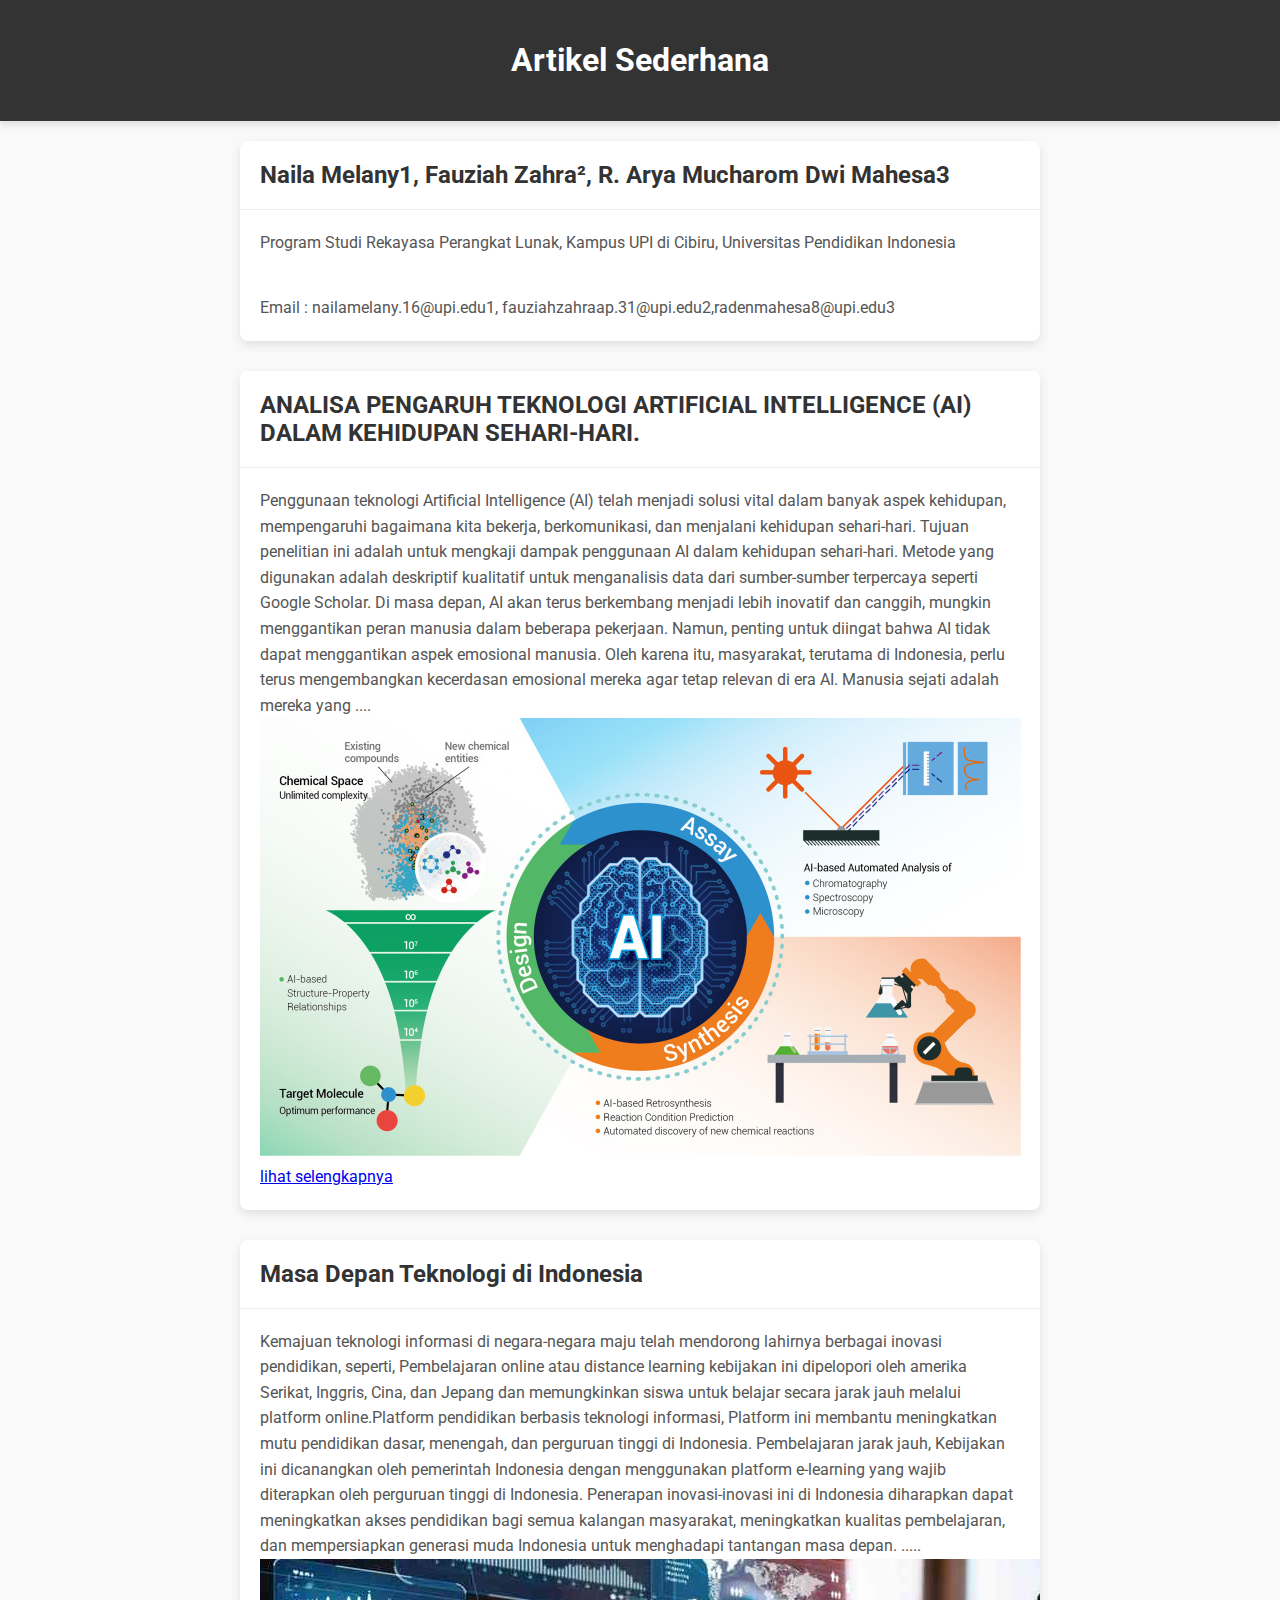
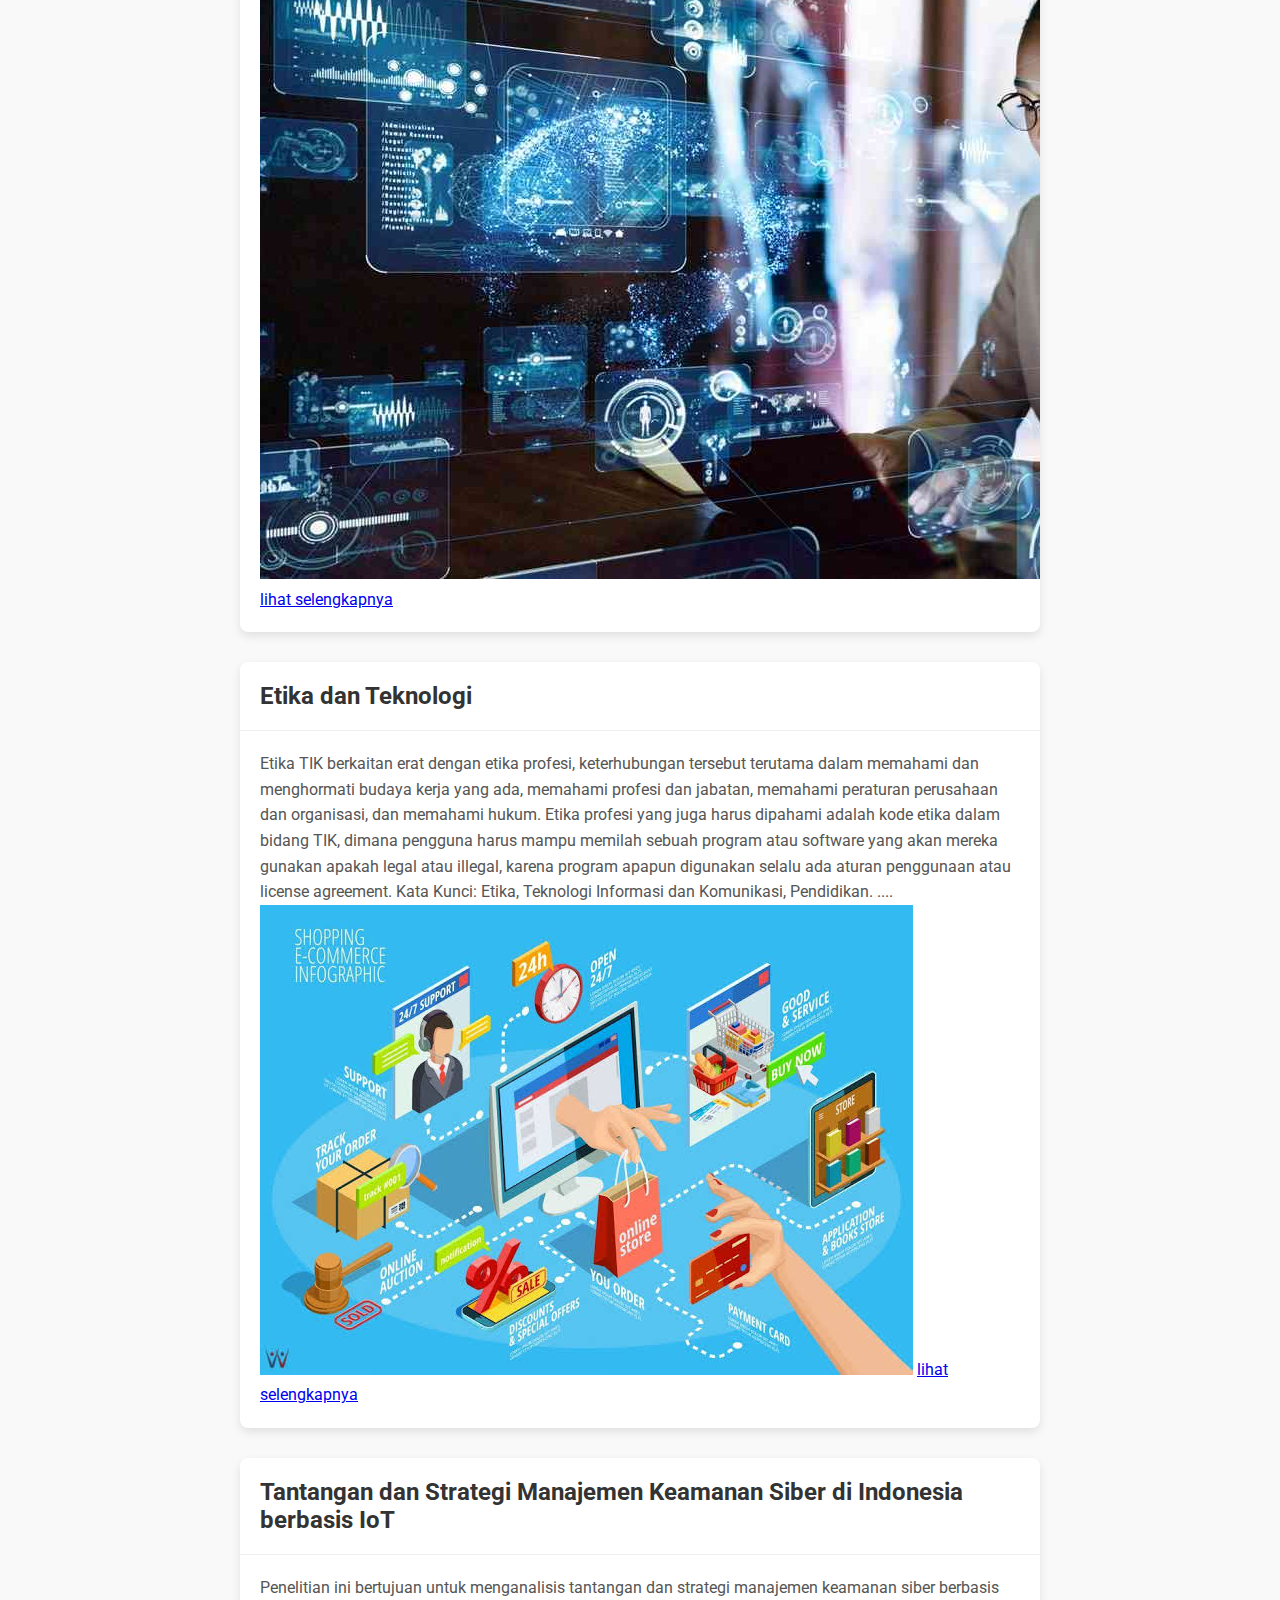
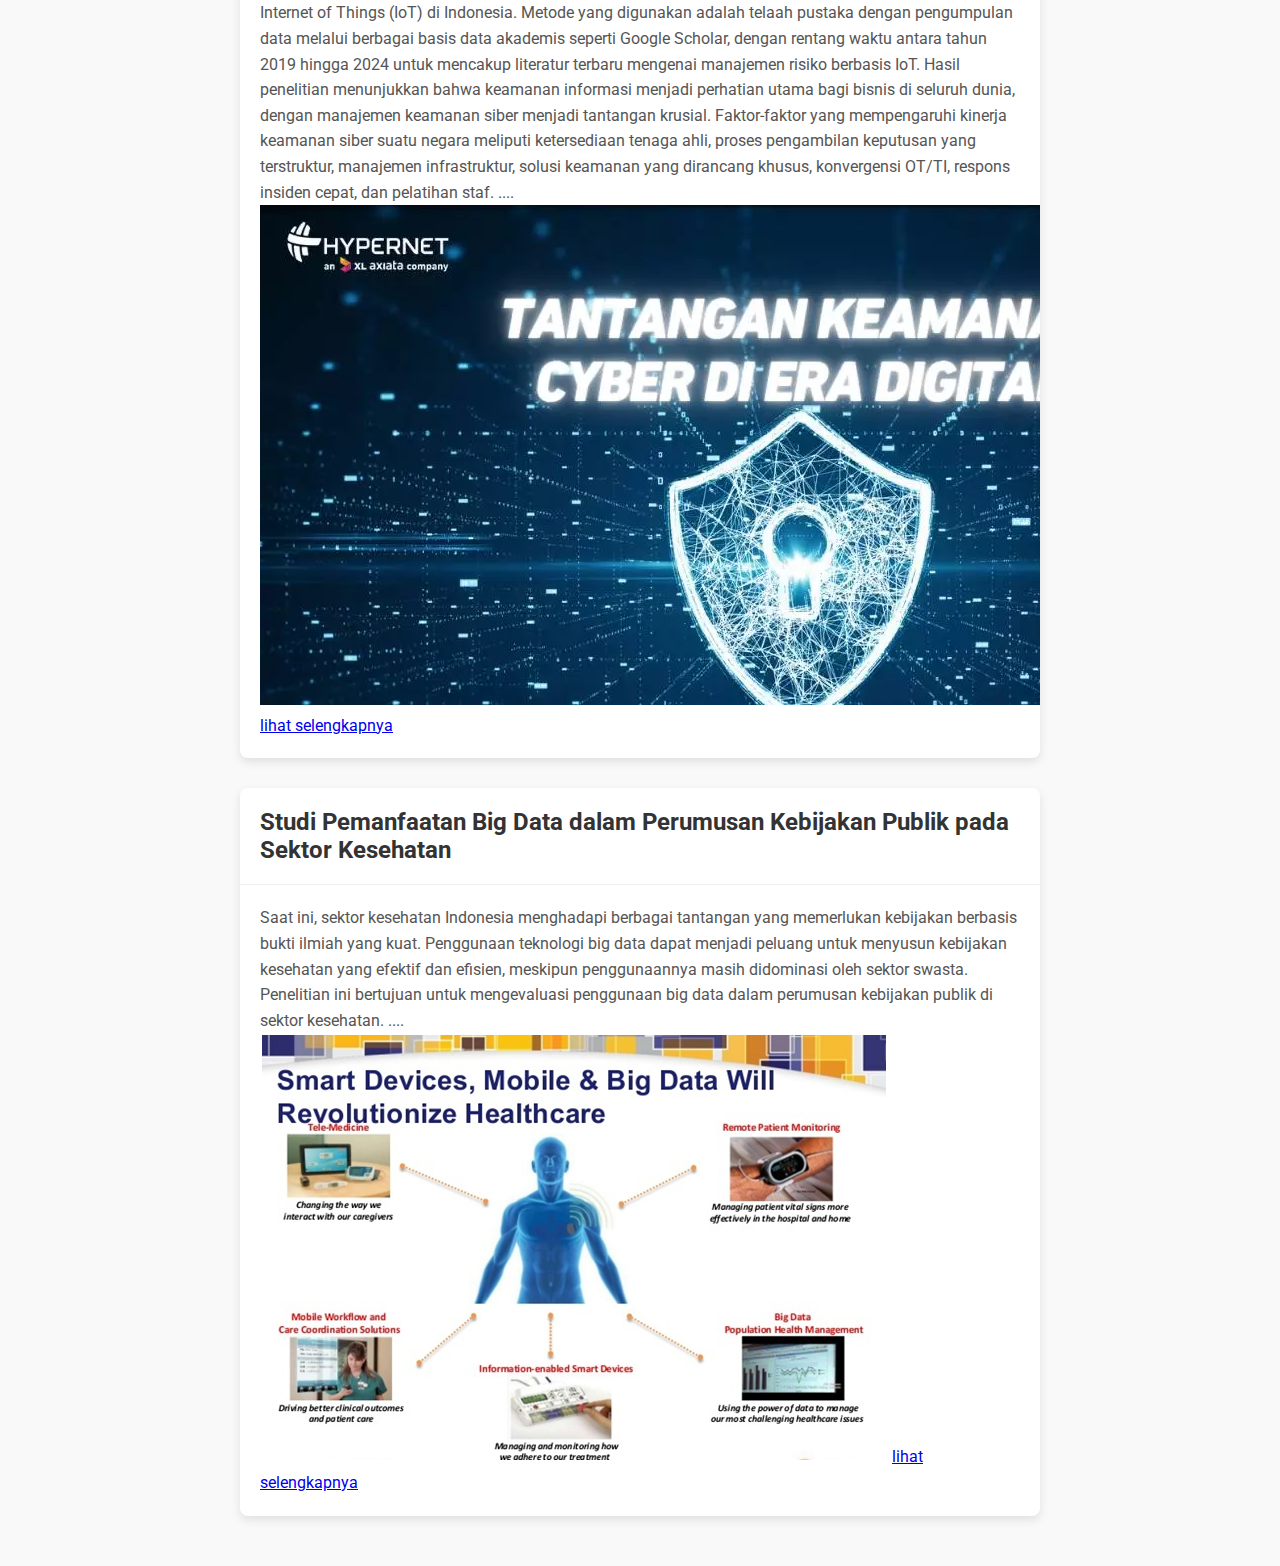
<file: Quiz/index.html>
<!DOCTYPE html>
<html lang="id">
<head>
    <meta charset="UTF-8">
    <meta http-equiv="X-UA-Compatible" content="IE=edge">
    <meta name="viewport" content="width=device-width, initial-scale=1.0">
    <title>Website Artikel Sederhana</title>
    <link href="https://fonts.googleapis.com/css2?family=Roboto:wght@400;700&display=swap" rel="stylesheet">
    <link rel="stylesheet" href="css/styles.css">
</head>
<body>
    <header>
        <h1>Artikel Sederhana</h1>
    </header>
    <div class="container">
        <article class="article">
            <h1>Naila Melany1, Fauziah Zahra², R. Arya Mucharom Dwi Mahesa3</h1>
            <p>Program Studi Rekayasa Perangkat Lunak, Kampus UPI di Cibiru, Universitas Pendidikan Indonesia</p>
            <p>Email : nailamelany.16@upi.edu1, fauziahzahraap.31@upi.edu2,radenmahesa8@upi.edu3</p>
        </article>
        <article class="article">
            <h1>ANALISA PENGARUH TEKNOLOGI ARTIFICIAL INTELLIGENCE (AI) DALAM KEHIDUPAN SEHARI-HARI.</h1>
            <p>Penggunaan teknologi Artificial Intelligence (AI) telah menjadi solusi vital dalam banyak aspek kehidupan, mempengaruhi bagaimana kita bekerja, berkomunikasi, dan menjalani kehidupan sehari-hari. Tujuan penelitian ini adalah untuk mengkaji dampak penggunaan AI dalam kehidupan sehari-hari. Metode yang digunakan adalah deskriptif kualitatif untuk menganalisis data dari sumber-sumber terpercaya seperti Google Scholar. Di masa depan, AI akan terus berkembang menjadi lebih inovatif dan canggih, mungkin menggantikan peran manusia dalam beberapa pekerjaan. Namun, penting untuk diingat bahwa AI tidak dapat menggantikan aspek emosional manusia. Oleh karena itu, masyarakat, terutama di Indonesia, perlu terus mengembangkan kecerdasan emosional mereka agar tetap relevan di era AI. Manusia sejati adalah mereka yang ....  
            <img src="img/gambar1.jpg" alt="">  
            <a href="artikel1.html">lihat selengkapnya</a> </p>
        </article>
        <article class="article">
            <h1>Masa Depan Teknologi di Indonesia</h1>
            <p>Kemajuan teknologi informasi di negara-negara maju telah mendorong lahirnya berbagai inovasi pendidikan, seperti, Pembelajaran online atau distance learning kebijakan ini dipelopori oleh amerika Serikat, Inggris, Cina, dan Jepang dan memungkinkan siswa untuk belajar secara jarak jauh melalui platform online.Platform pendidikan berbasis teknologi informasi, Platform ini membantu meningkatkan mutu pendidikan dasar, menengah, dan perguruan tinggi di Indonesia. Pembelajaran jarak jauh, Kebijakan ini dicanangkan oleh pemerintah Indonesia dengan menggunakan platform e-learning yang wajib diterapkan oleh perguruan tinggi di Indonesia. Penerapan inovasi-inovasi ini di Indonesia diharapkan dapat meningkatkan akses pendidikan bagi semua kalangan masyarakat, meningkatkan kualitas pembelajaran, dan mempersiapkan generasi muda Indonesia untuk menghadapi tantangan masa depan. ..... 
            <img src="img/gambar2.jpg" alt="">
            <a href="artikel2.html">lihat selengkapnya</a></p>
        </article>
        <article class="article">
            <h1>Etika dan Teknologi</h1>
            <p>Etika TIK berkaitan erat dengan etika profesi, keterhubungan tersebut terutama dalam memahami dan menghormati budaya kerja yang ada, memahami profesi dan jabatan, memahami peraturan perusahaan dan organisasi, dan memahami hukum. Etika profesi yang juga harus dipahami adalah kode etika dalam bidang TIK, dimana pengguna harus mampu memilah sebuah program atau software yang akan mereka gunakan apakah legal atau illegal, karena program apapun digunakan selalu ada aturan penggunaan atau license agreement. Kata Kunci: Etika, Teknologi Informasi dan Komunikasi, Pendidikan. .... 
            <img src="img/gambar3" alt="">
            <a href="artikel3.html">lihat selengkapnya</a></p>
        </article>
        <article class="article">
            <h1>Tantangan dan Strategi Manajemen Keamanan Siber di Indonesia berbasis IoT</h1>
            <p>Penelitian ini bertujuan untuk menganalisis tantangan dan strategi manajemen keamanan siber berbasis Internet of Things (IoT) di Indonesia. Metode yang digunakan adalah telaah pustaka dengan pengumpulan data melalui berbagai basis data akademis seperti Google Scholar, dengan rentang waktu antara tahun 2019 hingga 2024 untuk mencakup literatur terbaru mengenai manajemen risiko berbasis IoT. Hasil penelitian menunjukkan bahwa keamanan informasi menjadi perhatian utama bagi bisnis di seluruh dunia, dengan manajemen keamanan siber menjadi tantangan krusial. Faktor-faktor yang mempengaruhi kinerja keamanan siber suatu negara meliputi ketersediaan tenaga ahli, proses pengambilan keputusan yang terstruktur, manajemen infrastruktur, solusi keamanan yang dirancang khusus, konvergensi OT/TI, respons insiden cepat, dan pelatihan staf. .... 
            <img src="img/gambar4" alt="">
            <a href="artikel4.html">lihat selengkapnya</a></p>
        </article>
        <article class="article">
            <h1>Studi Pemanfaatan Big Data dalam Perumusan Kebijakan Publik pada Sektor Kesehatan</h1>
            <p>Saat ini, sektor kesehatan Indonesia menghadapi berbagai tantangan yang memerlukan kebijakan berbasis bukti ilmiah yang kuat. Penggunaan teknologi big data dapat menjadi peluang untuk menyusun kebijakan kesehatan yang efektif dan efisien, meskipun penggunaannya masih didominasi oleh sektor swasta. Penelitian ini bertujuan untuk mengevaluasi penggunaan big data dalam perumusan kebijakan publik di sektor kesehatan. .... 
            <img src="img/gambar5" alt="">
            <a href="artikel5.html">lihat selengkapnya</a></p>
        </article>
    </div>
</body>
</html>
</file>
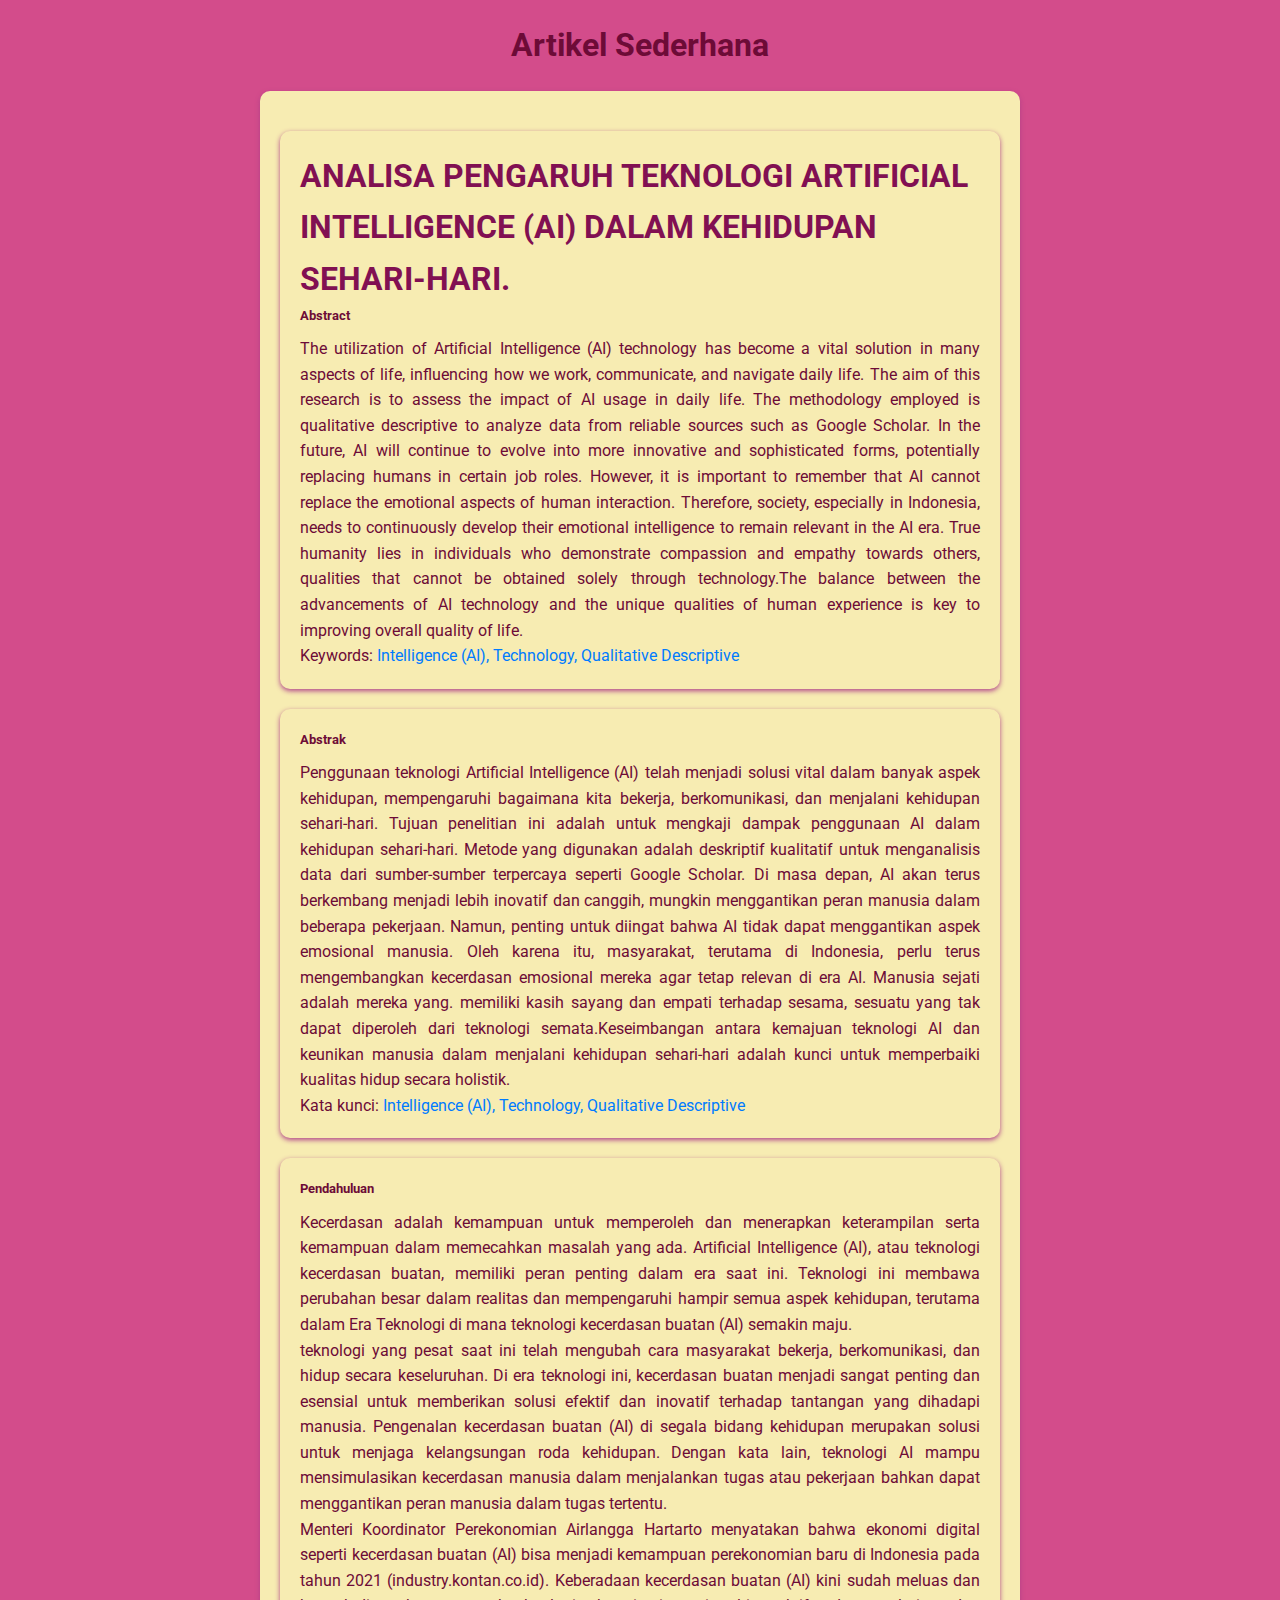
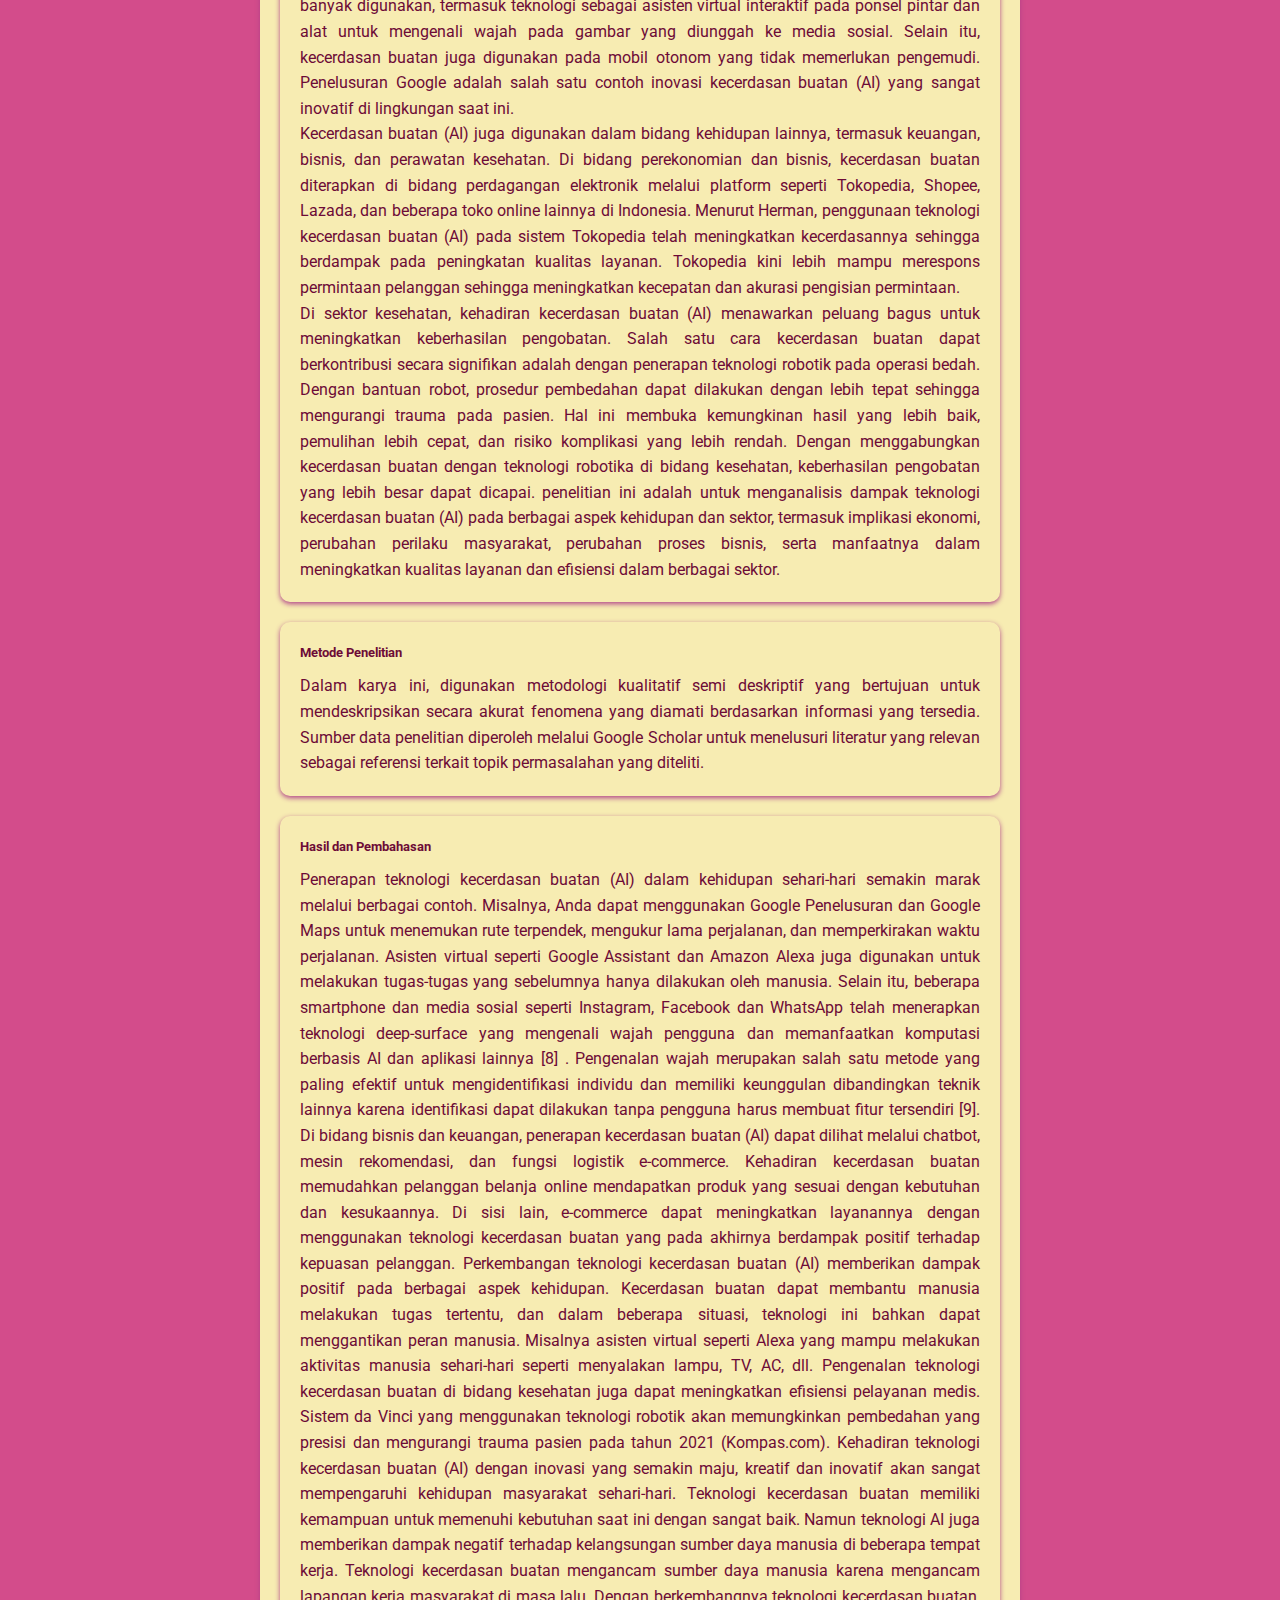
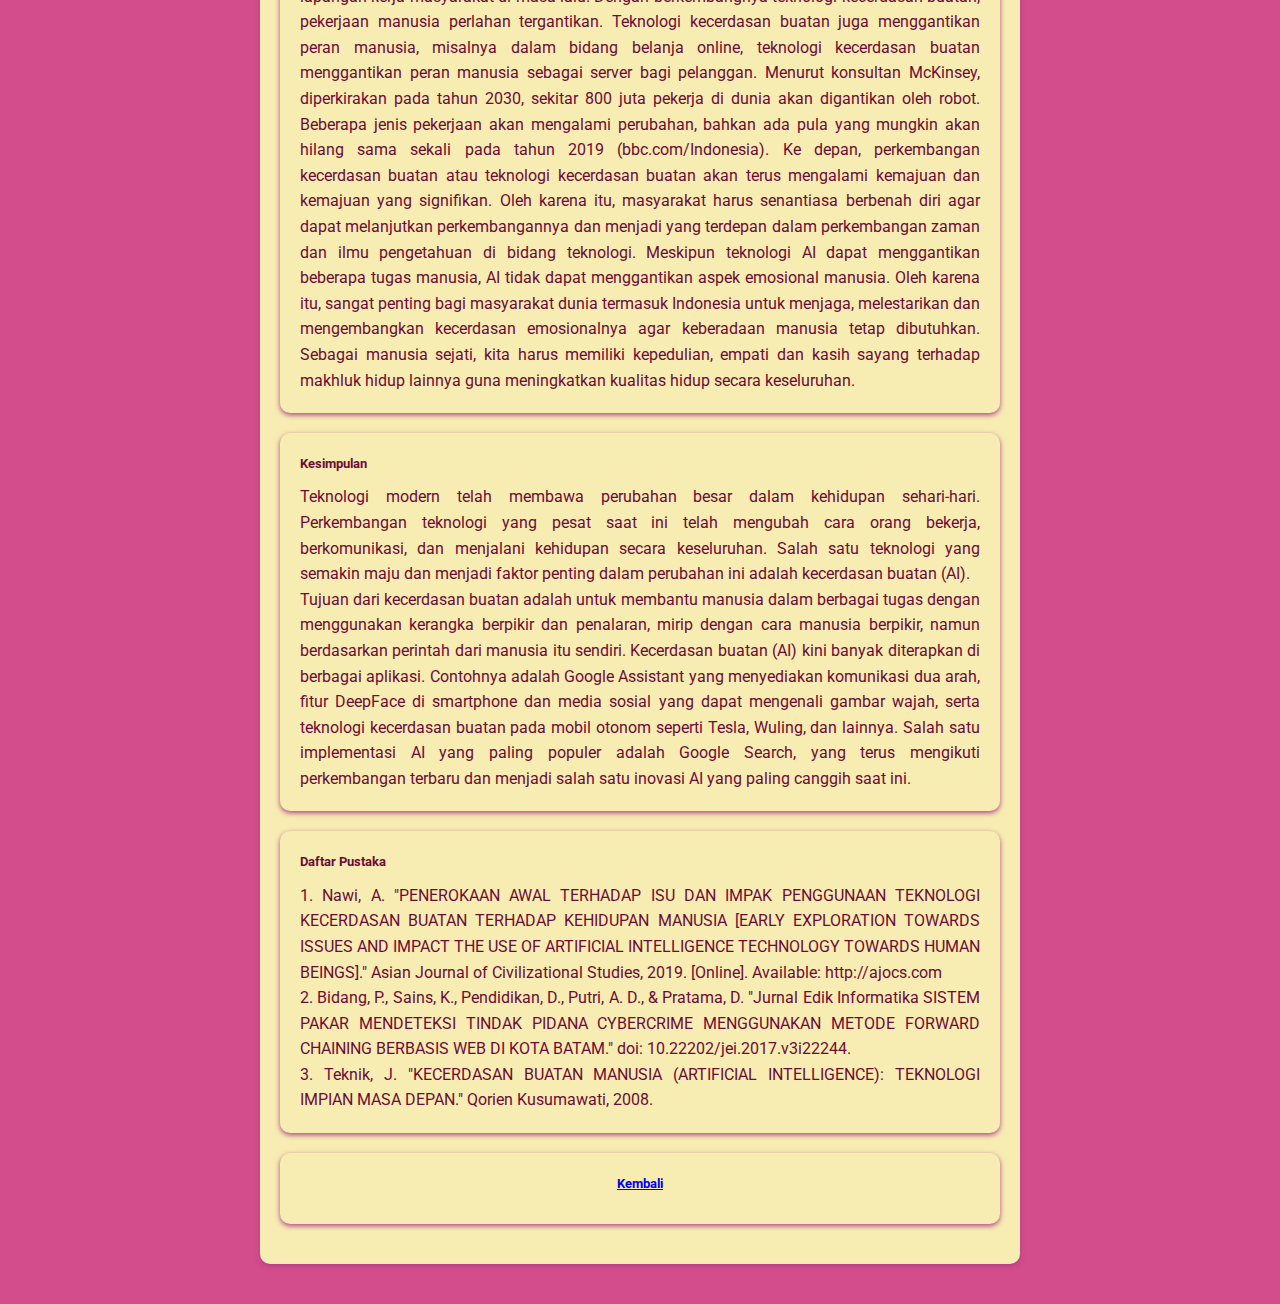
<file: Quiz/Artikel1.html>
<!DOCTYPE html>
<html lang="id">
<head>
    <meta charset="UTF-8">
    <meta http-equiv="X-UA-Compatible" content="IE=edge">
    <meta name="viewport" content="width=device-width, initial-scale=1.0">
    <title>Website Artikel Sederhana</title>
    <link href="https://fonts.googleapis.com/css2?family=Roboto:wght@400;700&display=swap" rel="stylesheet">
    <style>
        /* Reset style untuk semua elemen */
        * {
            box-sizing: border-box;
            margin: 0;
            padding: 0;
        }

        /* Atur gaya font dan warna teks untuk seluruh halaman */
        body {
            font-family: 'Roboto', sans-serif;
            line-height: 1.6;
            padding: 20px;
            max-width: 800px;
            margin: 0 auto;
            background-color: #d34c8b;
            color: #6d0b37;
        }

        /* Gaya untuk elemen header */
        header {
            text-align: center;
            margin-bottom: 20px;
        }

        /* Gaya untuk semua artikel */
        article {
            background-color: #f7ecb2;
            padding: 20px;
            margin-bottom: 20px;
            border-radius: 10px;
            box-shadow: 0 2px 5px rgba(175, 65, 137, 0.971);
        }

        /* Gaya untuk judul artikel */
        .article h1 {
            color: #811052;
        }

        /* Gaya untuk teks paragraf */
        p {
            text-align: justify;
        }

        /* Gaya untuk tautan dalam paragraf */
        p a {
            color: #007bff;
            text-decoration: none;
        }

        /* Gaya untuk elemen h5 */
        h5 {
            text-align: center;
            margin-bottom: 10px;
        }
    </style>
</head>
<body>
    <header>
        <h1>Artikel Sederhana</h1>
    </header>
    <div class="container">
        <article class="article">
        <header>
        </header>
        <article>
            <h1>ANALISA PENGARUH TEKNOLOGI ARTIFICIAL INTELLIGENCE (AI) DALAM KEHIDUPAN SEHARI-HARI.</h1>
            <h5 align="center"><p>Abstract</p></h5>
            <p>The utilization of Artificial Intelligence (AI) technology has become a vital solution in many aspects of life, influencing how we work, communicate, and navigate daily life. The aim of this research is to assess the impact of AI usage in daily life. The methodology employed is qualitative descriptive to analyze data from reliable sources such as Google Scholar. In the future, AI will continue to evolve into more innovative and sophisticated forms, potentially replacing humans in certain job roles. However, it is important to remember that AI cannot replace the emotional aspects of human interaction. Therefore, society, especially in Indonesia, needs to continuously develop their emotional intelligence to remain relevant in the AI era. True humanity lies in individuals who demonstrate compassion and empathy towards others, qualities that cannot be obtained solely through technology.The balance between the advancements of AI technology and the unique qualities of human experience is key to improving overall quality of life.</p>
            <p>Keywords: <a href="https://ojsiibn1.indobarunasional.ac.id/index.php/jursima/article/view/563/325">Intelligence (AI),</a> <a href="https://id.wikipedia.org/wiki/Teknologi">Technology,</a> <a href="http://repository.iainpare.ac.id/id/eprint/2732/5/16.3400.001%20BAB%203.pdf">Qualitative Descriptive</a></p>
        </article>
        <article>
            <h5 align="center"><p>Abstrak</p></h5>
            <p>Penggunaan teknologi Artificial Intelligence (AI) telah menjadi solusi vital dalam banyak aspek kehidupan, mempengaruhi bagaimana kita bekerja, berkomunikasi, dan menjalani kehidupan sehari-hari. Tujuan penelitian ini adalah untuk mengkaji dampak penggunaan AI dalam kehidupan sehari-hari. Metode yang digunakan adalah deskriptif kualitatif untuk menganalisis data dari sumber-sumber terpercaya seperti Google Scholar. Di masa depan, AI akan terus berkembang menjadi lebih inovatif dan canggih, mungkin menggantikan peran manusia dalam beberapa pekerjaan. Namun, penting untuk diingat bahwa AI tidak dapat menggantikan aspek emosional manusia. Oleh karena itu, masyarakat, terutama di Indonesia, perlu terus mengembangkan kecerdasan emosional mereka agar tetap relevan di era AI. Manusia sejati adalah mereka yang. memiliki kasih sayang dan empati terhadap sesama, sesuatu yang tak dapat diperoleh dari teknologi semata.Keseimbangan antara kemajuan teknologi AI dan keunikan manusia dalam menjalani kehidupan sehari-hari adalah kunci untuk memperbaiki kualitas hidup secara holistik.</p>
            <p>Kata kunci: <a href="https://ojsiibn1.indobarunasional.ac.id/index.php/jursima/article/view/563/325">Intelligence (AI),</a> <a href="https://id.wikipedia.org/wiki/Teknologi">Technology,</a> <a href="http://repository.iainpare.ac.id/id/eprint/2732/5/16.3400.001%20BAB%203.pdf">Qualitative Descriptive</a></p>
        </article>
        <article>
            <h5 align="center"><p>Pendahuluan</p></h5>
            <p>Kecerdasan adalah kemampuan untuk memperoleh dan menerapkan keterampilan serta kemampuan dalam memecahkan masalah yang ada. Artificial Intelligence (AI), atau teknologi kecerdasan buatan, memiliki peran penting dalam era saat ini. Teknologi ini membawa perubahan besar dalam realitas dan mempengaruhi hampir semua aspek kehidupan, terutama dalam Era Teknologi di mana teknologi kecerdasan buatan (AI) semakin maju.
            </p><p>teknologi yang pesat saat ini telah mengubah cara masyarakat bekerja, berkomunikasi, dan hidup secara keseluruhan. Di era teknologi ini, kecerdasan buatan menjadi sangat penting dan esensial untuk memberikan solusi efektif dan inovatif terhadap tantangan yang dihadapi manusia. Pengenalan kecerdasan buatan (AI) di segala bidang kehidupan merupakan solusi untuk menjaga kelangsungan roda kehidupan. Dengan kata lain, teknologi AI mampu mensimulasikan kecerdasan manusia dalam menjalankan tugas atau pekerjaan bahkan dapat menggantikan peran manusia dalam tugas tertentu.
            </p><p>Menteri Koordinator Perekonomian Airlangga Hartarto menyatakan bahwa ekonomi digital seperti kecerdasan buatan (AI) bisa menjadi kemampuan perekonomian baru di Indonesia pada tahun 2021 (industry.kontan.co.id).
            Keberadaan kecerdasan buatan (AI) kini sudah meluas dan banyak digunakan, termasuk teknologi sebagai asisten virtual interaktif pada ponsel pintar dan alat untuk mengenali wajah pada gambar yang diunggah ke media sosial. Selain itu, kecerdasan buatan juga digunakan pada mobil otonom yang tidak memerlukan pengemudi. Penelusuran Google adalah salah satu contoh inovasi kecerdasan buatan (AI) yang sangat inovatif di lingkungan saat ini.</p><p>
            Kecerdasan buatan (AI) juga digunakan dalam bidang kehidupan lainnya, termasuk keuangan, bisnis, dan perawatan kesehatan. Di bidang perekonomian dan bisnis, kecerdasan buatan diterapkan di bidang perdagangan elektronik melalui platform seperti Tokopedia, Shopee, Lazada, dan beberapa toko online lainnya di Indonesia. Menurut Herman, penggunaan teknologi kecerdasan buatan (AI) pada sistem Tokopedia telah meningkatkan kecerdasannya sehingga berdampak pada peningkatan kualitas layanan. Tokopedia kini lebih mampu merespons permintaan pelanggan sehingga meningkatkan kecepatan dan akurasi pengisian permintaan.</p>
            <p>Di sektor kesehatan, kehadiran kecerdasan buatan (AI) menawarkan peluang bagus untuk meningkatkan keberhasilan pengobatan. Salah satu cara kecerdasan buatan dapat berkontribusi secara signifikan adalah dengan penerapan teknologi robotik pada operasi bedah. Dengan bantuan robot, prosedur pembedahan dapat dilakukan dengan lebih tepat sehingga mengurangi trauma pada pasien. Hal ini membuka kemungkinan hasil yang lebih baik, pemulihan lebih cepat, dan risiko komplikasi yang lebih rendah. Dengan menggabungkan kecerdasan buatan dengan teknologi robotika di bidang kesehatan, keberhasilan pengobatan yang lebih besar dapat dicapai. penelitian ini adalah untuk menganalisis dampak teknologi kecerdasan buatan (AI) pada berbagai aspek kehidupan dan sektor, termasuk implikasi ekonomi, perubahan perilaku masyarakat, perubahan proses bisnis, serta manfaatnya dalam meningkatkan kualitas layanan dan efisiensi dalam berbagai sektor.</p> 
        </article>
        <article>
            <h5 align="center"><p>Metode Penelitian</p></h5>
            <p>Dalam karya ini, digunakan metodologi kualitatif semi deskriptif yang bertujuan untuk mendeskripsikan secara akurat fenomena yang diamati berdasarkan informasi yang tersedia. Sumber data penelitian diperoleh melalui Google Scholar untuk menelusuri literatur yang relevan sebagai referensi terkait topik permasalahan yang diteliti.</p>
        </article>
        <article>   
            <h5 align="center"><p>Hasil dan Pembahasan</p></h5> 
            <p>Penerapan teknologi kecerdasan buatan (AI) dalam kehidupan sehari-hari semakin marak melalui berbagai contoh. Misalnya, Anda dapat menggunakan Google Penelusuran dan Google Maps untuk menemukan rute terpendek, mengukur lama perjalanan, dan memperkirakan waktu perjalanan. Asisten virtual seperti Google Assistant dan Amazon Alexa juga digunakan untuk melakukan tugas-tugas yang sebelumnya hanya dilakukan oleh manusia. Selain itu, beberapa smartphone dan media sosial seperti Instagram, Facebook dan WhatsApp telah menerapkan teknologi deep-surface yang mengenali wajah pengguna dan memanfaatkan komputasi berbasis AI dan aplikasi lainnya [8] . Pengenalan wajah merupakan salah satu metode yang paling efektif untuk mengidentifikasi individu dan memiliki keunggulan dibandingkan teknik lainnya karena identifikasi dapat dilakukan tanpa pengguna harus membuat fitur tersendiri [9]. Di bidang bisnis dan keuangan, penerapan kecerdasan buatan (AI) dapat dilihat melalui chatbot, mesin rekomendasi, dan fungsi logistik e-commerce. Kehadiran kecerdasan buatan memudahkan pelanggan belanja online mendapatkan produk yang sesuai dengan kebutuhan dan kesukaannya. Di sisi lain, e-commerce dapat meningkatkan layanannya dengan menggunakan teknologi kecerdasan buatan yang pada akhirnya berdampak positif terhadap kepuasan pelanggan. Perkembangan teknologi kecerdasan buatan (AI) memberikan dampak positif pada berbagai aspek kehidupan. Kecerdasan buatan dapat membantu manusia melakukan tugas tertentu, dan dalam beberapa situasi, teknologi ini bahkan dapat menggantikan peran manusia. Misalnya asisten virtual seperti Alexa yang mampu melakukan aktivitas manusia sehari-hari seperti menyalakan lampu, TV, AC, dll. Pengenalan teknologi kecerdasan buatan di bidang kesehatan juga dapat meningkatkan efisiensi pelayanan medis. Sistem da Vinci yang menggunakan teknologi robotik akan memungkinkan pembedahan yang presisi dan mengurangi trauma pasien pada tahun 2021 (Kompas.com). Kehadiran teknologi kecerdasan buatan (AI) dengan inovasi yang semakin maju, kreatif dan inovatif akan sangat mempengaruhi kehidupan masyarakat sehari-hari. Teknologi kecerdasan buatan memiliki kemampuan untuk memenuhi kebutuhan saat ini dengan sangat baik. Namun teknologi AI juga memberikan dampak negatif terhadap kelangsungan sumber daya manusia di beberapa tempat kerja. Teknologi kecerdasan buatan mengancam sumber daya manusia karena mengancam lapangan kerja masyarakat di masa lalu. Dengan berkembangnya teknologi kecerdasan buatan, pekerjaan manusia perlahan tergantikan. Teknologi kecerdasan buatan juga menggantikan peran manusia, misalnya dalam bidang belanja online, teknologi kecerdasan buatan menggantikan peran manusia sebagai server bagi pelanggan. Menurut konsultan McKinsey, diperkirakan pada tahun 2030, sekitar 800 juta pekerja di dunia akan digantikan oleh robot. Beberapa jenis pekerjaan akan mengalami perubahan, bahkan ada pula yang mungkin akan hilang sama sekali pada tahun 2019 (bbc.com/Indonesia). Ke depan, perkembangan kecerdasan buatan atau teknologi kecerdasan buatan akan terus mengalami kemajuan dan kemajuan yang signifikan. Oleh karena itu, masyarakat harus senantiasa berbenah diri agar dapat melanjutkan perkembangannya dan menjadi yang terdepan dalam perkembangan zaman dan ilmu pengetahuan di bidang teknologi. Meskipun teknologi AI dapat menggantikan beberapa tugas manusia, AI tidak dapat menggantikan aspek emosional manusia. Oleh karena itu, sangat penting bagi masyarakat dunia termasuk Indonesia untuk menjaga, melestarikan dan mengembangkan kecerdasan emosionalnya agar keberadaan manusia tetap dibutuhkan. Sebagai manusia sejati, kita harus memiliki kepedulian, empati dan kasih sayang terhadap makhluk hidup lainnya guna meningkatkan kualitas hidup secara keseluruhan. </p>
        </article>
        <article>
            <h5 align="center"><p>Kesimpulan</p></h5> 
            <p>Teknologi modern telah membawa perubahan besar dalam kehidupan sehari-hari. Perkembangan teknologi yang pesat saat ini telah mengubah cara orang bekerja, berkomunikasi, dan menjalani kehidupan secara keseluruhan. Salah satu teknologi yang semakin maju dan menjadi faktor penting dalam perubahan ini adalah kecerdasan buatan (AI).</p><p>
            Tujuan dari kecerdasan buatan adalah untuk membantu manusia dalam berbagai tugas dengan menggunakan kerangka berpikir dan penalaran, mirip dengan cara manusia berpikir, namun berdasarkan perintah dari manusia itu sendiri.
            Kecerdasan buatan (AI) kini banyak diterapkan di berbagai aplikasi. Contohnya adalah Google Assistant yang menyediakan komunikasi dua arah, fitur DeepFace di smartphone dan media sosial yang dapat mengenali gambar wajah, serta teknologi kecerdasan buatan pada mobil otonom seperti Tesla, Wuling, dan lainnya. Salah satu implementasi AI yang paling populer adalah Google Search, yang terus mengikuti perkembangan terbaru dan menjadi salah satu inovasi AI yang paling canggih saat ini.</p>
        </article>
        <article>
            <h5 align="center"><p>Daftar Pustaka</p></h5>
            <p>1.	Nawi, A. "PENEROKAAN AWAL TERHADAP ISU DAN IMPAK PENGGUNAAN TEKNOLOGI KECERDASAN BUATAN TERHADAP KEHIDUPAN MANUSIA [EARLY EXPLORATION TOWARDS ISSUES AND IMPACT THE USE OF ARTIFICIAL INTELLIGENCE TECHNOLOGY TOWARDS HUMAN BEINGS]." Asian Journal of Civilizational Studies, 2019. [Online]. Available: http://ajocs.com</p>
            <p>2.	Bidang, P., Sains, K., Pendidikan, D., Putri, A. D., & Pratama, D. "Jurnal Edik Informatika SISTEM PAKAR MENDETEKSI TINDAK PIDANA CYBERCRIME MENGGUNAKAN METODE FORWARD CHAINING BERBASIS WEB DI KOTA BATAM." doi: 10.22202/jei.2017.v3i22244.</p>
            <p>3.	Teknik, J. "KECERDASAN BUATAN MANUSIA (ARTIFICIAL INTELLIGENCE): TEKNOLOGI IMPIAN MASA DEPAN." Qorien Kusumawati, 2008.</p>
        </article>
        <article>
            <h5 align="center"><a href="index.html">Kembali</a></h5>
        </article>
    </div>
</body>
</html>
</file>
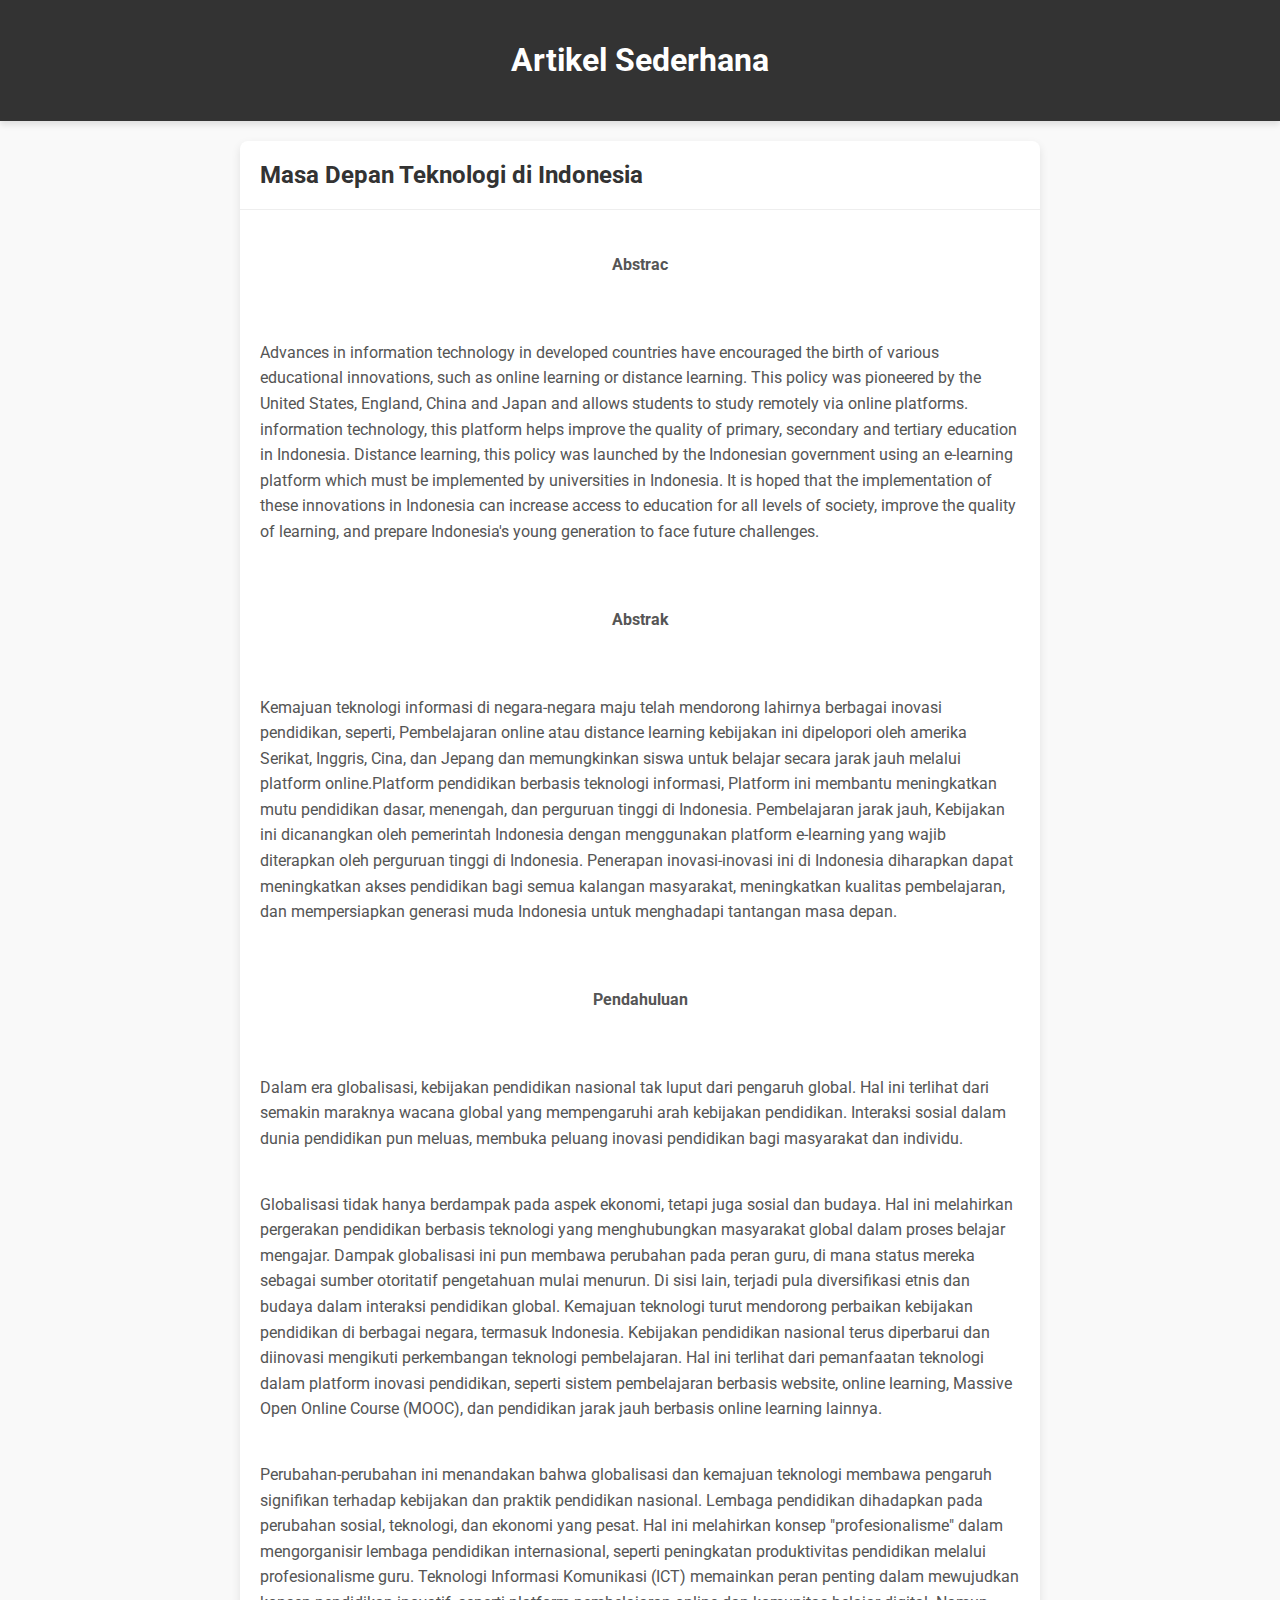
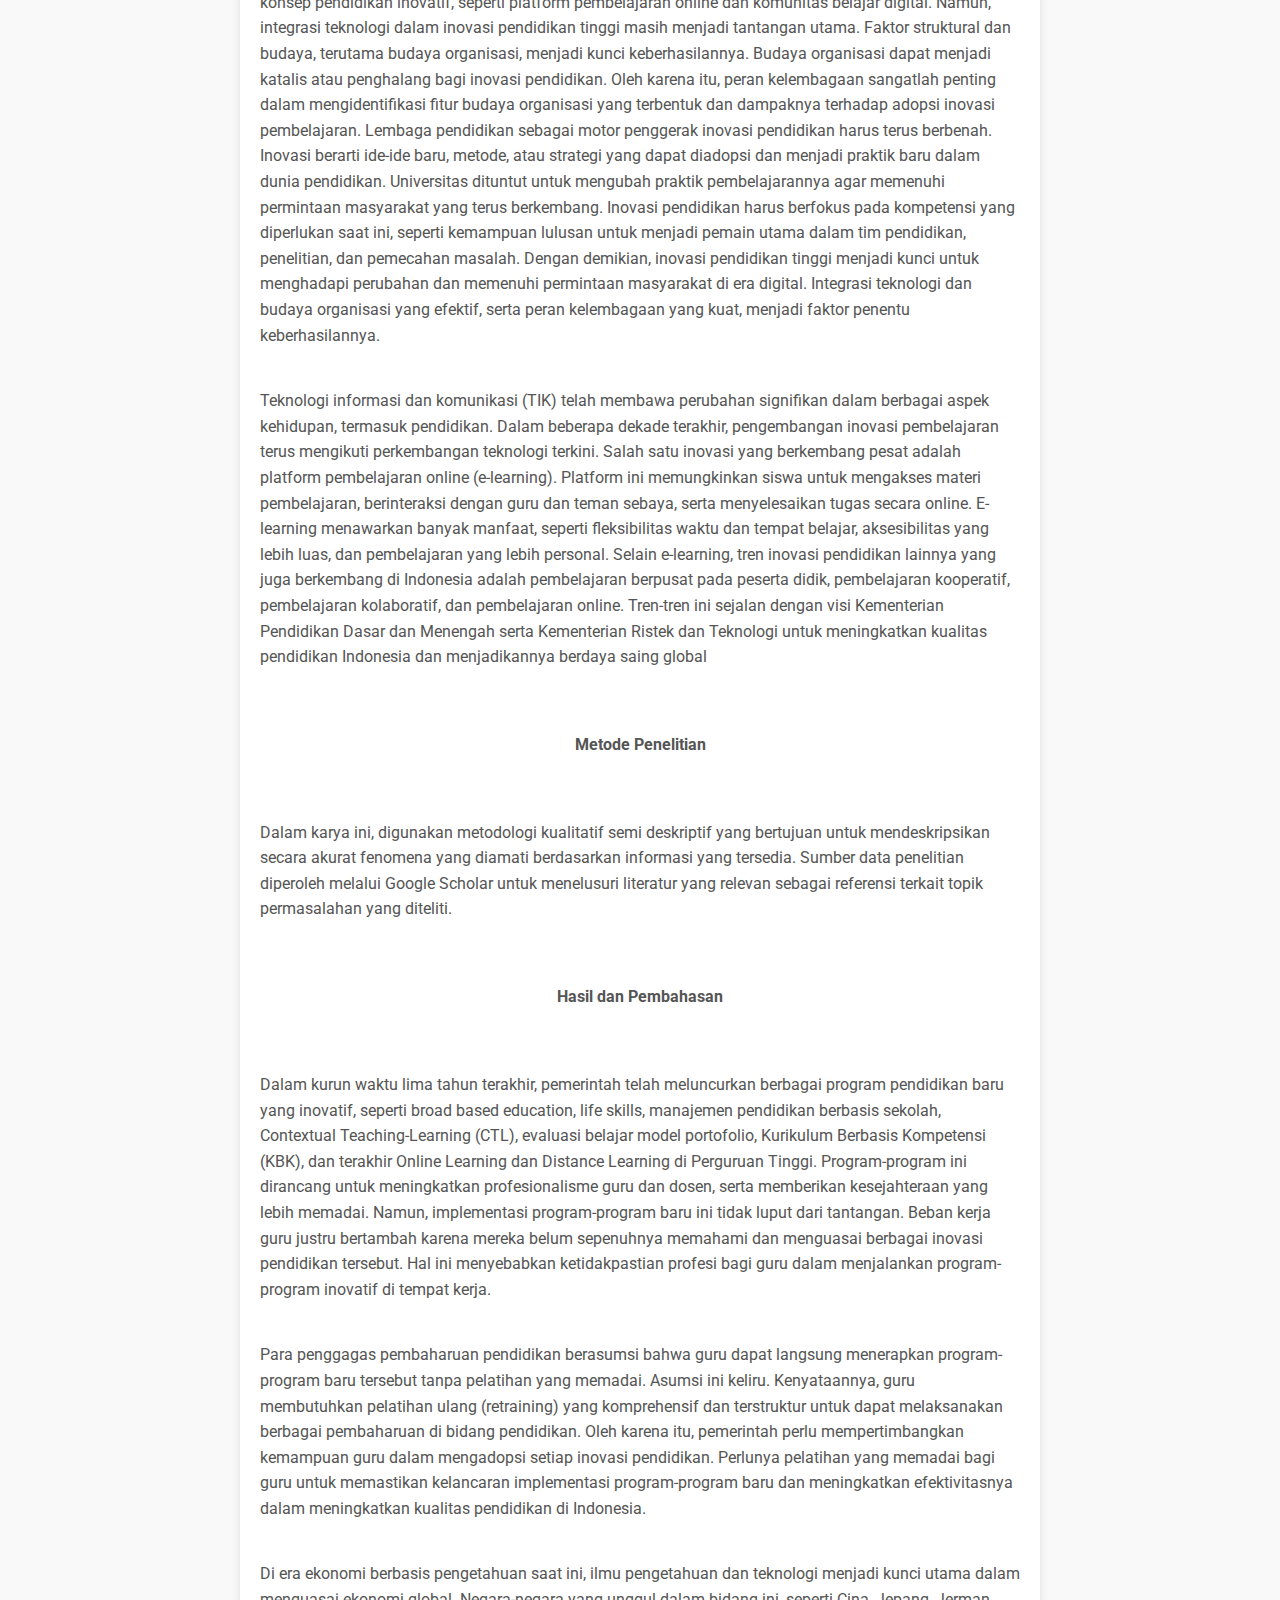
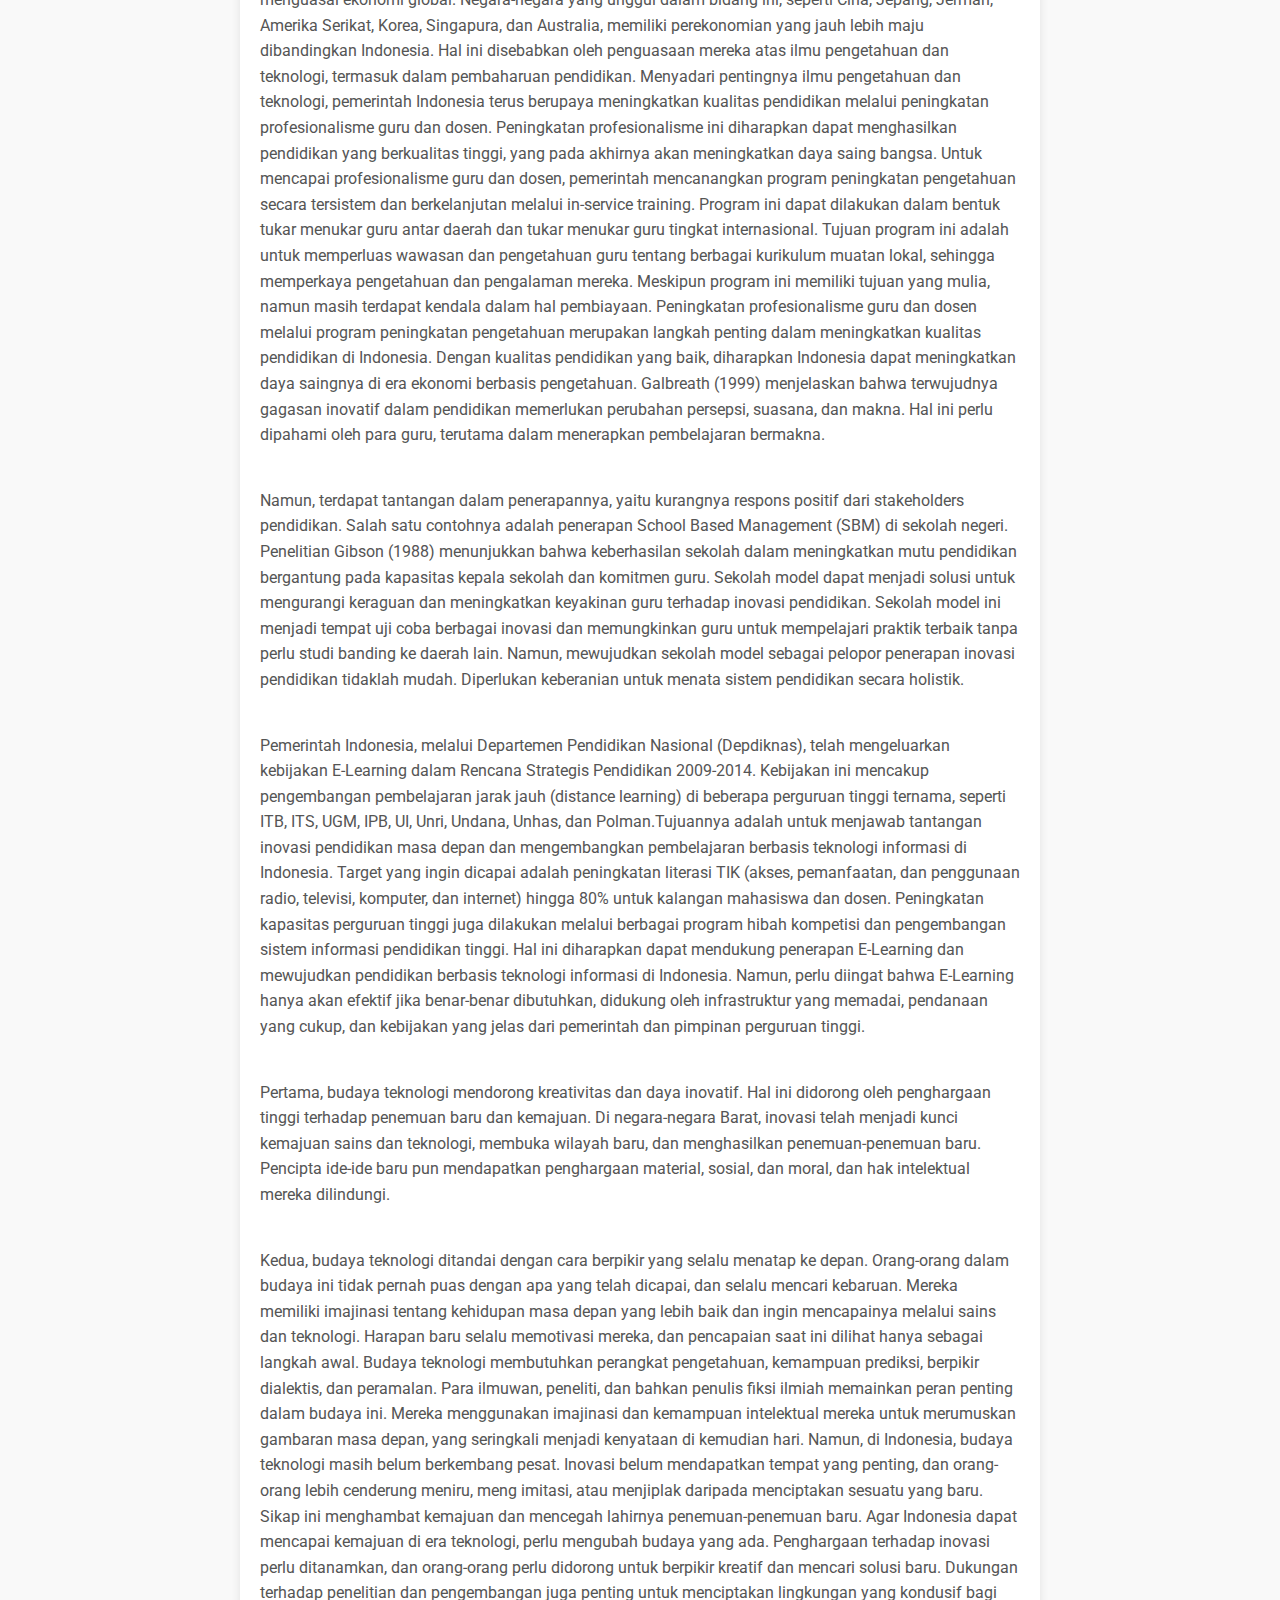
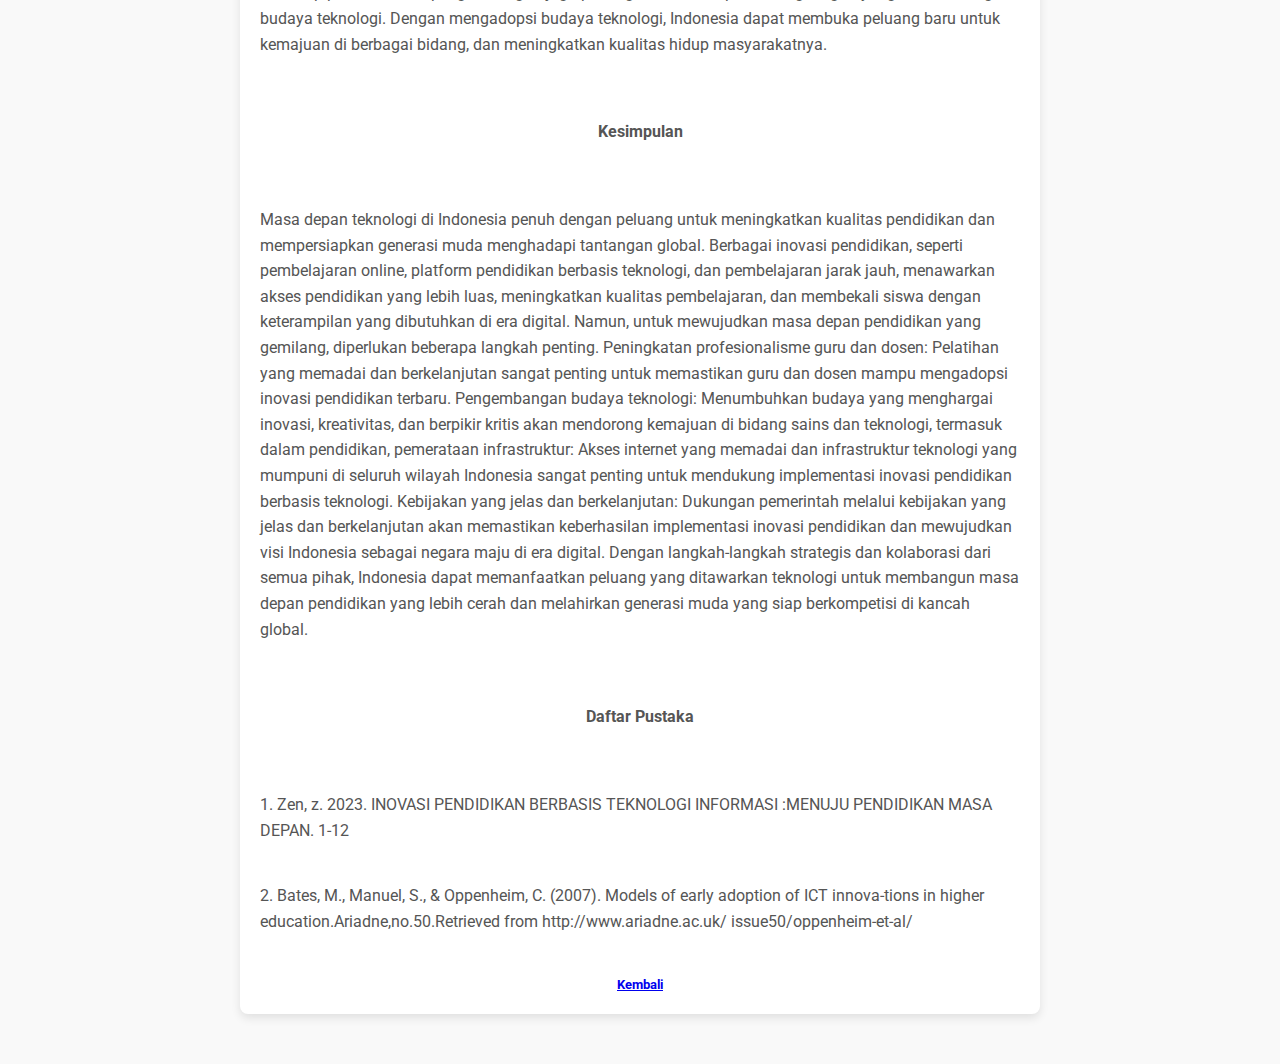
<file: Quiz/artikel2.html>
<!DOCTYPE html>
<html lang="id">
<head>
    <meta charset="UTF-8">
    <meta http-equiv="X-UA-Compatible" content="IE=edge">
    <meta name="viewport" content="width=device-width, initial-scale=1.0">
    <title>Website Artikel Sederhana</title>
    <link href="https://fonts.googleapis.com/css2?family=Roboto:wght@400;700&display=swap" rel="stylesheet">
    <link rel="stylesheet" href="css/styles.css">
</head>
<body>
    <header>
        <h1>Artikel Sederhana</h1>
    </header>
    <div class="container">
        <article class="article">
            <h1>Masa Depan Teknologi di Indonesia</h1>
            <h5 align="center"><p>Abstrac</p></h5>
            <p>Advances in information technology in developed countries have encouraged the birth of various educational innovations, such as online learning or distance learning. This policy was pioneered by the United States, England, China and Japan and allows students to study remotely via online platforms. information technology, this platform helps improve the quality of primary, secondary and tertiary education in Indonesia. Distance learning, this policy was launched by the Indonesian government using an e-learning platform which must be implemented by universities in Indonesia. It is hoped that the implementation of these innovations in Indonesia can increase access to education for all levels of society, improve the quality of learning, and prepare Indonesia's young generation to face future challenges.</p>

            <h5 align="center"><p>Abstrak</p></h5>
            <p>Kemajuan teknologi informasi di negara-negara maju telah mendorong lahirnya berbagai inovasi pendidikan, seperti, Pembelajaran online atau distance learning kebijakan ini dipelopori oleh amerika Serikat, Inggris, Cina, dan Jepang dan memungkinkan siswa untuk belajar secara jarak jauh melalui platform online.Platform pendidikan berbasis teknologi informasi, Platform ini membantu meningkatkan mutu pendidikan dasar, menengah, dan perguruan tinggi di Indonesia. Pembelajaran jarak jauh, Kebijakan ini dicanangkan oleh pemerintah Indonesia dengan menggunakan platform e-learning yang wajib diterapkan oleh perguruan tinggi di Indonesia. Penerapan inovasi-inovasi ini di Indonesia diharapkan dapat meningkatkan akses pendidikan bagi semua kalangan masyarakat, meningkatkan kualitas pembelajaran, dan mempersiapkan generasi muda Indonesia untuk menghadapi tantangan masa depan.</p>

            <h5 align="center"><p>Pendahuluan</p></h5>
            <p>Dalam era globalisasi, kebijakan pendidikan nasional tak luput dari pengaruh global. Hal ini terlihat dari semakin maraknya wacana global yang mempengaruhi arah kebijakan pendidikan. Interaksi sosial dalam dunia pendidikan pun meluas, membuka peluang inovasi pendidikan bagi masyarakat dan individu.</p>
            
            <p>Globalisasi tidak hanya berdampak pada aspek ekonomi, tetapi juga sosial dan budaya. Hal ini melahirkan pergerakan pendidikan berbasis teknologi yang menghubungkan masyarakat global dalam proses belajar mengajar. Dampak globalisasi ini pun membawa perubahan pada peran guru, di mana status mereka sebagai sumber otoritatif pengetahuan mulai menurun. Di sisi lain, terjadi pula diversifikasi etnis dan budaya dalam interaksi pendidikan global. Kemajuan teknologi turut mendorong perbaikan kebijakan pendidikan di berbagai negara, termasuk Indonesia. Kebijakan pendidikan nasional terus diperbarui dan diinovasi mengikuti perkembangan teknologi pembelajaran. Hal ini terlihat dari pemanfaatan teknologi dalam platform inovasi pendidikan, seperti sistem pembelajaran berbasis website, online learning, Massive Open Online Course (MOOC), dan pendidikan jarak jauh berbasis online learning lainnya.</p>

            <p>Perubahan-perubahan ini menandakan bahwa globalisasi dan kemajuan teknologi membawa pengaruh signifikan terhadap kebijakan dan praktik pendidikan nasional. Lembaga pendidikan dihadapkan pada perubahan sosial, teknologi, dan ekonomi yang pesat. Hal ini melahirkan konsep "profesionalisme" dalam mengorganisir lembaga pendidikan internasional, seperti peningkatan produktivitas pendidikan melalui profesionalisme guru. Teknologi Informasi Komunikasi (ICT) memainkan peran penting dalam mewujudkan konsep pendidikan inovatif, seperti platform pembelajaran online dan komunitas belajar digital. Namun, integrasi teknologi dalam inovasi pendidikan tinggi masih menjadi tantangan utama. Faktor struktural dan budaya, terutama budaya organisasi, menjadi kunci keberhasilannya. Budaya organisasi dapat menjadi katalis atau penghalang bagi inovasi pendidikan. Oleh karena itu, peran kelembagaan sangatlah penting dalam mengidentifikasi fitur budaya organisasi yang terbentuk dan dampaknya terhadap adopsi inovasi pembelajaran. Lembaga pendidikan sebagai motor penggerak inovasi pendidikan harus terus berbenah. Inovasi berarti ide-ide baru, metode, atau strategi yang dapat diadopsi dan menjadi praktik baru dalam dunia pendidikan. Universitas dituntut untuk mengubah praktik pembelajarannya agar memenuhi permintaan masyarakat yang terus berkembang. Inovasi pendidikan harus berfokus pada kompetensi yang diperlukan saat ini, seperti kemampuan lulusan untuk menjadi pemain utama dalam tim pendidikan, penelitian, dan pemecahan masalah. Dengan demikian, inovasi pendidikan tinggi menjadi kunci untuk menghadapi perubahan dan memenuhi permintaan masyarakat di era digital. Integrasi teknologi dan budaya organisasi yang efektif, serta peran kelembagaan yang kuat, menjadi faktor penentu keberhasilannya.</p>

            <p>Teknologi informasi dan komunikasi (TIK) telah membawa perubahan signifikan dalam berbagai aspek kehidupan, termasuk pendidikan. Dalam beberapa dekade terakhir, pengembangan inovasi pembelajaran terus mengikuti perkembangan teknologi terkini. Salah satu inovasi yang berkembang pesat adalah platform pembelajaran online (e-learning). Platform ini memungkinkan siswa untuk mengakses materi pembelajaran, berinteraksi dengan guru dan teman sebaya, serta menyelesaikan tugas secara online. E-learning menawarkan banyak manfaat, seperti fleksibilitas waktu dan tempat belajar, aksesibilitas yang lebih luas, dan pembelajaran yang lebih personal. Selain e-learning, tren inovasi pendidikan lainnya yang juga berkembang di Indonesia adalah pembelajaran berpusat pada peserta didik, pembelajaran kooperatif, pembelajaran kolaboratif, dan pembelajaran online. Tren-tren ini sejalan dengan visi Kementerian Pendidikan Dasar dan Menengah serta Kementerian Ristek dan Teknologi untuk meningkatkan kualitas pendidikan Indonesia dan menjadikannya berdaya saing global</p>

            <h5 align="center"><p>Metode Penelitian</p></h5>
            <p>Dalam karya ini, digunakan metodologi kualitatif semi deskriptif yang bertujuan untuk mendeskripsikan secara akurat fenomena yang diamati berdasarkan informasi yang tersedia. Sumber data penelitian diperoleh melalui Google Scholar untuk menelusuri literatur yang relevan sebagai referensi terkait topik permasalahan yang diteliti.</p>

            <h5 align="center"><p>Hasil dan Pembahasan</p></h5> 
            <p>Dalam kurun waktu lima tahun terakhir, pemerintah telah meluncurkan berbagai program pendidikan baru yang inovatif, seperti broad based education, life skills, manajemen pendidikan berbasis sekolah, Contextual Teaching-Learning (CTL), evaluasi belajar model portofolio, Kurikulum Berbasis Kompetensi (KBK), dan terakhir Online Learning dan Distance Learning di Perguruan Tinggi. Program-program ini dirancang untuk meningkatkan profesionalisme guru dan dosen, serta memberikan kesejahteraan yang lebih memadai. Namun, implementasi program-program baru ini tidak luput dari tantangan. Beban kerja guru justru bertambah karena mereka belum sepenuhnya memahami dan menguasai berbagai inovasi pendidikan tersebut. Hal ini menyebabkan ketidakpastian profesi bagi guru dalam menjalankan program-program inovatif di tempat kerja.</p>

            <p>Para penggagas pembaharuan pendidikan berasumsi bahwa guru dapat langsung menerapkan program-program baru tersebut tanpa pelatihan yang memadai. Asumsi ini keliru. Kenyataannya, guru membutuhkan pelatihan ulang (retraining) yang komprehensif dan terstruktur untuk dapat melaksanakan berbagai pembaharuan di bidang pendidikan. Oleh karena itu, pemerintah perlu mempertimbangkan kemampuan guru dalam mengadopsi setiap inovasi pendidikan. Perlunya pelatihan yang memadai bagi guru untuk memastikan kelancaran implementasi program-program baru dan meningkatkan efektivitasnya dalam meningkatkan kualitas pendidikan di Indonesia.</p>

            <p>Di era ekonomi berbasis pengetahuan saat ini, ilmu pengetahuan dan teknologi menjadi kunci utama dalam menguasai ekonomi global. Negara-negara yang unggul dalam bidang ini, seperti Cina, Jepang, Jerman, Amerika Serikat, Korea, Singapura, dan Australia, memiliki perekonomian yang jauh lebih maju dibandingkan Indonesia. Hal ini disebabkan oleh penguasaan mereka atas ilmu pengetahuan dan teknologi, termasuk dalam pembaharuan pendidikan. Menyadari pentingnya ilmu pengetahuan dan teknologi, pemerintah Indonesia terus berupaya meningkatkan kualitas pendidikan melalui peningkatan profesionalisme guru dan dosen. Peningkatan profesionalisme ini diharapkan dapat menghasilkan pendidikan yang berkualitas tinggi, yang pada akhirnya akan meningkatkan daya saing bangsa. Untuk mencapai profesionalisme guru dan dosen, pemerintah mencanangkan program peningkatan pengetahuan secara tersistem dan berkelanjutan melalui in-service training. Program ini dapat dilakukan dalam bentuk tukar menukar guru antar daerah dan tukar menukar guru tingkat internasional. Tujuan program ini adalah untuk memperluas wawasan dan pengetahuan guru tentang berbagai kurikulum muatan lokal, sehingga memperkaya pengetahuan dan pengalaman mereka. Meskipun program ini memiliki tujuan yang mulia, namun masih terdapat kendala dalam hal pembiayaan. Peningkatan profesionalisme guru dan dosen melalui program peningkatan pengetahuan merupakan langkah penting dalam meningkatkan kualitas pendidikan di Indonesia. Dengan kualitas pendidikan yang baik, diharapkan Indonesia dapat meningkatkan daya saingnya di era ekonomi berbasis pengetahuan. Galbreath (1999) menjelaskan bahwa terwujudnya gagasan inovatif dalam pendidikan memerlukan perubahan persepsi, suasana, dan makna. Hal ini perlu dipahami oleh para guru, terutama dalam menerapkan pembelajaran bermakna.</p>

            <p>Namun, terdapat tantangan dalam penerapannya, yaitu kurangnya respons positif dari stakeholders pendidikan. Salah satu contohnya adalah penerapan School Based Management (SBM) di sekolah negeri. Penelitian Gibson (1988) menunjukkan bahwa keberhasilan sekolah dalam meningkatkan mutu pendidikan bergantung pada kapasitas kepala sekolah dan komitmen guru. Sekolah model dapat menjadi solusi untuk mengurangi keraguan dan meningkatkan keyakinan guru terhadap inovasi pendidikan. Sekolah model ini menjadi tempat uji coba berbagai inovasi dan memungkinkan guru untuk mempelajari praktik terbaik tanpa perlu studi banding ke daerah lain. Namun, mewujudkan sekolah model sebagai pelopor penerapan inovasi pendidikan tidaklah mudah. Diperlukan keberanian untuk menata sistem pendidikan secara holistik.</p>

            <p>Pemerintah Indonesia, melalui Departemen Pendidikan Nasional (Depdiknas), telah mengeluarkan kebijakan E-Learning dalam Rencana Strategis Pendidikan 2009-2014. Kebijakan ini mencakup pengembangan pembelajaran jarak jauh (distance learning) di beberapa perguruan tinggi ternama, seperti ITB, ITS, UGM, IPB, UI, Unri, Undana, Unhas, dan Polman.Tujuannya adalah untuk menjawab tantangan inovasi pendidikan masa depan dan mengembangkan pembelajaran berbasis teknologi informasi di Indonesia. Target yang ingin dicapai adalah peningkatan literasi TIK (akses, pemanfaatan, dan penggunaan radio, televisi, komputer, dan internet) hingga 80% untuk kalangan mahasiswa dan dosen. Peningkatan kapasitas perguruan tinggi juga dilakukan melalui berbagai program hibah kompetisi dan pengembangan sistem informasi pendidikan tinggi. Hal ini diharapkan dapat mendukung penerapan E-Learning dan mewujudkan pendidikan berbasis teknologi informasi di Indonesia. Namun, perlu diingat bahwa E-Learning hanya akan efektif jika benar-benar dibutuhkan, didukung oleh infrastruktur yang memadai, pendanaan yang cukup, dan kebijakan yang jelas dari pemerintah dan pimpinan perguruan tinggi.</p>

            <p>Pertama, budaya teknologi mendorong kreativitas dan daya inovatif. Hal ini didorong oleh penghargaan tinggi terhadap penemuan baru dan kemajuan. Di negara-negara Barat, inovasi telah menjadi kunci kemajuan sains dan teknologi, membuka wilayah baru, dan menghasilkan penemuan-penemuan baru. Pencipta ide-ide baru pun mendapatkan penghargaan material, sosial, dan moral, dan hak intelektual mereka dilindungi.</p>

            <p>Kedua, budaya teknologi ditandai dengan cara berpikir yang selalu menatap ke depan. Orang-orang dalam budaya ini tidak pernah puas dengan apa yang telah dicapai, dan selalu mencari kebaruan. Mereka memiliki imajinasi tentang kehidupan masa depan yang lebih baik dan ingin mencapainya melalui sains dan teknologi. Harapan baru selalu memotivasi mereka, dan pencapaian saat ini dilihat hanya sebagai langkah awal. Budaya teknologi membutuhkan perangkat pengetahuan, kemampuan prediksi, berpikir dialektis, dan peramalan. Para ilmuwan, peneliti, dan bahkan penulis fiksi ilmiah memainkan peran penting dalam budaya ini. Mereka menggunakan imajinasi dan kemampuan intelektual mereka untuk merumuskan gambaran masa depan, yang seringkali menjadi kenyataan di kemudian hari. Namun, di Indonesia, budaya teknologi masih belum berkembang pesat. Inovasi belum mendapatkan tempat yang penting, dan orang-orang lebih cenderung meniru, meng imitasi, atau menjiplak daripada menciptakan sesuatu yang baru. Sikap ini menghambat kemajuan dan mencegah lahirnya penemuan-penemuan baru. Agar Indonesia dapat mencapai kemajuan di era teknologi, perlu mengubah budaya yang ada. Penghargaan terhadap inovasi perlu ditanamkan, dan orang-orang perlu didorong untuk berpikir kreatif dan mencari solusi baru. Dukungan terhadap penelitian dan pengembangan juga penting untuk menciptakan lingkungan yang kondusif bagi budaya teknologi. Dengan mengadopsi budaya teknologi, Indonesia dapat membuka peluang baru untuk kemajuan di berbagai bidang, dan meningkatkan kualitas hidup masyarakatnya.</p>

            <h5 align="center"><p>Kesimpulan</p></h5> 
            <p>Masa depan teknologi di Indonesia penuh dengan peluang untuk meningkatkan kualitas pendidikan dan mempersiapkan generasi muda menghadapi tantangan global. Berbagai inovasi pendidikan, seperti pembelajaran online, platform pendidikan berbasis teknologi, dan pembelajaran jarak jauh, menawarkan akses pendidikan yang lebih luas, meningkatkan kualitas pembelajaran, dan membekali siswa dengan keterampilan yang dibutuhkan di era digital. Namun, untuk mewujudkan masa depan pendidikan yang gemilang, diperlukan beberapa langkah penting. Peningkatan profesionalisme guru dan dosen: Pelatihan yang memadai dan berkelanjutan sangat penting untuk memastikan guru dan dosen mampu mengadopsi inovasi pendidikan terbaru. Pengembangan budaya teknologi: Menumbuhkan budaya yang menghargai inovasi, kreativitas, dan berpikir kritis akan mendorong kemajuan di bidang sains dan teknologi, termasuk dalam pendidikan, pemerataan infrastruktur: Akses internet yang memadai dan infrastruktur teknologi yang mumpuni di seluruh wilayah Indonesia sangat penting untuk mendukung implementasi inovasi pendidikan berbasis teknologi. Kebijakan yang jelas dan berkelanjutan: Dukungan pemerintah melalui kebijakan yang jelas dan berkelanjutan akan memastikan keberhasilan implementasi inovasi pendidikan dan mewujudkan visi Indonesia sebagai negara maju di era digital. Dengan langkah-langkah strategis dan kolaborasi dari semua pihak, Indonesia dapat memanfaatkan peluang yang ditawarkan teknologi untuk membangun masa depan pendidikan yang lebih cerah dan melahirkan generasi muda yang siap berkompetisi di kancah global.</p>

            <h5 align="center"><p>Daftar Pustaka</p></h5>
            <p>1.	Zen, z. 2023. INOVASI PENDIDIKAN BERBASIS TEKNOLOGI INFORMASI :MENUJU PENDIDIKAN MASA DEPAN. 1-12</p>
            <p>2.	Bates, M., Manuel, S., & Oppenheim, C. (2007). Models of early adoption of ICT innova-tions in higher education.Ariadne,no.50.Retrieved from http://www.ariadne.ac.uk/ issue50/oppenheim-et-al/</p>
            <h5 align="center"><a href="index.html">Kembali</a></h5>
        </article>
    </div>
</body>
</html>
</file>
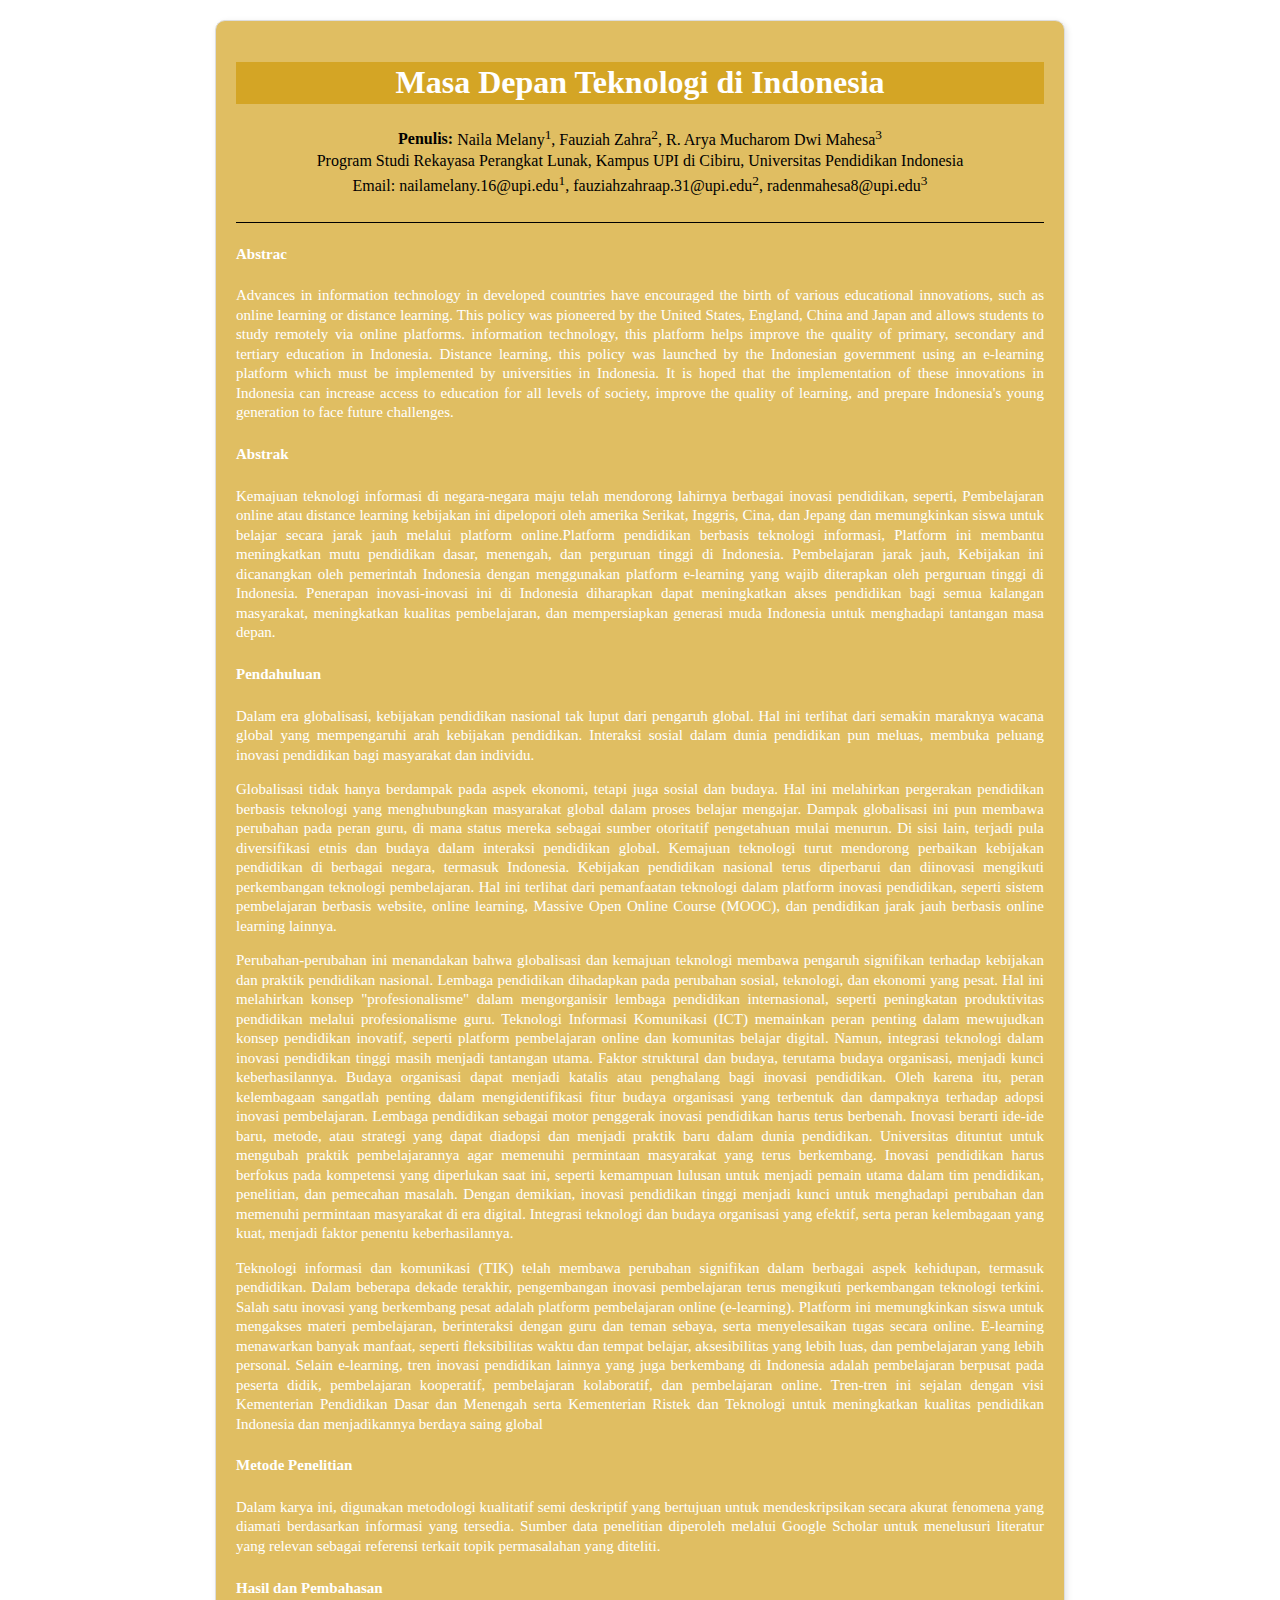
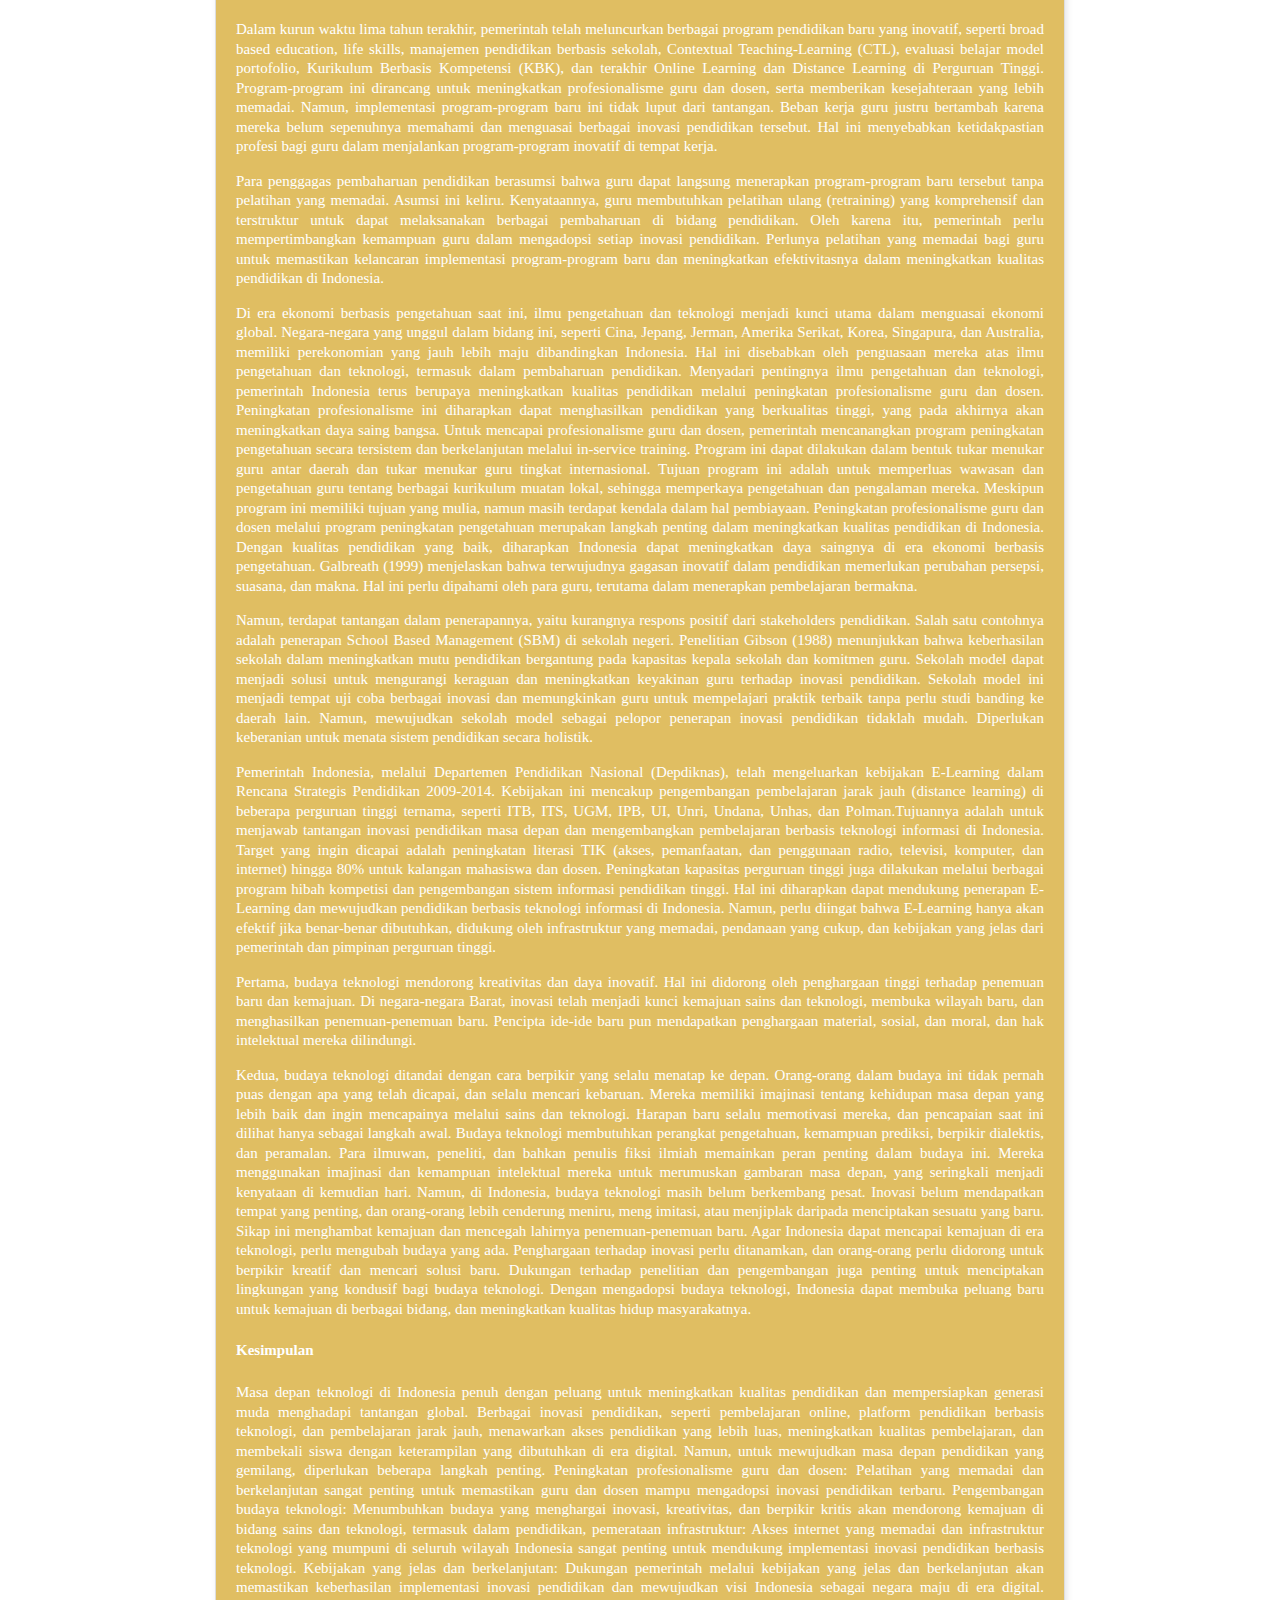
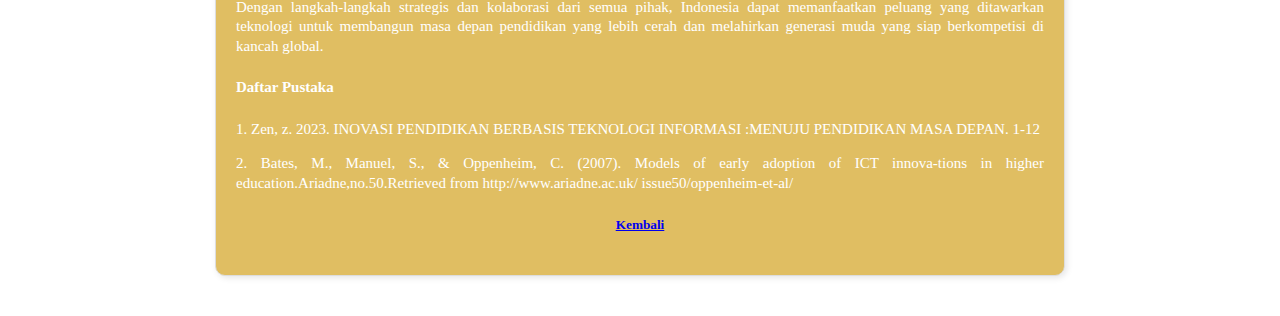
<file: Quiz/artikel2rev.html>
<!DOCTYPE html>
<html lang="id">
    <head>
        <meta charset="UTF-8">
        <meta http-equiv="X-UA-Compatible" content="IE=edge">
        <meta name="viewport" content="width=device-width, initial-scale=1.0">
        <title>Artikel Sederhana</title>
        <style>
            body {
                font-family: 'Georgia', serif;
                line-height: 1.3;
                padding: 20px;
                margin: 0 auto;
                max-width: 850px;
                background-color: #ffffff;
                color: #2d2d2d;
            }
    
            header {
                border-bottom: 1px solid #000;
                padding-bottom: 10px;
                margin-bottom: 20px;
                text-align: center;
            }
    
            article {
                background-color: #cc96009d;
                padding: 20px;
                margin-bottom: 20px;
                border-radius: 10px;
                border: 1px solid #ddd;
                box-shadow: 2px 2px 6px rgba(0, 0, 0, 0.1);
            }
    
            h1 {
                color: #ffffff;
                background-color: #cc96009d;
            }
    
            h2 {
                color: #ffffff;
                font-weight: bold;
            }
    
            p {
                color:#ffffff;
                text-align: justify;
                font-size: 15px;
            }
    
            footer {
                border-top: 1px solid #000;
                padding-top: 10px;
                margin-top: 20px;
                text-align: left;
            }
    
            footer ol {
                list-style-type: decimal;
                margin-left: 20px;
            }
            informasi {
                color:#000000;
            }
             pi {
               color:#000;
               }
        </style>
    </head>
    
<body>
    <div class="container">
        <article class="article">
            <header>
                <h1>Masa Depan Teknologi di Indonesia</h1>
                <pi><strong>Penulis:</strong></pi>
                <informasi>
                    Naila Melany<sup>1</sup>, Fauziah Zahra<sup>2</sup>, R. Arya Mucharom Dwi Mahesa<sup>3</sup><br>
                    Program Studi Rekayasa Perangkat Lunak, Kampus UPI di Cibiru, Universitas Pendidikan Indonesia<br>
                    Email: nailamelany.16@upi.edu<sup>1</sup>, fauziahzahraap.31@upi.edu<sup>2</sup>, radenmahesa8@upi.edu<sup>3</sup>
                </p>
                </informasi>
            </header>
            
            <h5 align="center"><p>Abstrac</p></h5>
            <p>Advances in information technology in developed countries have encouraged the birth of various educational innovations, such as online learning or distance learning. This policy was pioneered by the United States, England, China and Japan and allows students to study remotely via online platforms. information technology, this platform helps improve the quality of primary, secondary and tertiary education in Indonesia. Distance learning, this policy was launched by the Indonesian government using an e-learning platform which must be implemented by universities in Indonesia. It is hoped that the implementation of these innovations in Indonesia can increase access to education for all levels of society, improve the quality of learning, and prepare Indonesia's young generation to face future challenges.</p>

            <h5 align="center"><p>Abstrak</p></h5>
            <p>Kemajuan teknologi informasi di negara-negara maju telah mendorong lahirnya berbagai inovasi pendidikan, seperti, Pembelajaran online atau distance learning kebijakan ini dipelopori oleh amerika Serikat, Inggris, Cina, dan Jepang dan memungkinkan siswa untuk belajar secara jarak jauh melalui platform online.Platform pendidikan berbasis teknologi informasi, Platform ini membantu meningkatkan mutu pendidikan dasar, menengah, dan perguruan tinggi di Indonesia. Pembelajaran jarak jauh, Kebijakan ini dicanangkan oleh pemerintah Indonesia dengan menggunakan platform e-learning yang wajib diterapkan oleh perguruan tinggi di Indonesia. Penerapan inovasi-inovasi ini di Indonesia diharapkan dapat meningkatkan akses pendidikan bagi semua kalangan masyarakat, meningkatkan kualitas pembelajaran, dan mempersiapkan generasi muda Indonesia untuk menghadapi tantangan masa depan.</p>

            <h5 align="center"><p>Pendahuluan</p></h5>
            <p>Dalam era globalisasi, kebijakan pendidikan nasional tak luput dari pengaruh global. Hal ini terlihat dari semakin maraknya wacana global yang mempengaruhi arah kebijakan pendidikan. Interaksi sosial dalam dunia pendidikan pun meluas, membuka peluang inovasi pendidikan bagi masyarakat dan individu.</p>
            
            <p>Globalisasi tidak hanya berdampak pada aspek ekonomi, tetapi juga sosial dan budaya. Hal ini melahirkan pergerakan pendidikan berbasis teknologi yang menghubungkan masyarakat global dalam proses belajar mengajar. Dampak globalisasi ini pun membawa perubahan pada peran guru, di mana status mereka sebagai sumber otoritatif pengetahuan mulai menurun. Di sisi lain, terjadi pula diversifikasi etnis dan budaya dalam interaksi pendidikan global. Kemajuan teknologi turut mendorong perbaikan kebijakan pendidikan di berbagai negara, termasuk Indonesia. Kebijakan pendidikan nasional terus diperbarui dan diinovasi mengikuti perkembangan teknologi pembelajaran. Hal ini terlihat dari pemanfaatan teknologi dalam platform inovasi pendidikan, seperti sistem pembelajaran berbasis website, online learning, Massive Open Online Course (MOOC), dan pendidikan jarak jauh berbasis online learning lainnya.</p>

            <p>Perubahan-perubahan ini menandakan bahwa globalisasi dan kemajuan teknologi membawa pengaruh signifikan terhadap kebijakan dan praktik pendidikan nasional. Lembaga pendidikan dihadapkan pada perubahan sosial, teknologi, dan ekonomi yang pesat. Hal ini melahirkan konsep "profesionalisme" dalam mengorganisir lembaga pendidikan internasional, seperti peningkatan produktivitas pendidikan melalui profesionalisme guru. Teknologi Informasi Komunikasi (ICT) memainkan peran penting dalam mewujudkan konsep pendidikan inovatif, seperti platform pembelajaran online dan komunitas belajar digital. Namun, integrasi teknologi dalam inovasi pendidikan tinggi masih menjadi tantangan utama. Faktor struktural dan budaya, terutama budaya organisasi, menjadi kunci keberhasilannya. Budaya organisasi dapat menjadi katalis atau penghalang bagi inovasi pendidikan. Oleh karena itu, peran kelembagaan sangatlah penting dalam mengidentifikasi fitur budaya organisasi yang terbentuk dan dampaknya terhadap adopsi inovasi pembelajaran. Lembaga pendidikan sebagai motor penggerak inovasi pendidikan harus terus berbenah. Inovasi berarti ide-ide baru, metode, atau strategi yang dapat diadopsi dan menjadi praktik baru dalam dunia pendidikan. Universitas dituntut untuk mengubah praktik pembelajarannya agar memenuhi permintaan masyarakat yang terus berkembang. Inovasi pendidikan harus berfokus pada kompetensi yang diperlukan saat ini, seperti kemampuan lulusan untuk menjadi pemain utama dalam tim pendidikan, penelitian, dan pemecahan masalah. Dengan demikian, inovasi pendidikan tinggi menjadi kunci untuk menghadapi perubahan dan memenuhi permintaan masyarakat di era digital. Integrasi teknologi dan budaya organisasi yang efektif, serta peran kelembagaan yang kuat, menjadi faktor penentu keberhasilannya.</p>

            <p>Teknologi informasi dan komunikasi (TIK) telah membawa perubahan signifikan dalam berbagai aspek kehidupan, termasuk pendidikan. Dalam beberapa dekade terakhir, pengembangan inovasi pembelajaran terus mengikuti perkembangan teknologi terkini. Salah satu inovasi yang berkembang pesat adalah platform pembelajaran online (e-learning). Platform ini memungkinkan siswa untuk mengakses materi pembelajaran, berinteraksi dengan guru dan teman sebaya, serta menyelesaikan tugas secara online. E-learning menawarkan banyak manfaat, seperti fleksibilitas waktu dan tempat belajar, aksesibilitas yang lebih luas, dan pembelajaran yang lebih personal. Selain e-learning, tren inovasi pendidikan lainnya yang juga berkembang di Indonesia adalah pembelajaran berpusat pada peserta didik, pembelajaran kooperatif, pembelajaran kolaboratif, dan pembelajaran online. Tren-tren ini sejalan dengan visi Kementerian Pendidikan Dasar dan Menengah serta Kementerian Ristek dan Teknologi untuk meningkatkan kualitas pendidikan Indonesia dan menjadikannya berdaya saing global</p>

            <h5 align="center"><p>Metode Penelitian</p></h5>
            <p>Dalam karya ini, digunakan metodologi kualitatif semi deskriptif yang bertujuan untuk mendeskripsikan secara akurat fenomena yang diamati berdasarkan informasi yang tersedia. Sumber data penelitian diperoleh melalui Google Scholar untuk menelusuri literatur yang relevan sebagai referensi terkait topik permasalahan yang diteliti.</p>

            <h5 align="center"><p>Hasil dan Pembahasan</p></h5> 
            <p>Dalam kurun waktu lima tahun terakhir, pemerintah telah meluncurkan berbagai program pendidikan baru yang inovatif, seperti broad based education, life skills, manajemen pendidikan berbasis sekolah, Contextual Teaching-Learning (CTL), evaluasi belajar model portofolio, Kurikulum Berbasis Kompetensi (KBK), dan terakhir Online Learning dan Distance Learning di Perguruan Tinggi. Program-program ini dirancang untuk meningkatkan profesionalisme guru dan dosen, serta memberikan kesejahteraan yang lebih memadai. Namun, implementasi program-program baru ini tidak luput dari tantangan. Beban kerja guru justru bertambah karena mereka belum sepenuhnya memahami dan menguasai berbagai inovasi pendidikan tersebut. Hal ini menyebabkan ketidakpastian profesi bagi guru dalam menjalankan program-program inovatif di tempat kerja.</p>

            <p>Para penggagas pembaharuan pendidikan berasumsi bahwa guru dapat langsung menerapkan program-program baru tersebut tanpa pelatihan yang memadai. Asumsi ini keliru. Kenyataannya, guru membutuhkan pelatihan ulang (retraining) yang komprehensif dan terstruktur untuk dapat melaksanakan berbagai pembaharuan di bidang pendidikan. Oleh karena itu, pemerintah perlu mempertimbangkan kemampuan guru dalam mengadopsi setiap inovasi pendidikan. Perlunya pelatihan yang memadai bagi guru untuk memastikan kelancaran implementasi program-program baru dan meningkatkan efektivitasnya dalam meningkatkan kualitas pendidikan di Indonesia.</p>

            <p>Di era ekonomi berbasis pengetahuan saat ini, ilmu pengetahuan dan teknologi menjadi kunci utama dalam menguasai ekonomi global. Negara-negara yang unggul dalam bidang ini, seperti Cina, Jepang, Jerman, Amerika Serikat, Korea, Singapura, dan Australia, memiliki perekonomian yang jauh lebih maju dibandingkan Indonesia. Hal ini disebabkan oleh penguasaan mereka atas ilmu pengetahuan dan teknologi, termasuk dalam pembaharuan pendidikan. Menyadari pentingnya ilmu pengetahuan dan teknologi, pemerintah Indonesia terus berupaya meningkatkan kualitas pendidikan melalui peningkatan profesionalisme guru dan dosen. Peningkatan profesionalisme ini diharapkan dapat menghasilkan pendidikan yang berkualitas tinggi, yang pada akhirnya akan meningkatkan daya saing bangsa. Untuk mencapai profesionalisme guru dan dosen, pemerintah mencanangkan program peningkatan pengetahuan secara tersistem dan berkelanjutan melalui in-service training. Program ini dapat dilakukan dalam bentuk tukar menukar guru antar daerah dan tukar menukar guru tingkat internasional. Tujuan program ini adalah untuk memperluas wawasan dan pengetahuan guru tentang berbagai kurikulum muatan lokal, sehingga memperkaya pengetahuan dan pengalaman mereka. Meskipun program ini memiliki tujuan yang mulia, namun masih terdapat kendala dalam hal pembiayaan. Peningkatan profesionalisme guru dan dosen melalui program peningkatan pengetahuan merupakan langkah penting dalam meningkatkan kualitas pendidikan di Indonesia. Dengan kualitas pendidikan yang baik, diharapkan Indonesia dapat meningkatkan daya saingnya di era ekonomi berbasis pengetahuan. Galbreath (1999) menjelaskan bahwa terwujudnya gagasan inovatif dalam pendidikan memerlukan perubahan persepsi, suasana, dan makna. Hal ini perlu dipahami oleh para guru, terutama dalam menerapkan pembelajaran bermakna.</p>

            <p>Namun, terdapat tantangan dalam penerapannya, yaitu kurangnya respons positif dari stakeholders pendidikan. Salah satu contohnya adalah penerapan School Based Management (SBM) di sekolah negeri. Penelitian Gibson (1988) menunjukkan bahwa keberhasilan sekolah dalam meningkatkan mutu pendidikan bergantung pada kapasitas kepala sekolah dan komitmen guru. Sekolah model dapat menjadi solusi untuk mengurangi keraguan dan meningkatkan keyakinan guru terhadap inovasi pendidikan. Sekolah model ini menjadi tempat uji coba berbagai inovasi dan memungkinkan guru untuk mempelajari praktik terbaik tanpa perlu studi banding ke daerah lain. Namun, mewujudkan sekolah model sebagai pelopor penerapan inovasi pendidikan tidaklah mudah. Diperlukan keberanian untuk menata sistem pendidikan secara holistik.</p>

            <p>Pemerintah Indonesia, melalui Departemen Pendidikan Nasional (Depdiknas), telah mengeluarkan kebijakan E-Learning dalam Rencana Strategis Pendidikan 2009-2014. Kebijakan ini mencakup pengembangan pembelajaran jarak jauh (distance learning) di beberapa perguruan tinggi ternama, seperti ITB, ITS, UGM, IPB, UI, Unri, Undana, Unhas, dan Polman.Tujuannya adalah untuk menjawab tantangan inovasi pendidikan masa depan dan mengembangkan pembelajaran berbasis teknologi informasi di Indonesia. Target yang ingin dicapai adalah peningkatan literasi TIK (akses, pemanfaatan, dan penggunaan radio, televisi, komputer, dan internet) hingga 80% untuk kalangan mahasiswa dan dosen. Peningkatan kapasitas perguruan tinggi juga dilakukan melalui berbagai program hibah kompetisi dan pengembangan sistem informasi pendidikan tinggi. Hal ini diharapkan dapat mendukung penerapan E-Learning dan mewujudkan pendidikan berbasis teknologi informasi di Indonesia. Namun, perlu diingat bahwa E-Learning hanya akan efektif jika benar-benar dibutuhkan, didukung oleh infrastruktur yang memadai, pendanaan yang cukup, dan kebijakan yang jelas dari pemerintah dan pimpinan perguruan tinggi.</p>

            <p>Pertama, budaya teknologi mendorong kreativitas dan daya inovatif. Hal ini didorong oleh penghargaan tinggi terhadap penemuan baru dan kemajuan. Di negara-negara Barat, inovasi telah menjadi kunci kemajuan sains dan teknologi, membuka wilayah baru, dan menghasilkan penemuan-penemuan baru. Pencipta ide-ide baru pun mendapatkan penghargaan material, sosial, dan moral, dan hak intelektual mereka dilindungi.</p>

            <p>Kedua, budaya teknologi ditandai dengan cara berpikir yang selalu menatap ke depan. Orang-orang dalam budaya ini tidak pernah puas dengan apa yang telah dicapai, dan selalu mencari kebaruan. Mereka memiliki imajinasi tentang kehidupan masa depan yang lebih baik dan ingin mencapainya melalui sains dan teknologi. Harapan baru selalu memotivasi mereka, dan pencapaian saat ini dilihat hanya sebagai langkah awal. Budaya teknologi membutuhkan perangkat pengetahuan, kemampuan prediksi, berpikir dialektis, dan peramalan. Para ilmuwan, peneliti, dan bahkan penulis fiksi ilmiah memainkan peran penting dalam budaya ini. Mereka menggunakan imajinasi dan kemampuan intelektual mereka untuk merumuskan gambaran masa depan, yang seringkali menjadi kenyataan di kemudian hari. Namun, di Indonesia, budaya teknologi masih belum berkembang pesat. Inovasi belum mendapatkan tempat yang penting, dan orang-orang lebih cenderung meniru, meng imitasi, atau menjiplak daripada menciptakan sesuatu yang baru. Sikap ini menghambat kemajuan dan mencegah lahirnya penemuan-penemuan baru. Agar Indonesia dapat mencapai kemajuan di era teknologi, perlu mengubah budaya yang ada. Penghargaan terhadap inovasi perlu ditanamkan, dan orang-orang perlu didorong untuk berpikir kreatif dan mencari solusi baru. Dukungan terhadap penelitian dan pengembangan juga penting untuk menciptakan lingkungan yang kondusif bagi budaya teknologi. Dengan mengadopsi budaya teknologi, Indonesia dapat membuka peluang baru untuk kemajuan di berbagai bidang, dan meningkatkan kualitas hidup masyarakatnya.</p>

            <h5 align="center"><p>Kesimpulan</p></h5> 
            <p>Masa depan teknologi di Indonesia penuh dengan peluang untuk meningkatkan kualitas pendidikan dan mempersiapkan generasi muda menghadapi tantangan global. Berbagai inovasi pendidikan, seperti pembelajaran online, platform pendidikan berbasis teknologi, dan pembelajaran jarak jauh, menawarkan akses pendidikan yang lebih luas, meningkatkan kualitas pembelajaran, dan membekali siswa dengan keterampilan yang dibutuhkan di era digital. Namun, untuk mewujudkan masa depan pendidikan yang gemilang, diperlukan beberapa langkah penting. Peningkatan profesionalisme guru dan dosen: Pelatihan yang memadai dan berkelanjutan sangat penting untuk memastikan guru dan dosen mampu mengadopsi inovasi pendidikan terbaru. Pengembangan budaya teknologi: Menumbuhkan budaya yang menghargai inovasi, kreativitas, dan berpikir kritis akan mendorong kemajuan di bidang sains dan teknologi, termasuk dalam pendidikan, pemerataan infrastruktur: Akses internet yang memadai dan infrastruktur teknologi yang mumpuni di seluruh wilayah Indonesia sangat penting untuk mendukung implementasi inovasi pendidikan berbasis teknologi. Kebijakan yang jelas dan berkelanjutan: Dukungan pemerintah melalui kebijakan yang jelas dan berkelanjutan akan memastikan keberhasilan implementasi inovasi pendidikan dan mewujudkan visi Indonesia sebagai negara maju di era digital. Dengan langkah-langkah strategis dan kolaborasi dari semua pihak, Indonesia dapat memanfaatkan peluang yang ditawarkan teknologi untuk membangun masa depan pendidikan yang lebih cerah dan melahirkan generasi muda yang siap berkompetisi di kancah global.</p>

            <h5 align="center"><p>Daftar Pustaka</p></h5>
            <p>1.	Zen, z. 2023. INOVASI PENDIDIKAN BERBASIS TEKNOLOGI INFORMASI :MENUJU PENDIDIKAN MASA DEPAN. 1-12</p>
            <p>2.	Bates, M., Manuel, S., & Oppenheim, C. (2007). Models of early adoption of ICT innova-tions in higher education.Ariadne,no.50.Retrieved from http://www.ariadne.ac.uk/ issue50/oppenheim-et-al/</p>
            <h5 align="center"><a href="index.html">Kembali</a></h5>
        </article>
    </div>
</body>
</html>
</file>
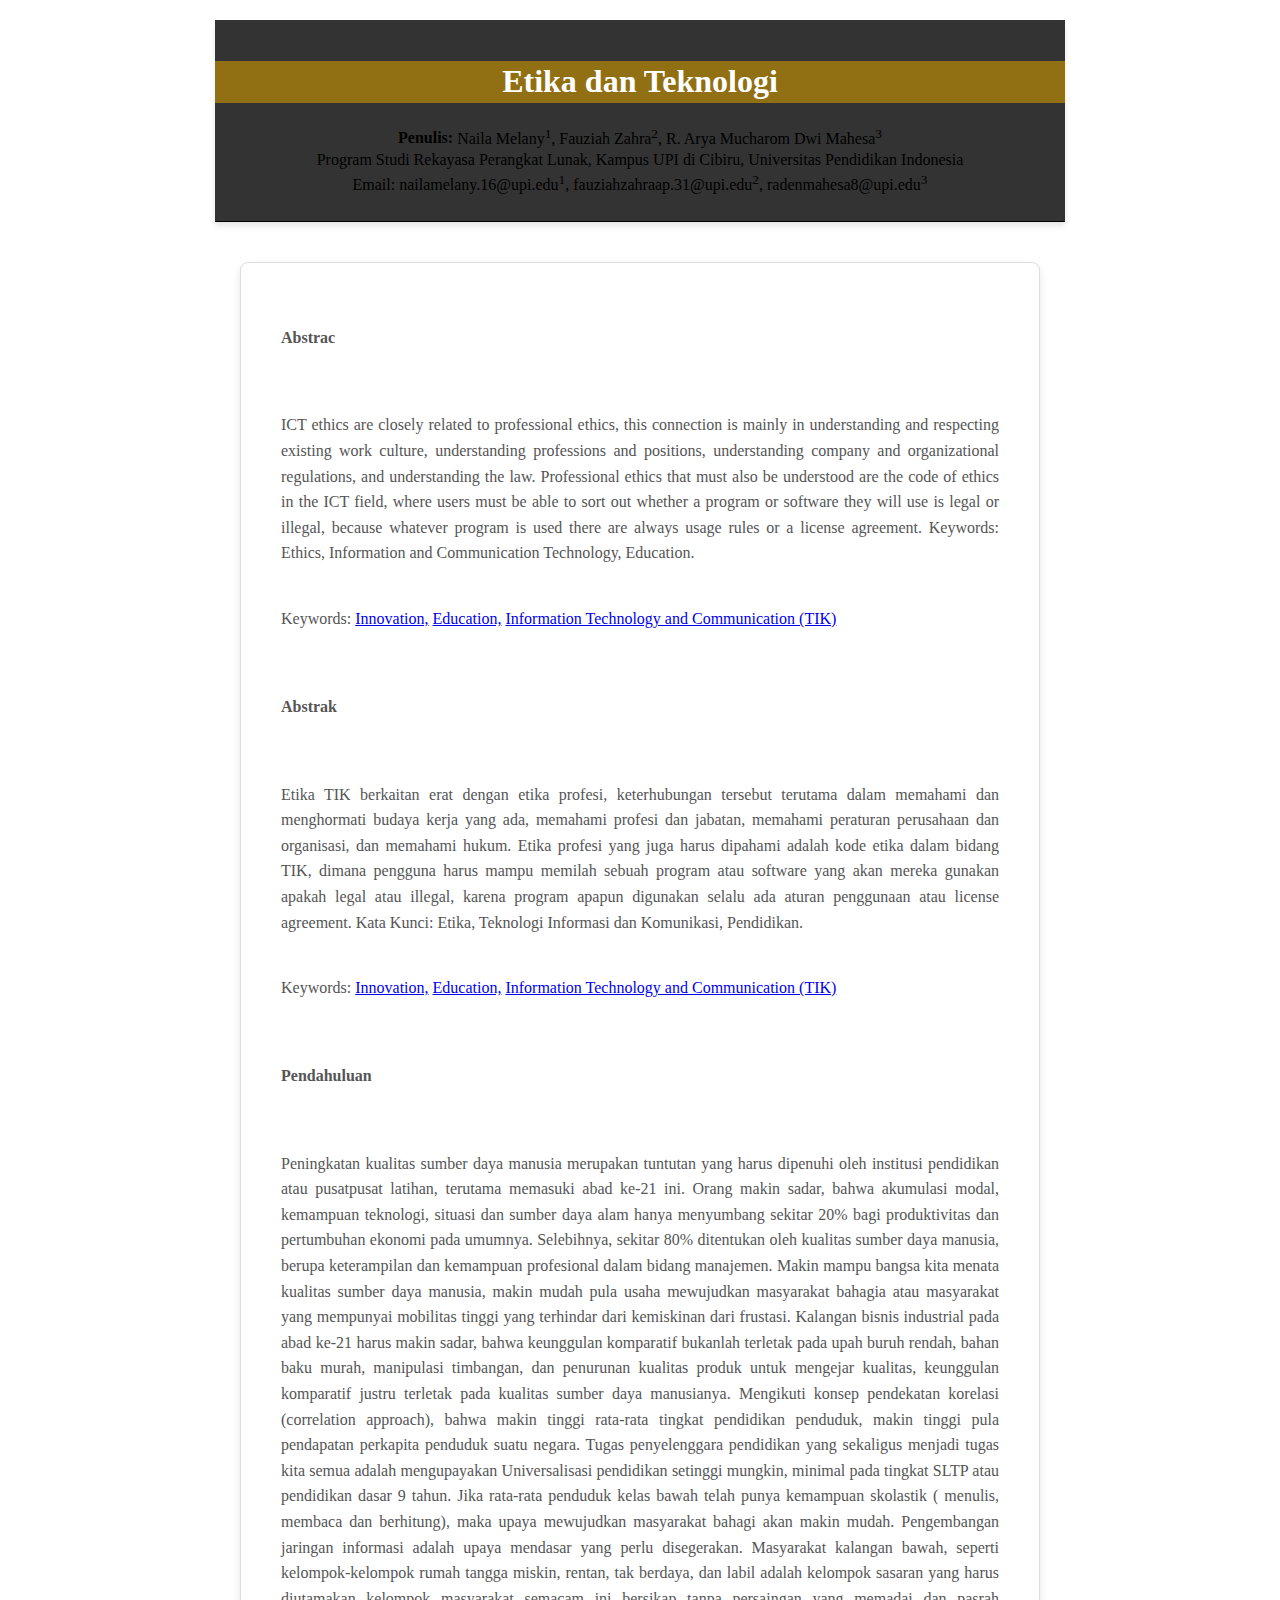
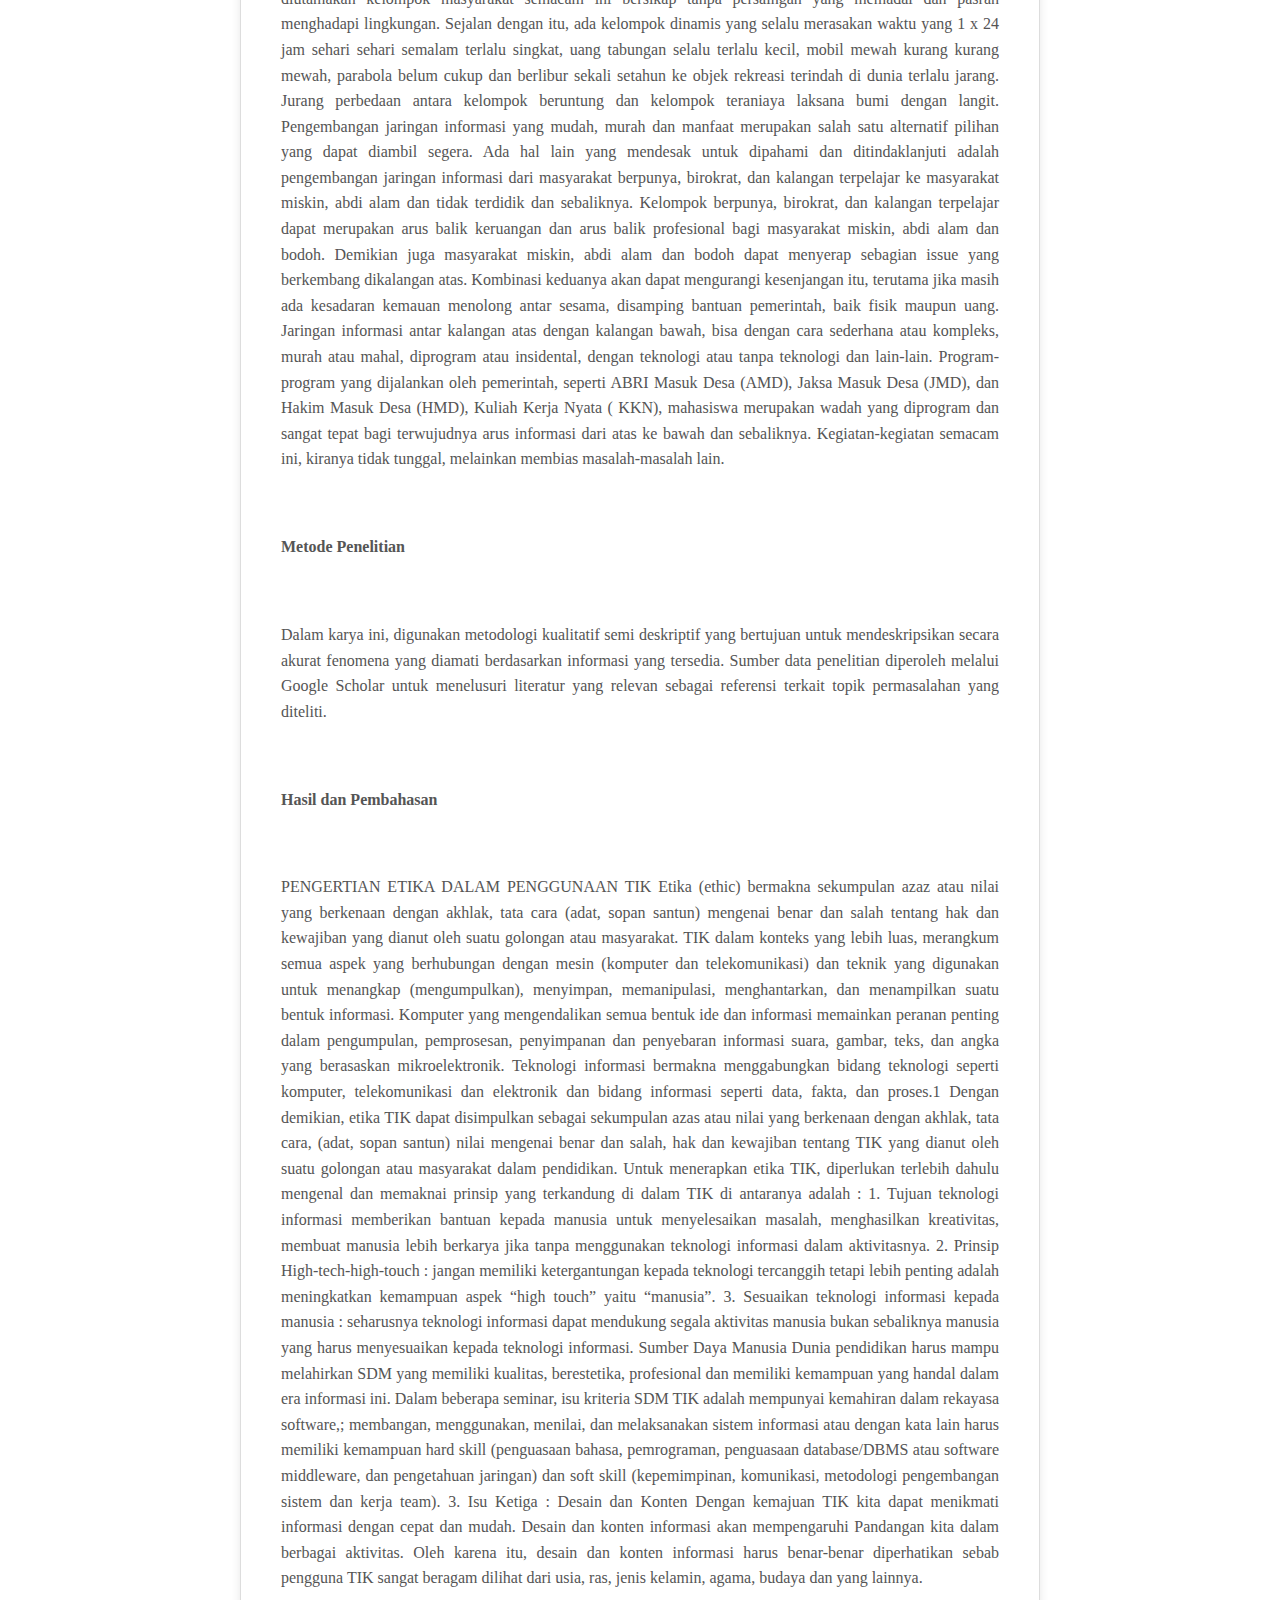
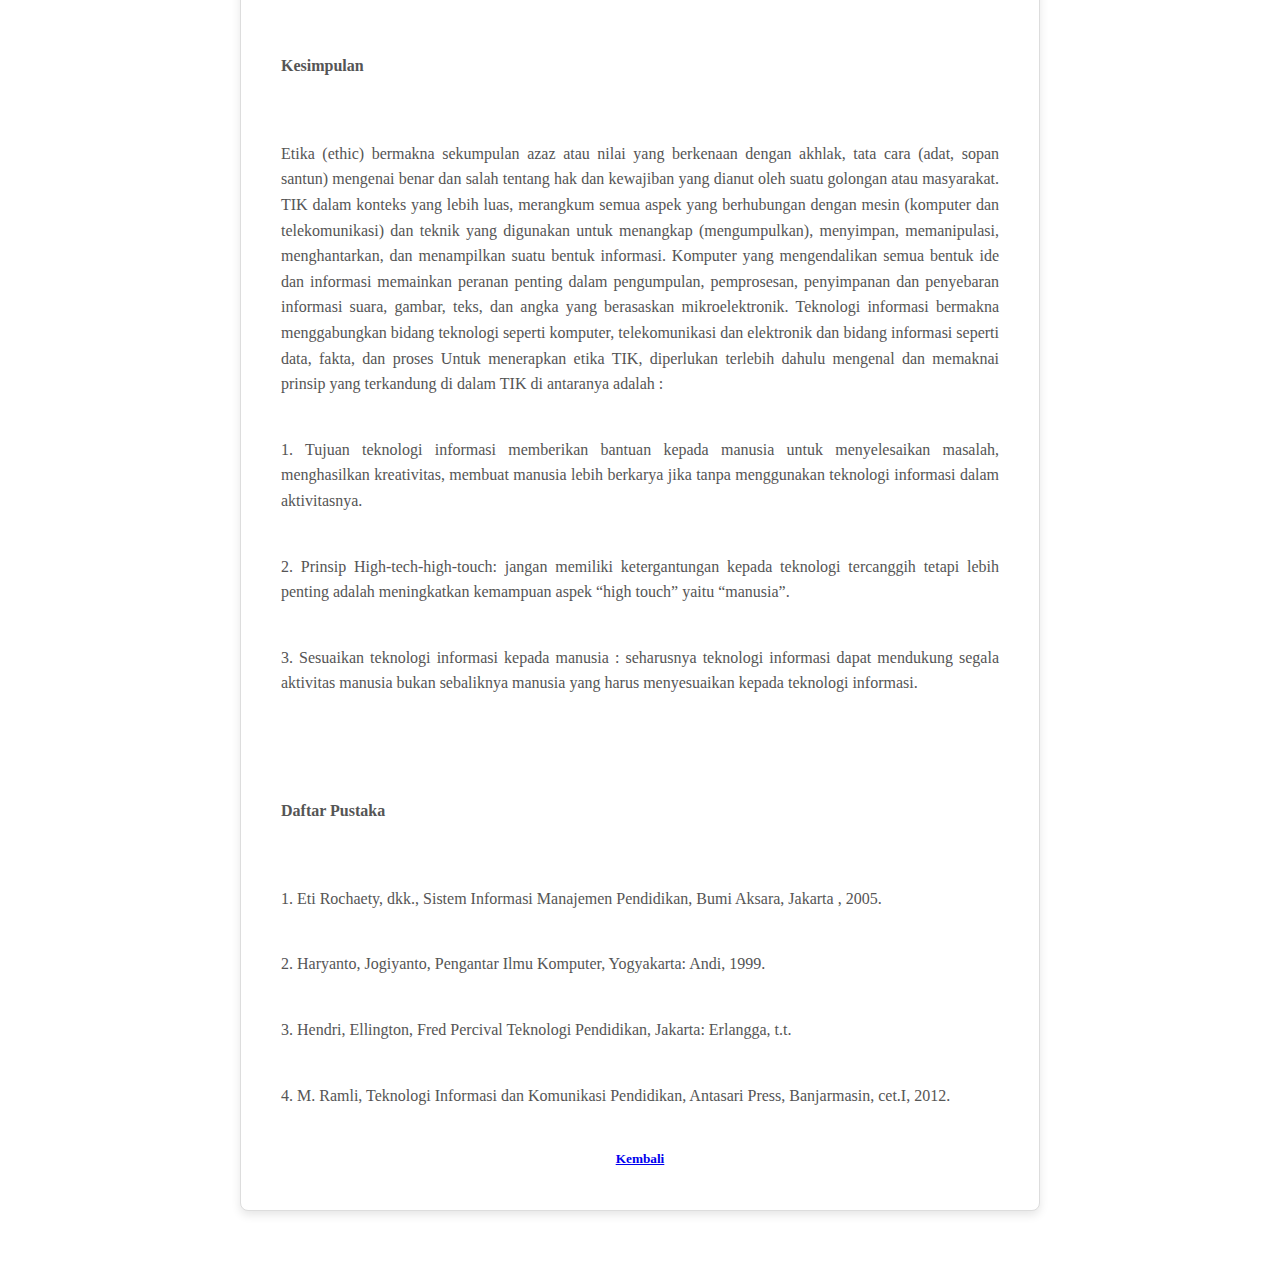
<file: Quiz/artikel3.html>
<!DOCTYPE html>
<html lang="id">
<head>
    <meta charset="UTF-8">
    <meta http-equiv="X-UA-Compatible" content="IE=edge">
    <meta name="viewport" content="width=device-width, initial-scale=1.0">
    <link href="https://fonts.googleapis.com/css2?family=Roboto:wght@400;700&display=swap" rel="stylesheet">
    <link rel="stylesheet" href="css/styles.css">
</head>
<body>
    <style>
        body {
            font-family: 'Georgia', serif;
            line-height: 1.3;
            padding: 20px;
            margin: 0 auto;
            max-width: 850px;
            background-color: #ffffff;
            color: #2d2d2d;
        }

        header {
            border-bottom: 1px solid #000;
            padding-bottom: 10px;
            margin-bottom: 20px;
            text-align: center;
        }

        article {
            background-color: #cc96009d;
            padding: 20px;
            margin-bottom: 20px;
            border-radius: 10px;
            border: 1px solid #ddd;
            box-shadow: 2px 2px 6px rgba(0, 0, 0, 0.1);
        }

        h1 {
            color: #ffffff;
            background-color: #cc96009d;
        }

        h2 {
            color: #ffffff;
            font-weight: bold;
        }

        p {
            color:#ffffff;
            text-align: justify;
            font-size: 15px;
        }

        footer {
            border-top: 1px solid #000;
            padding-top: 10px;
            margin-top: 20px;
            text-align: left;
        }

        footer ol {
            list-style-type: decimal;
            margin-left: 20px;
        }
        informasi {
            color:#000000;
        }
         pi {
           color:#000;
           }
    </style>
</body>
    <header>
        <h1>Etika dan Teknologi</h1>
                <pi><strong>Penulis:</strong></pi>
                <informasi>
                    Naila Melany<sup>1</sup>, Fauziah Zahra<sup>2</sup>, R. Arya Mucharom Dwi Mahesa<sup>3</sup><br>
                    Program Studi Rekayasa Perangkat Lunak, Kampus UPI di Cibiru, Universitas Pendidikan Indonesia<br>
                    Email: nailamelany.16@upi.edu<sup>1</sup>, fauziahzahraap.31@upi.edu<sup>2</sup>, radenmahesa8@upi.edu<sup>3</sup>
                </p>
                </informasi>
            </header>
    </header>
    <div class="container">
        <article class="article">
            <h5 align="center"><p>Abstrac</p></h5>
            <p>ICT ethics are closely related to professional ethics, this connection is mainly in understanding and respecting existing work culture, understanding professions and positions, understanding company and organizational regulations, and understanding the law. Professional ethics that must also be understood are the code of ethics in the ICT field, where users must be able to sort out whether a program or software they will use is legal or illegal, because whatever program is used there are always usage rules or a license agreement. Keywords: Ethics, Information and Communication Technology, Education.</p>
            <p>Keywords: <a href="https://en.wikipedia.org/wiki/Innovation">Innovation,</a> <a href="https://en.wikipedia.org/wiki/Education">Education,</a> <a href="https://id.wikipedia.org/wiki/Teknologi_informasi_komunikasi#:~:text=Teknologi%20informasi%20dan%20komunikasi%20(bahasa,teknologi%20informasi%20dan%20teknologi%20komunikasi.">Information Technology and Communication (TIK)</a></p>

            <h5 align="center"><p>Abstrak</p></h5>
            <p>Etika TIK berkaitan erat dengan etika profesi, keterhubungan tersebut terutama dalam memahami dan menghormati budaya kerja yang ada, memahami profesi dan jabatan, memahami peraturan perusahaan dan organisasi, dan memahami hukum. Etika profesi yang juga harus dipahami adalah kode etika dalam bidang TIK, dimana pengguna harus mampu memilah sebuah program atau software yang akan mereka gunakan apakah legal atau illegal, karena program apapun digunakan selalu ada aturan penggunaan atau license agreement. Kata Kunci: Etika, Teknologi Informasi dan Komunikasi, Pendidikan.</p>
            <p>Keywords: <a href="https://en.wikipedia.org/wiki/Innovation">Innovation,</a> <a href="https://en.wikipedia.org/wiki/Education">Education,</a> <a href="https://id.wikipedia.org/wiki/Teknologi_informasi_komunikasi#:~:text=Teknologi%20informasi%20dan%20komunikasi%20(bahasa,teknologi%20informasi%20dan%20teknologi%20komunikasi.">Information Technology and Communication (TIK)</a></p>

            <h5 align="center"><p>Pendahuluan</p></h5>
            <p>Peningkatan kualitas sumber daya manusia merupakan tuntutan yang harus dipenuhi oleh institusi pendidikan atau pusatpusat latihan, terutama memasuki abad ke-21 ini. Orang makin sadar, bahwa akumulasi modal, kemampuan teknologi, situasi dan sumber daya alam hanya menyumbang sekitar 20% bagi produktivitas dan pertumbuhan ekonomi pada umumnya. Selebihnya, sekitar 80% ditentukan oleh kualitas sumber daya manusia, berupa keterampilan dan kemampuan profesional dalam bidang manajemen. Makin mampu bangsa kita menata kualitas sumber daya manusia, makin mudah pula usaha mewujudkan masyarakat bahagia atau masyarakat yang mempunyai mobilitas tinggi yang terhindar dari kemiskinan dari frustasi. Kalangan bisnis industrial pada abad ke-21 harus makin sadar, bahwa keunggulan komparatif bukanlah terletak pada upah buruh rendah, bahan baku murah, manipulasi timbangan, dan penurunan kualitas produk untuk mengejar kualitas, keunggulan komparatif justru terletak pada kualitas sumber daya manusianya. Mengikuti konsep pendekatan korelasi (correlation approach), bahwa makin tinggi rata-rata tingkat pendidikan penduduk, makin tinggi pula pendapatan perkapita penduduk suatu negara. Tugas penyelenggara pendidikan yang sekaligus menjadi tugas kita semua adalah mengupayakan Universalisasi pendidikan setinggi mungkin, minimal pada tingkat SLTP atau pendidikan dasar 9 tahun. Jika rata-rata penduduk kelas bawah telah punya kemampuan skolastik ( menulis, membaca dan berhitung), maka upaya mewujudkan masyarakat bahagi akan makin mudah. Pengembangan jaringan informasi adalah upaya mendasar yang perlu disegerakan. Masyarakat kalangan bawah, seperti kelompok-kelompok rumah tangga miskin, rentan, tak berdaya, dan labil adalah kelompok sasaran yang harus diutamakan kelompok masyarakat semacam ini bersikap tanpa persaingan yang memadai dan pasrah menghadapi lingkungan. Sejalan dengan itu, ada kelompok dinamis yang selalu merasakan waktu yang 1 x 24 jam sehari sehari semalam terlalu singkat, uang tabungan selalu terlalu kecil, mobil mewah kurang kurang mewah, parabola belum cukup dan berlibur sekali setahun ke objek rekreasi terindah di dunia terlalu jarang. Jurang perbedaan antara kelompok beruntung dan kelompok teraniaya laksana bumi dengan langit. Pengembangan jaringan informasi yang mudah, murah dan manfaat merupakan salah satu alternatif pilihan yang dapat diambil segera. Ada hal lain yang mendesak untuk dipahami dan ditindaklanjuti adalah pengembangan jaringan informasi dari masyarakat berpunya, birokrat, dan kalangan terpelajar ke masyarakat miskin, abdi alam dan tidak terdidik dan sebaliknya. Kelompok berpunya, birokrat, dan kalangan terpelajar dapat merupakan arus balik keruangan dan arus balik profesional bagi masyarakat miskin, abdi alam dan bodoh. Demikian juga masyarakat miskin, abdi alam dan bodoh dapat menyerap sebagian issue yang berkembang dikalangan atas. Kombinasi keduanya akan dapat mengurangi kesenjangan itu, terutama jika masih ada kesadaran kemauan menolong antar sesama, disamping bantuan pemerintah, baik fisik maupun uang. Jaringan informasi antar kalangan atas dengan kalangan bawah, bisa dengan cara sederhana atau kompleks, murah atau mahal, diprogram atau insidental, dengan teknologi atau tanpa teknologi dan lain-lain. Program-program yang dijalankan oleh pemerintah, seperti ABRI Masuk Desa (AMD), Jaksa Masuk Desa (JMD), dan Hakim Masuk Desa (HMD), Kuliah Kerja Nyata ( KKN), mahasiswa merupakan wadah yang diprogram dan sangat tepat bagi terwujudnya arus informasi dari atas ke bawah dan sebaliknya. Kegiatan-kegiatan semacam ini, kiranya tidak tunggal, melainkan membias masalah-masalah lain.</p>
            
            <h5 align="center"><p>Metode Penelitian</p></h5>
            <p>Dalam karya ini, digunakan metodologi kualitatif semi deskriptif yang bertujuan untuk mendeskripsikan secara akurat fenomena yang diamati berdasarkan informasi yang tersedia. Sumber data penelitian diperoleh melalui Google Scholar untuk menelusuri literatur yang relevan sebagai referensi terkait topik permasalahan yang diteliti.</p>

            <h5 align="center"><p>Hasil dan Pembahasan</p></h5> 
            <p>PENGERTIAN ETIKA DALAM PENGGUNAAN TIK 
            Etika (ethic) bermakna sekumpulan azaz atau nilai yang berkenaan dengan akhlak, tata cara (adat, sopan santun) mengenai benar dan salah tentang hak dan kewajiban yang dianut oleh suatu golongan atau masyarakat. TIK dalam konteks yang lebih luas, merangkum semua aspek yang berhubungan dengan mesin (komputer dan telekomunikasi) dan teknik yang digunakan untuk menangkap (mengumpulkan), menyimpan, memanipulasi, menghantarkan, dan menampilkan suatu bentuk informasi. Komputer yang mengendalikan semua bentuk ide dan informasi memainkan peranan penting dalam pengumpulan, pemprosesan, penyimpanan dan penyebaran informasi suara, gambar, teks, dan angka yang berasaskan mikroelektronik. Teknologi informasi bermakna menggabungkan bidang teknologi seperti komputer, telekomunikasi dan elektronik dan bidang informasi seperti data, fakta, dan proses.1 Dengan demikian, etika TIK dapat disimpulkan sebagai sekumpulan azas atau nilai yang berkenaan dengan akhlak, tata cara, (adat, sopan santun) nilai mengenai benar dan salah, hak dan kewajiban tentang TIK yang dianut oleh suatu golongan atau masyarakat dalam pendidikan. Untuk menerapkan etika TIK, diperlukan terlebih dahulu mengenal dan memaknai prinsip yang terkandung di dalam TIK di antaranya adalah : 1. Tujuan teknologi informasi memberikan bantuan kepada manusia untuk menyelesaikan masalah, menghasilkan kreativitas, membuat manusia lebih berkarya jika tanpa menggunakan teknologi informasi dalam aktivitasnya. 2. Prinsip High-tech-high-touch : jangan memiliki ketergantungan kepada teknologi tercanggih tetapi lebih penting adalah meningkatkan kemampuan aspek “high touch” yaitu “manusia”. 3. Sesuaikan teknologi informasi kepada manusia : seharusnya teknologi informasi dapat mendukung segala aktivitas manusia bukan sebaliknya manusia yang harus menyesuaikan kepada teknologi informasi. Sumber Daya Manusia Dunia pendidikan harus mampu melahirkan SDM yang memiliki kualitas, berestetika, profesional dan memiliki kemampuan yang handal dalam era informasi ini. Dalam beberapa seminar, isu kriteria SDM TIK adalah mempunyai kemahiran dalam rekayasa software,; membangan, menggunakan, menilai, dan melaksanakan sistem informasi atau dengan kata lain harus memiliki kemampuan hard skill (penguasaan bahasa, pemrograman, penguasaan database/DBMS atau software middleware, dan pengetahuan jaringan) dan soft skill (kepemimpinan, komunikasi, metodologi pengembangan sistem dan kerja team). 3. Isu Ketiga : Desain dan Konten Dengan kemajuan TIK kita dapat menikmati informasi dengan cepat dan mudah. Desain dan konten informasi akan mempengaruhi Pandangan kita dalam berbagai aktivitas. Oleh karena itu, desain dan konten informasi harus benar-benar diperhatikan sebab pengguna TIK sangat beragam dilihat dari usia, ras, jenis kelamin, agama, budaya dan yang lainnya.</p>

            <h5 align="center"><p>Kesimpulan</p></h5> 
            <p>Etika (ethic) bermakna sekumpulan azaz atau nilai yang berkenaan dengan akhlak, tata cara (adat, sopan santun) mengenai benar dan salah tentang hak dan kewajiban yang dianut oleh suatu golongan atau masyarakat. TIK dalam konteks yang lebih luas, merangkum semua aspek yang berhubungan dengan mesin (komputer dan telekomunikasi) dan teknik yang digunakan untuk menangkap (mengumpulkan), menyimpan, memanipulasi, menghantarkan, dan menampilkan suatu bentuk informasi. Komputer yang mengendalikan semua bentuk ide dan informasi memainkan peranan penting dalam pengumpulan, pemprosesan, penyimpanan dan penyebaran informasi suara, gambar, teks, dan angka yang berasaskan mikroelektronik. Teknologi informasi bermakna menggabungkan bidang teknologi seperti komputer, telekomunikasi dan elektronik dan bidang informasi seperti data, fakta, dan proses
            Untuk menerapkan etika TIK, diperlukan terlebih dahulu mengenal dan memaknai prinsip yang terkandung di dalam TIK di antaranya adalah : 
            <p>1.	Tujuan teknologi informasi memberikan bantuan kepada manusia untuk menyelesaikan masalah, menghasilkan kreativitas, membuat manusia lebih berkarya jika tanpa menggunakan teknologi informasi dalam aktivitasnya.</p>
            <p>2.	Prinsip High-tech-high-touch: jangan memiliki ketergantungan kepada teknologi tercanggih tetapi lebih penting adalah meningkatkan kemampuan aspek “high touch” yaitu “manusia”.</p>
            <p>3.	Sesuaikan teknologi informasi kepada manusia : seharusnya teknologi informasi dapat mendukung segala aktivitas manusia bukan sebaliknya manusia yang harus menyesuaikan kepada teknologi informasi. </p>
            </p>

            <h5 align="center"><p>Daftar Pustaka</p></h5>
            <p>1.	Eti Rochaety, dkk., Sistem Informasi Manajemen Pendidikan, Bumi Aksara, Jakarta , 2005. </p>
            <p>2.	Haryanto, Jogiyanto, Pengantar Ilmu Komputer, Yogyakarta: Andi, 1999.</p>
            <p>3.	Hendri, Ellington, Fred Percival Teknologi Pendidikan, Jakarta: Erlangga, t.t.</p>
            <p>4.	M. Ramli, Teknologi Informasi dan Komunikasi Pendidikan, Antasari Press, Banjarmasin, cet.I, 2012.</p>
            <h5 align="center"><a href="index.html">Kembali</a></h5>
        </article>
    </div>
</body>
</html>
</file>
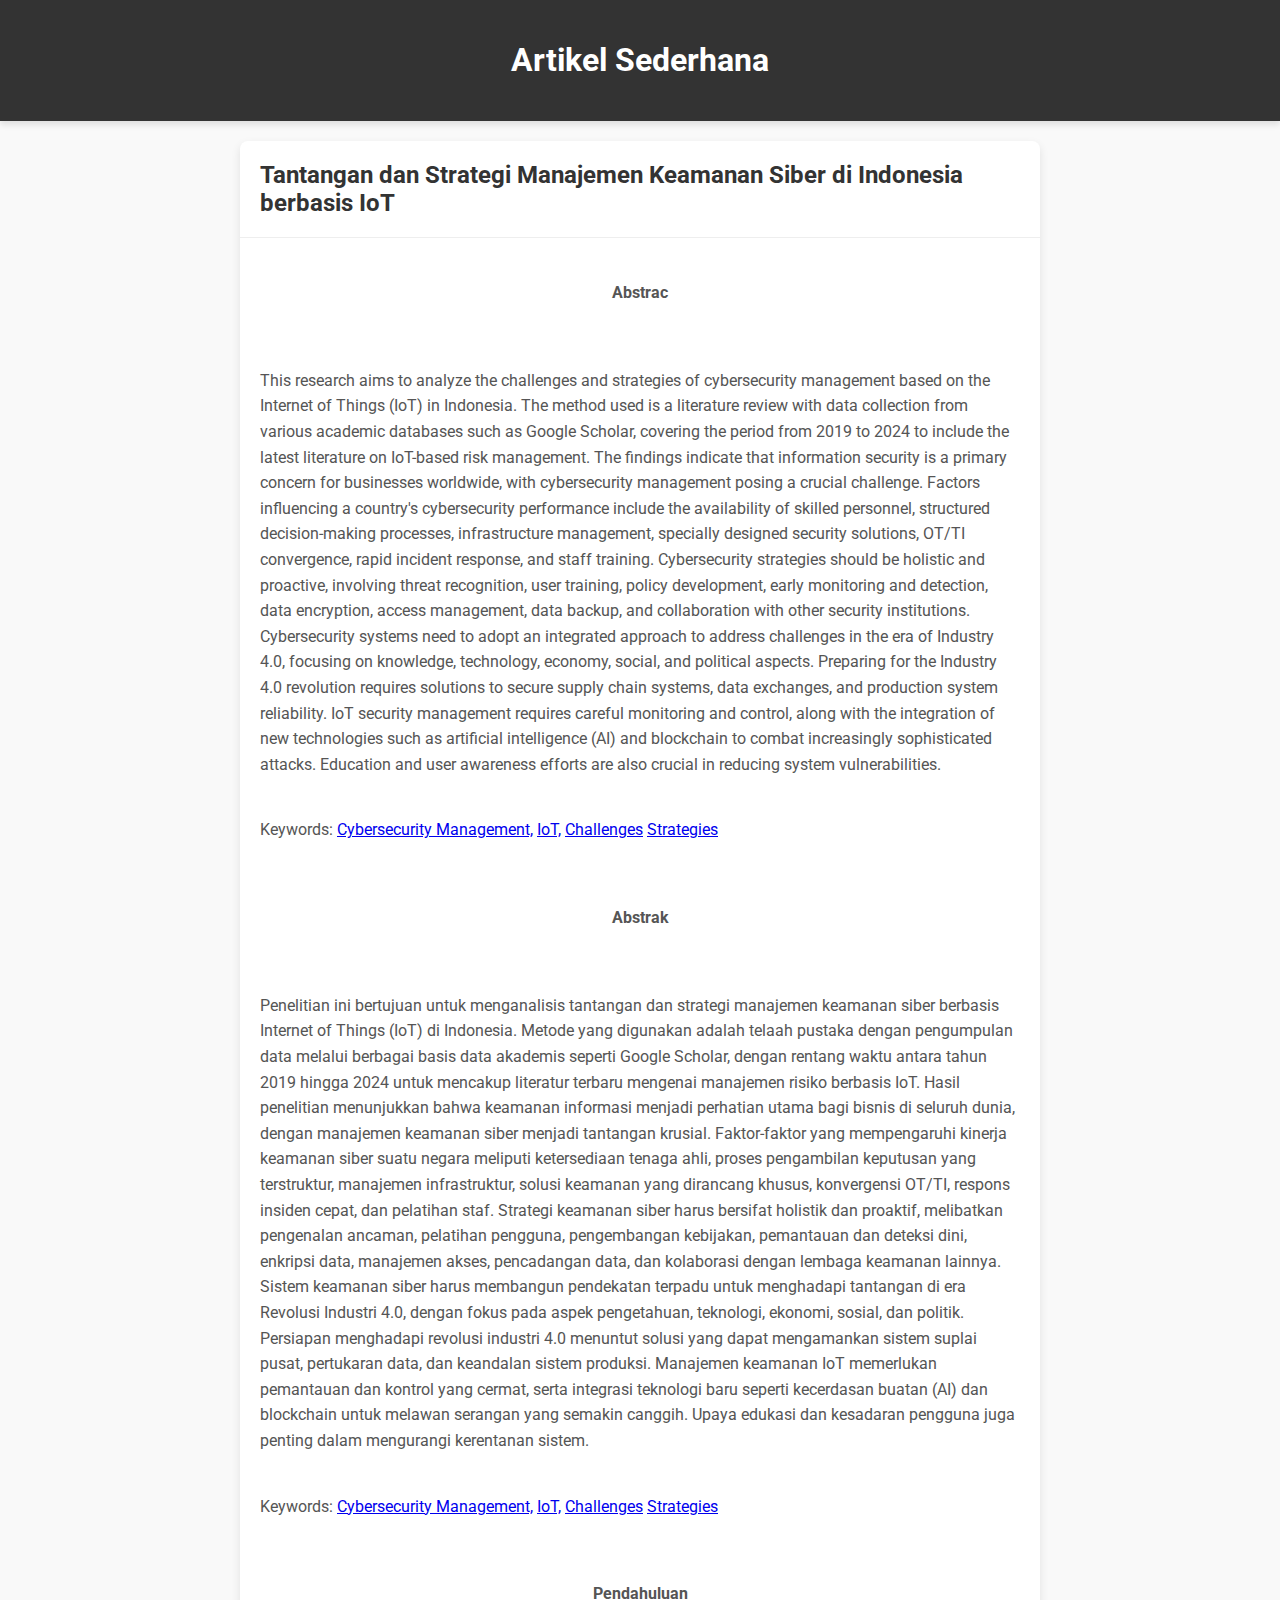
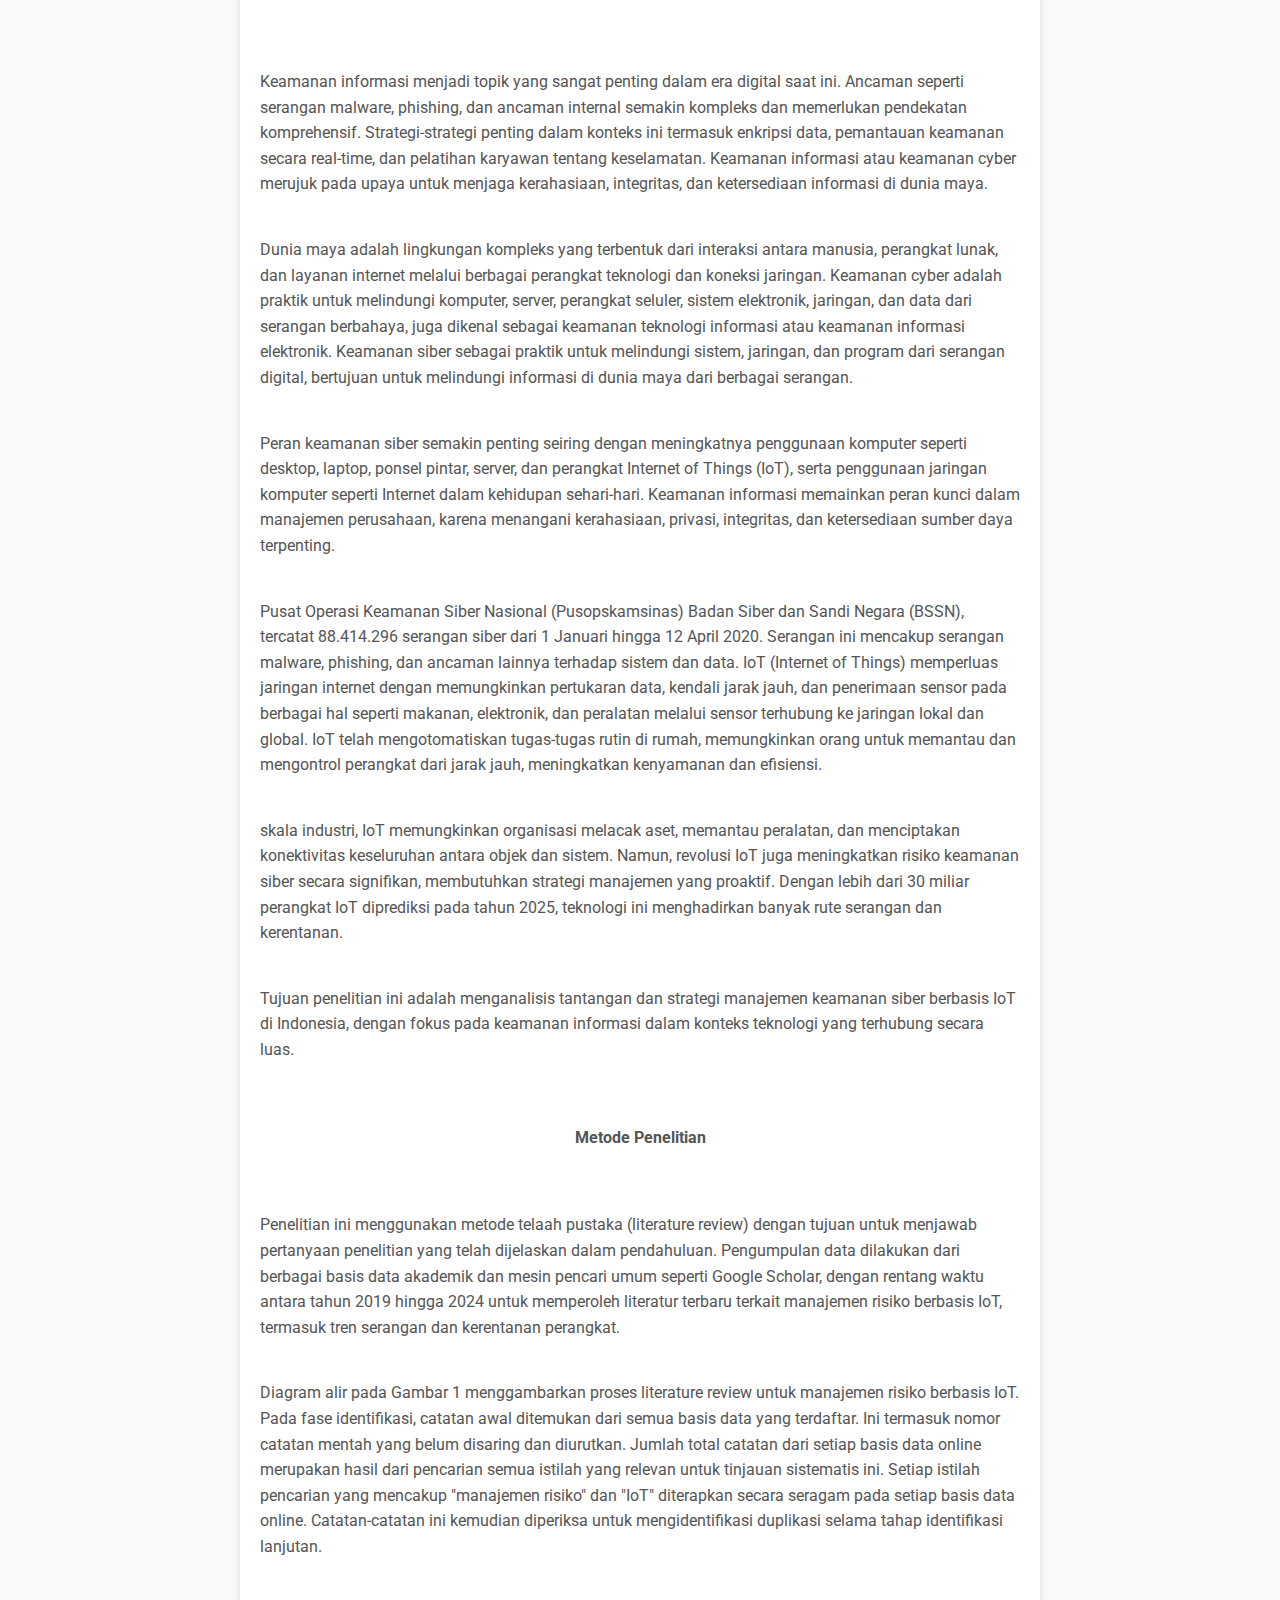
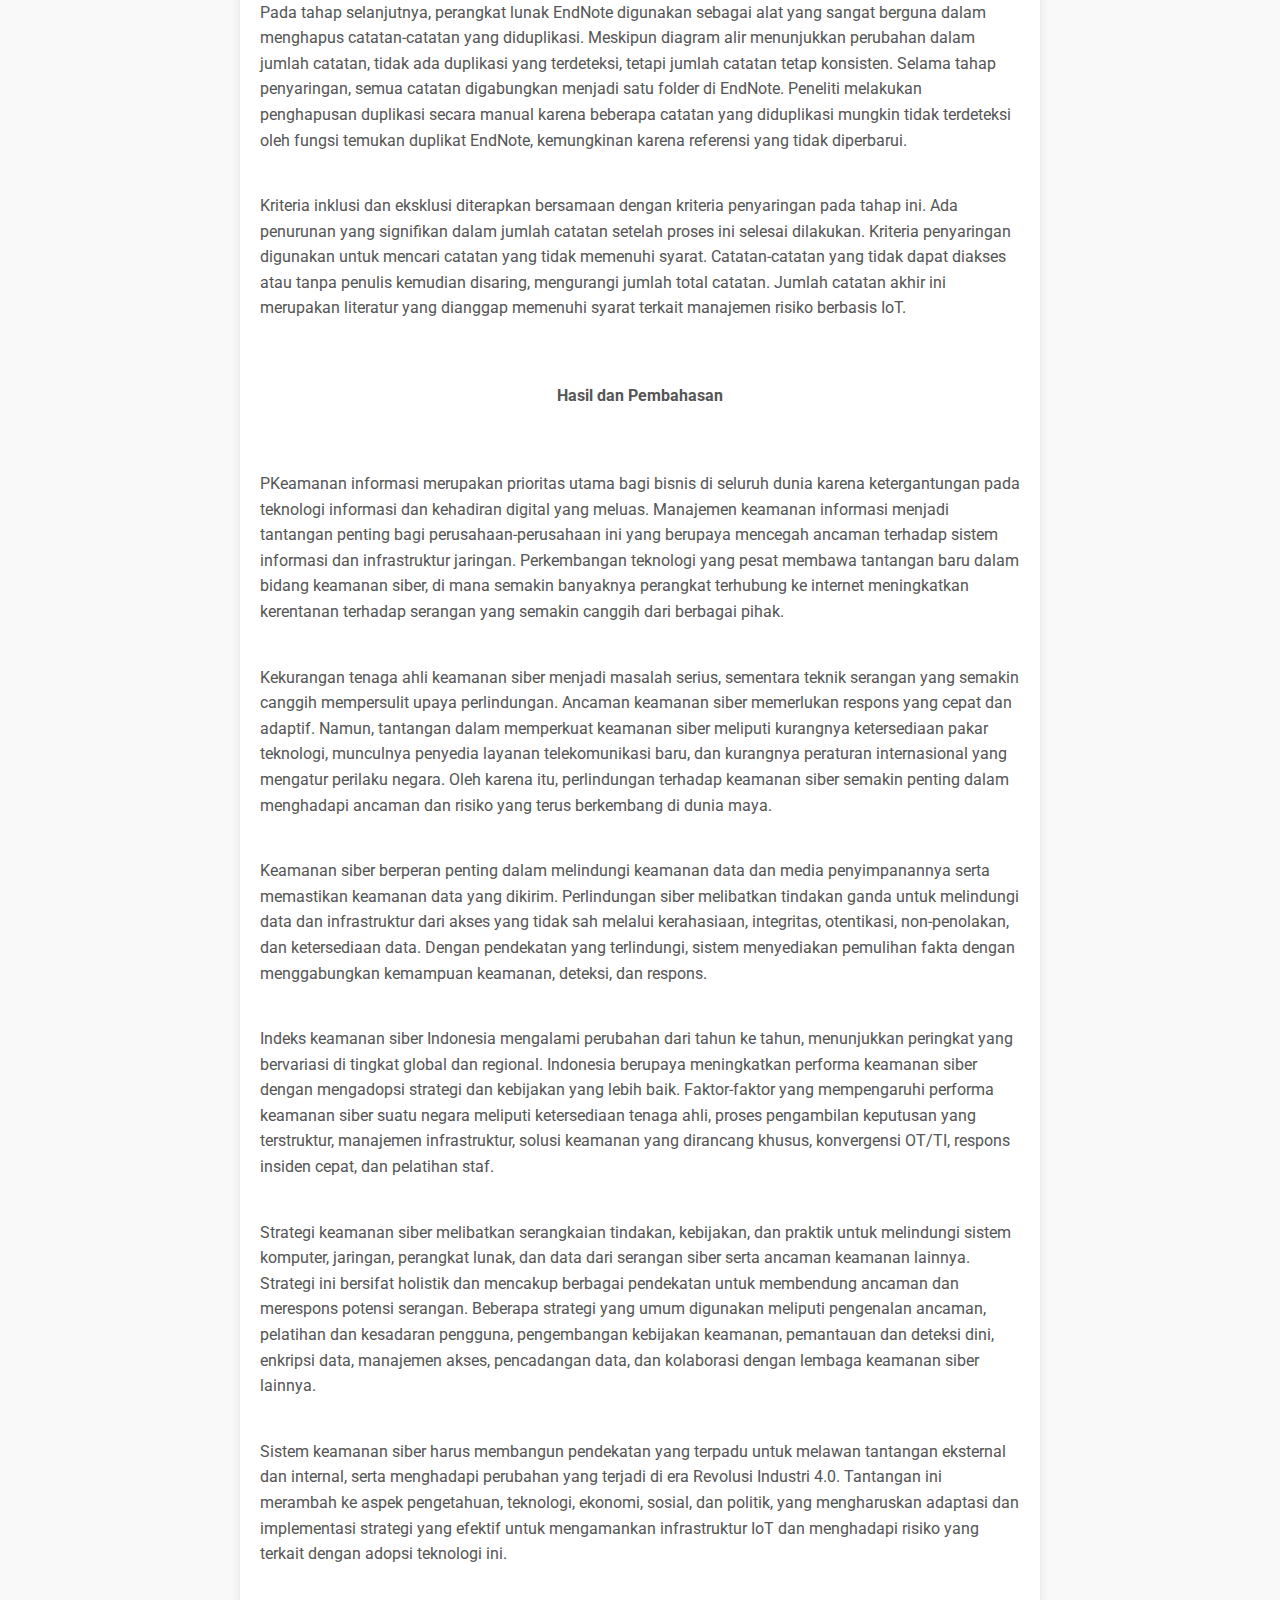
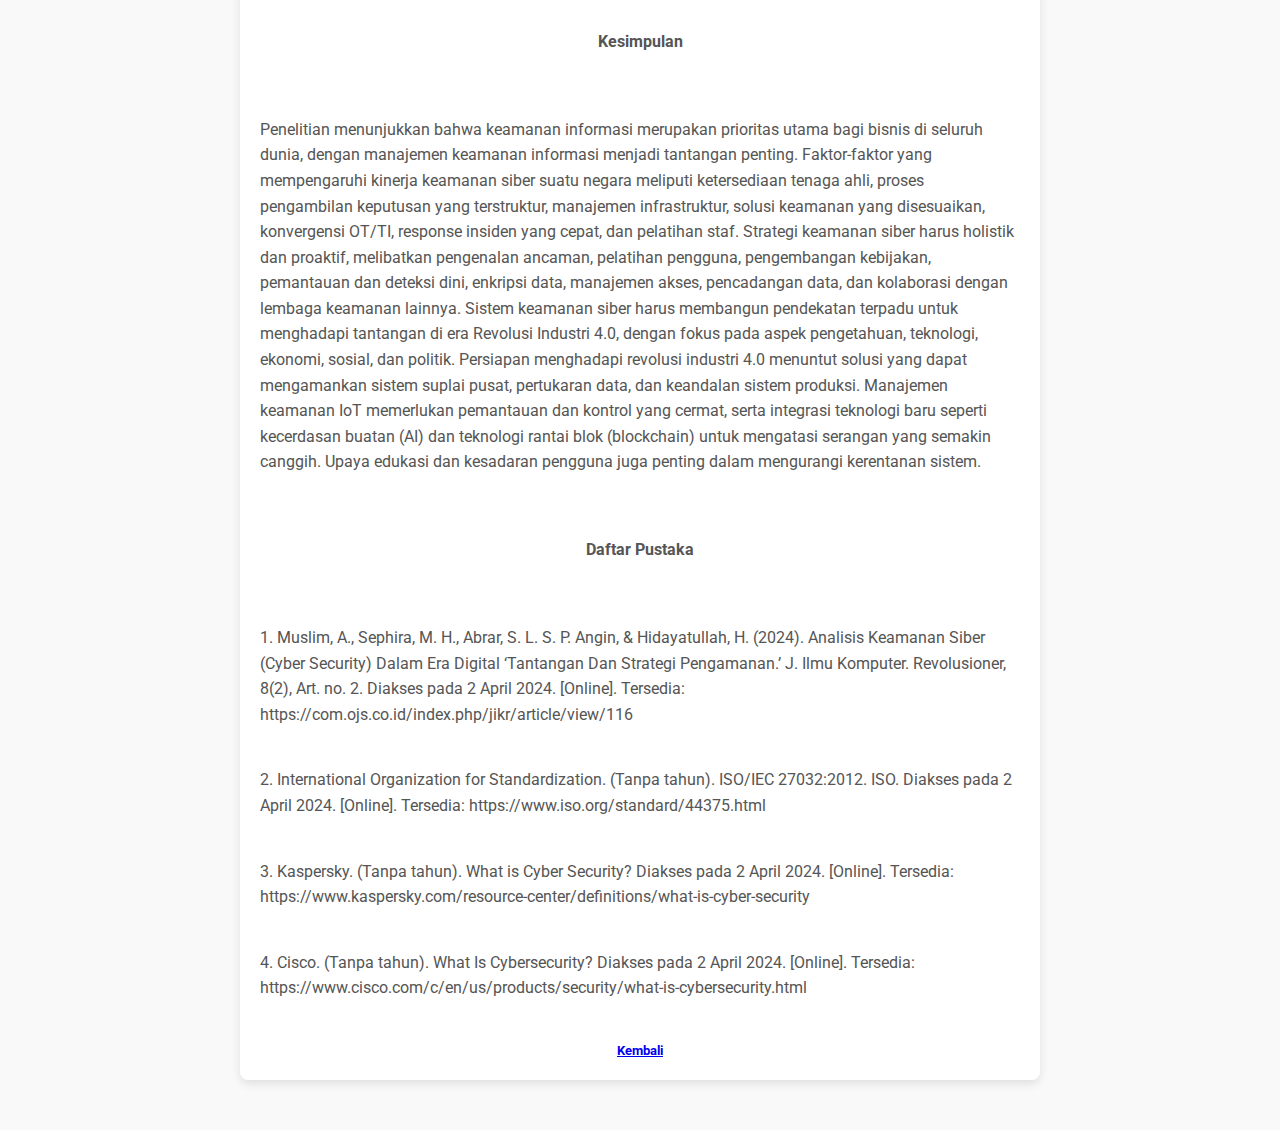
<file: Quiz/artikel4.html>
<!DOCTYPE html>
<html lang="id">
<head>
    <meta charset="UTF-8">
    <meta http-equiv="X-UA-Compatible" content="IE=edge">
    <meta name="viewport" content="width=device-width, initial-scale=1.0">
    <title>Website Artikel Sederhana</title>
    <link href="https://fonts.googleapis.com/css2?family=Roboto:wght@400;700&display=swap" rel="stylesheet">
    <link rel="stylesheet" href="css/styles.css">
</head>
<body>
    <header>
        <h1>Artikel Sederhana</h1>
    </header>
    <div class="container">
        <article class="article">
            <h1>Tantangan dan Strategi Manajemen Keamanan Siber di Indonesia berbasis IoT</h1>
            <h5 align="center"><p>Abstrac</p></h5>
            <p>This research aims to analyze the challenges and strategies of cybersecurity management based on the Internet of Things (IoT) in Indonesia. The method used is a literature review with data collection from various academic databases such as Google Scholar, covering the period from 2019 to 2024 to include the latest literature on IoT-based risk management. The findings indicate that information security is a primary concern for businesses worldwide, with cybersecurity management posing a crucial challenge. Factors influencing a country's cybersecurity performance include the availability of skilled personnel, structured decision-making processes, infrastructure management, specially designed security solutions, OT/TI convergence, rapid incident response, and staff training. Cybersecurity strategies should be holistic and proactive, involving threat recognition, user training, policy development, early monitoring and detection, data encryption, access management, data backup, and collaboration with other security institutions. Cybersecurity systems need to adopt an integrated approach to address challenges in the era of Industry 4.0, focusing on knowledge, technology, economy, social, and political aspects. Preparing for the Industry 4.0 revolution requires solutions to secure supply chain systems, data exchanges, and production system reliability. IoT security management requires careful monitoring and control, along with the integration of new technologies such as artificial intelligence (AI) and blockchain to combat increasingly sophisticated attacks. Education and user awareness efforts are also crucial in reducing system vulnerabilities.</p>
           
            <p>Keywords: <a href="https://www.georgefox.edu/adult-degree/articles/cybersecurity-management.html#:~:text=Cybersecurity%20management%20involves%20the%20strategic,are%20protected%20from%20cyber%20threats.">Cybersecurity Management,</a> <a href="https://id.wikipedia.org/wiki/Internet_untuk_Segala">IoT,</a> <a href="https://www.google.com/search?q=Challenges&oq=Challenges gs_lcrp=EgZjaHJvbWUyDAgAEEUYORixAxiABDIHCAEQABiABDIHCAIQABiABDIHCAMQLhiABDIHCAQQABiABDIHCAUQABiABDIHCAYQABiABDIHCAcQABiABDIHCAgQABiABDIHCAkQABiPAtIBBzIzOGowajSoAgCwAgA&sourceid=chrome&ie=UTF-8">Challenges</a> <a href="https://www.google.com/search?q=Strategies&oq=Strategies&gs_lcrp=EgZjaHJvbWUyCQgAEEUYORiABDIHCAEQABiABDIHCAIQABiABDIHCAMQABiABDIHCAQQABiABDIJCAUQABgKGIAEMgcIBhAAGIAEMgcIBxAAGIAEMgcICBAAGIAEMgkICRAAGAoYgASoAgCwAgA&sourceid=chrome&ie=UTF-8">Strategies</a> </p>

            <h5 align="center"><p>Abstrak</p></h5>
            <p>Penelitian ini bertujuan untuk menganalisis tantangan dan strategi manajemen keamanan siber berbasis Internet of Things (IoT) di Indonesia. Metode yang digunakan adalah telaah pustaka dengan pengumpulan data melalui berbagai basis data akademis seperti Google Scholar, dengan rentang waktu antara tahun 2019 hingga 2024 untuk mencakup literatur terbaru mengenai manajemen risiko berbasis IoT. Hasil penelitian menunjukkan bahwa keamanan informasi menjadi perhatian utama bagi bisnis di seluruh dunia, dengan manajemen keamanan siber menjadi tantangan krusial. Faktor-faktor yang mempengaruhi kinerja keamanan siber suatu negara meliputi ketersediaan tenaga ahli, proses pengambilan keputusan yang terstruktur, manajemen infrastruktur, solusi keamanan yang dirancang khusus, konvergensi OT/TI, respons insiden cepat, dan pelatihan staf. Strategi keamanan siber harus bersifat holistik dan proaktif, melibatkan pengenalan ancaman, pelatihan pengguna, pengembangan kebijakan, pemantauan dan deteksi dini, enkripsi data, manajemen akses, pencadangan data, dan kolaborasi dengan lembaga keamanan lainnya. Sistem keamanan siber harus membangun pendekatan terpadu untuk menghadapi tantangan di era Revolusi Industri 4.0, dengan fokus pada aspek pengetahuan, teknologi, ekonomi, sosial, dan politik. Persiapan menghadapi revolusi industri 4.0 menuntut solusi yang dapat mengamankan sistem suplai pusat, pertukaran data, dan keandalan sistem produksi. Manajemen keamanan IoT memerlukan pemantauan dan kontrol yang cermat, serta integrasi teknologi baru seperti kecerdasan buatan (AI) dan blockchain untuk melawan serangan yang semakin canggih. Upaya edukasi dan kesadaran pengguna juga penting dalam mengurangi kerentanan sistem.</p>
            
            <p>Keywords: <a href="https://www.georgefox.edu/adult-degree/articles/cybersecurity-management.html#:~:text=Cybersecurity%20management%20involves%20the%20strategic,are%20protected%20from%20cyber%20threats.">Cybersecurity Management,</a> <a href="https://id.wikipedia.org/wiki/Internet_untuk_Segala">IoT,</a> <a href="https://www.google.com/search?q=Challenges&oq=Challenges gs_lcrp=EgZjaHJvbWUyDAgAEEUYORixAxiABDIHCAEQABiABDIHCAIQABiABDIHCAMQLhiABDIHCAQQABiABDIHCAUQABiABDIHCAYQABiABDIHCAcQABiABDIHCAgQABiABDIHCAkQABiPAtIBBzIzOGowajSoAgCwAgA&sourceid=chrome&ie=UTF-8">Challenges</a> <a href="https://www.google.com/search?q=Strategies&oq=Strategies&gs_lcrp=EgZjaHJvbWUyCQgAEEUYORiABDIHCAEQABiABDIHCAIQABiABDIHCAMQABiABDIHCAQQABiABDIJCAUQABgKGIAEMgcIBhAAGIAEMgcIBxAAGIAEMgcICBAAGIAEMgkICRAAGAoYgASoAgCwAgA&sourceid=chrome&ie=UTF-8">Strategies</a> </p>

            <h5 align="center"><p>Pendahuluan</p></h5>
            <p>Keamanan informasi menjadi topik yang sangat penting dalam era digital saat ini. Ancaman seperti serangan malware, phishing, dan ancaman internal semakin kompleks dan memerlukan pendekatan komprehensif. Strategi-strategi penting dalam konteks ini termasuk enkripsi data, pemantauan keamanan secara real-time, dan pelatihan karyawan tentang keselamatan. Keamanan informasi atau keamanan cyber merujuk pada upaya untuk menjaga kerahasiaan, integritas, dan ketersediaan informasi di dunia maya.</p>

            <p>Dunia maya adalah lingkungan kompleks yang terbentuk dari interaksi antara manusia, perangkat lunak, dan layanan internet melalui berbagai perangkat teknologi dan koneksi jaringan. Keamanan cyber adalah praktik untuk melindungi komputer, server, perangkat seluler, sistem elektronik, jaringan, dan data dari serangan berbahaya, juga dikenal sebagai keamanan teknologi informasi atau keamanan informasi elektronik. Keamanan siber sebagai praktik untuk melindungi sistem, jaringan, dan program dari serangan digital, bertujuan untuk melindungi informasi di dunia maya dari berbagai serangan.</p>

            <p>Peran keamanan siber semakin penting seiring dengan meningkatnya penggunaan komputer seperti desktop, laptop, ponsel pintar, server, dan perangkat Internet of Things (IoT), serta penggunaan jaringan komputer seperti Internet dalam kehidupan sehari-hari. Keamanan informasi memainkan peran kunci dalam manajemen perusahaan, karena menangani kerahasiaan, privasi, integritas, dan ketersediaan sumber daya terpenting.</p>

            <p>Pusat Operasi Keamanan Siber Nasional (Pusopskamsinas) Badan Siber dan Sandi Negara (BSSN), tercatat 88.414.296 serangan siber dari 1 Januari hingga 12 April 2020. Serangan ini mencakup serangan malware, phishing, dan ancaman lainnya terhadap sistem dan data.
            IoT (Internet of Things) memperluas jaringan internet dengan memungkinkan pertukaran data, kendali jarak jauh, dan penerimaan sensor pada berbagai hal seperti makanan, elektronik, dan peralatan melalui sensor terhubung ke jaringan lokal dan global. IoT telah mengotomatiskan tugas-tugas rutin di rumah, memungkinkan orang untuk memantau dan mengontrol perangkat dari jarak jauh, meningkatkan kenyamanan dan efisiensi.</p> 
                
            <p>skala industri, IoT memungkinkan organisasi melacak aset, memantau peralatan, dan menciptakan konektivitas keseluruhan antara objek dan sistem. Namun, revolusi IoT juga meningkatkan risiko keamanan siber secara signifikan, membutuhkan strategi manajemen yang proaktif. Dengan lebih dari 30 miliar perangkat IoT diprediksi pada tahun 2025, teknologi ini menghadirkan banyak rute serangan dan kerentanan.</p> 

            <p>Tujuan penelitian ini adalah menganalisis tantangan dan strategi manajemen keamanan siber berbasis IoT di Indonesia, dengan fokus pada keamanan informasi dalam konteks teknologi yang terhubung secara luas.</p>
            
            <h5 align="center"><p>Metode Penelitian</p></h5>
            <p>Penelitian ini menggunakan metode telaah pustaka (literature review) dengan tujuan untuk menjawab pertanyaan penelitian yang telah dijelaskan dalam pendahuluan. Pengumpulan data dilakukan dari berbagai basis data akademik dan mesin pencari umum seperti Google Scholar, dengan rentang waktu antara tahun 2019 hingga 2024 untuk memperoleh literatur terbaru terkait manajemen risiko berbasis IoT, termasuk tren serangan dan kerentanan perangkat.</p>

            <p>Diagram alir pada Gambar 1 menggambarkan proses literature review untuk manajemen risiko berbasis IoT. Pada fase identifikasi, catatan awal ditemukan dari semua basis data yang terdaftar. Ini termasuk nomor catatan mentah yang belum disaring dan diurutkan. Jumlah total catatan dari setiap basis data online merupakan hasil dari pencarian semua istilah yang relevan untuk tinjauan sistematis ini. Setiap istilah pencarian yang mencakup "manajemen risiko" dan "IoT" diterapkan secara seragam pada setiap basis data online. Catatan-catatan ini kemudian diperiksa untuk mengidentifikasi duplikasi selama tahap identifikasi lanjutan.</p>

            <p>Pada tahap selanjutnya, perangkat lunak EndNote digunakan sebagai alat yang sangat berguna dalam menghapus catatan-catatan yang diduplikasi. Meskipun diagram alir menunjukkan perubahan dalam jumlah catatan, tidak ada duplikasi yang terdeteksi, tetapi jumlah catatan tetap konsisten. Selama tahap penyaringan, semua catatan digabungkan menjadi satu folder di EndNote. Peneliti melakukan penghapusan duplikasi secara manual karena beberapa catatan yang diduplikasi mungkin tidak terdeteksi oleh fungsi temukan duplikat EndNote, kemungkinan karena referensi yang tidak diperbarui.</p>

            <p>Kriteria inklusi dan eksklusi diterapkan bersamaan dengan kriteria penyaringan pada tahap ini. Ada penurunan yang signifikan dalam jumlah catatan setelah proses ini selesai dilakukan. Kriteria penyaringan digunakan untuk mencari catatan yang tidak memenuhi syarat. Catatan-catatan yang tidak dapat diakses atau tanpa penulis kemudian disaring, mengurangi jumlah total catatan. Jumlah catatan akhir ini merupakan literatur yang dianggap memenuhi syarat terkait manajemen risiko berbasis IoT.</p>

            <h5 align="center"><p>Hasil dan Pembahasan</p></h5> 
            <p>PKeamanan informasi merupakan prioritas utama bagi bisnis di seluruh dunia karena ketergantungan pada teknologi informasi dan kehadiran digital yang meluas. Manajemen keamanan informasi menjadi tantangan penting bagi perusahaan-perusahaan ini yang berupaya mencegah ancaman terhadap sistem informasi dan infrastruktur jaringan. Perkembangan teknologi yang pesat membawa tantangan baru dalam bidang keamanan siber, di mana semakin banyaknya perangkat terhubung ke internet meningkatkan kerentanan terhadap serangan yang semakin canggih dari berbagai pihak.</p>
            
            <p>Kekurangan tenaga ahli keamanan siber menjadi masalah serius, sementara teknik serangan yang semakin canggih mempersulit upaya perlindungan. Ancaman keamanan siber memerlukan respons yang cepat dan adaptif. Namun, tantangan dalam memperkuat keamanan siber meliputi kurangnya ketersediaan pakar teknologi, munculnya penyedia layanan telekomunikasi baru, dan kurangnya peraturan internasional yang mengatur perilaku negara. Oleh karena itu, perlindungan terhadap keamanan siber semakin penting dalam menghadapi ancaman dan risiko yang terus berkembang di dunia maya.</p>

            <p>Keamanan siber berperan penting dalam melindungi keamanan data dan media penyimpanannya serta memastikan keamanan data yang dikirim. Perlindungan siber melibatkan tindakan ganda untuk melindungi data dan infrastruktur dari akses yang tidak sah melalui kerahasiaan, integritas, otentikasi, non-penolakan, dan ketersediaan data. Dengan pendekatan yang terlindungi, sistem menyediakan pemulihan fakta dengan menggabungkan kemampuan keamanan, deteksi, dan respons.</p>

            <p>Indeks keamanan siber Indonesia mengalami perubahan dari tahun ke tahun, menunjukkan peringkat yang bervariasi di tingkat global dan regional. Indonesia berupaya meningkatkan performa keamanan siber dengan mengadopsi strategi dan kebijakan yang lebih baik. Faktor-faktor yang mempengaruhi performa keamanan siber suatu negara meliputi ketersediaan tenaga ahli, proses pengambilan keputusan yang terstruktur, manajemen infrastruktur, solusi keamanan yang dirancang khusus, konvergensi OT/TI, respons insiden cepat, dan pelatihan staf.</p>

            <p>Strategi keamanan siber melibatkan serangkaian tindakan, kebijakan, dan praktik untuk melindungi sistem komputer, jaringan, perangkat lunak, dan data dari serangan siber serta ancaman keamanan lainnya. Strategi ini bersifat holistik dan mencakup berbagai pendekatan untuk membendung ancaman dan merespons potensi serangan. Beberapa strategi yang umum digunakan meliputi pengenalan ancaman, pelatihan dan kesadaran pengguna, pengembangan kebijakan keamanan, pemantauan dan deteksi dini, enkripsi data, manajemen akses, pencadangan data, dan kolaborasi dengan lembaga keamanan siber lainnya.</p>

            <p>Sistem keamanan siber harus membangun pendekatan yang terpadu untuk melawan tantangan eksternal dan internal, serta menghadapi perubahan yang terjadi di era Revolusi Industri 4.0. Tantangan ini merambah ke aspek pengetahuan, teknologi, ekonomi, sosial, dan politik, yang mengharuskan adaptasi dan implementasi strategi yang efektif untuk mengamankan infrastruktur IoT dan menghadapi risiko yang terkait dengan adopsi teknologi ini.</p>

            <h5 align="center"><p>Kesimpulan</p></h5>
            <p>Penelitian menunjukkan bahwa keamanan informasi merupakan prioritas utama bagi bisnis di seluruh dunia, dengan manajemen keamanan informasi menjadi tantangan penting. Faktor-faktor yang mempengaruhi kinerja keamanan siber suatu negara meliputi ketersediaan tenaga ahli, proses pengambilan keputusan yang terstruktur, manajemen infrastruktur, solusi keamanan yang disesuaikan, konvergensi OT/TI, response insiden yang cepat, dan pelatihan staf. Strategi keamanan siber harus holistik dan proaktif, melibatkan pengenalan ancaman, pelatihan pengguna, pengembangan kebijakan, pemantauan dan deteksi dini, enkripsi data, manajemen akses, pencadangan data, dan kolaborasi dengan lembaga keamanan lainnya. Sistem keamanan siber harus membangun pendekatan terpadu untuk menghadapi tantangan di era Revolusi Industri 4.0, dengan fokus pada aspek pengetahuan, teknologi, ekonomi, sosial, dan politik. Persiapan menghadapi revolusi industri 4.0 menuntut solusi yang dapat mengamankan sistem suplai pusat, pertukaran data, dan keandalan sistem produksi. Manajemen keamanan IoT memerlukan pemantauan dan kontrol yang cermat, serta integrasi teknologi baru seperti kecerdasan buatan (AI) dan teknologi rantai blok (blockchain) untuk mengatasi serangan yang semakin canggih. Upaya edukasi dan kesadaran pengguna juga penting dalam mengurangi kerentanan sistem.</p>

            <h5 align="center"><p>Daftar Pustaka</p></h5>
            <p>1.	Muslim, A., Sephira, M. H., Abrar, S. L. S. P. Angin, & Hidayatullah, H. (2024). Analisis Keamanan Siber (Cyber Security) Dalam Era Digital ‘Tantangan Dan Strategi Pengamanan.’ J. Ilmu Komputer. Revolusioner, 8(2), Art. no. 2. Diakses pada 2 April 2024. [Online]. Tersedia: https://com.ojs.co.id/index.php/jikr/article/view/116 </p>
            <p>2.	International Organization for Standardization. (Tanpa tahun). ISO/IEC 27032:2012. ISO. Diakses pada 2 April 2024. [Online]. Tersedia: https://www.iso.org/standard/44375.html</p>
            <p>3.	Kaspersky. (Tanpa tahun). What is Cyber Security? Diakses pada 2 April 2024. [Online]. Tersedia: https://www.kaspersky.com/resource-center/definitions/what-is-cyber-security</p>
            <p>4.	Cisco. (Tanpa tahun). What Is Cybersecurity? Diakses pada 2 April 2024. [Online]. Tersedia: https://www.cisco.com/c/en/us/products/security/what-is-cybersecurity.html</p>
            <h5 align="center"><a href="index.html">Kembali</a></h5>
        </article>
    </div>
</body>
</html>
</file>
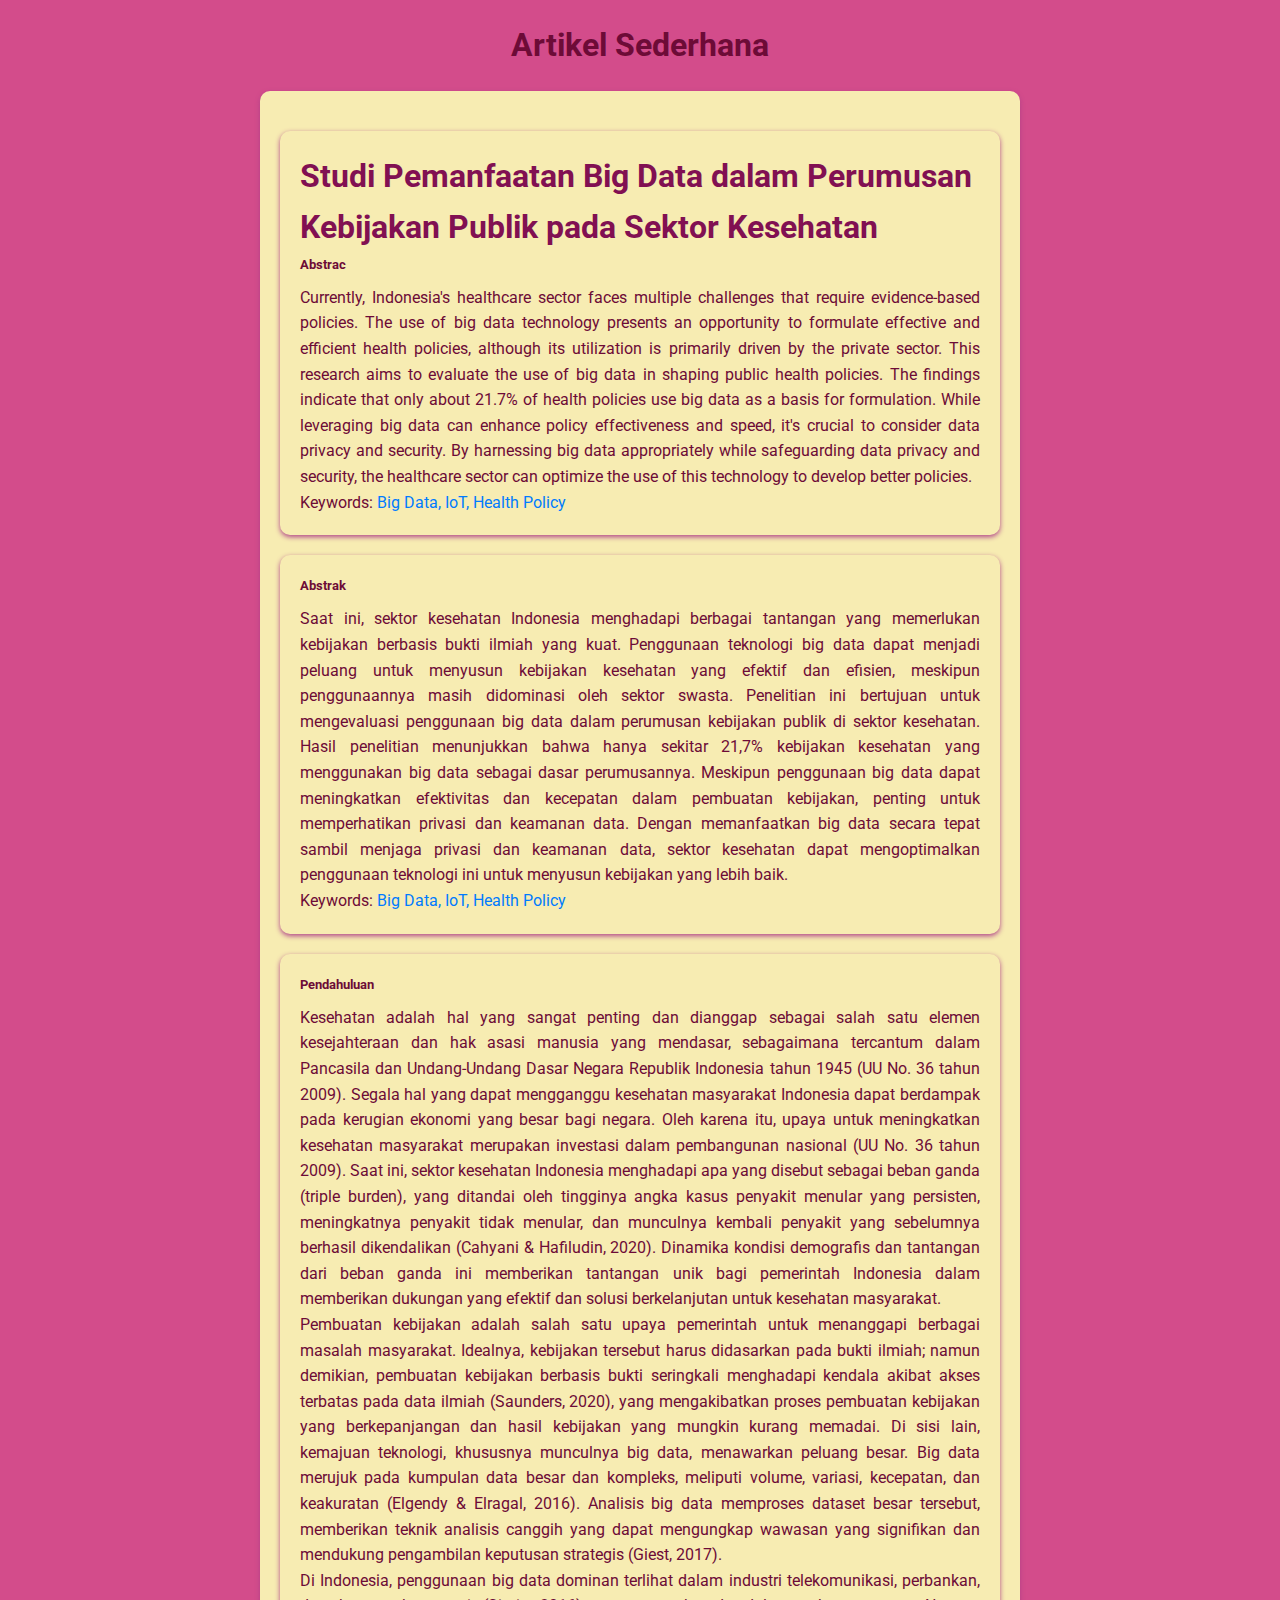
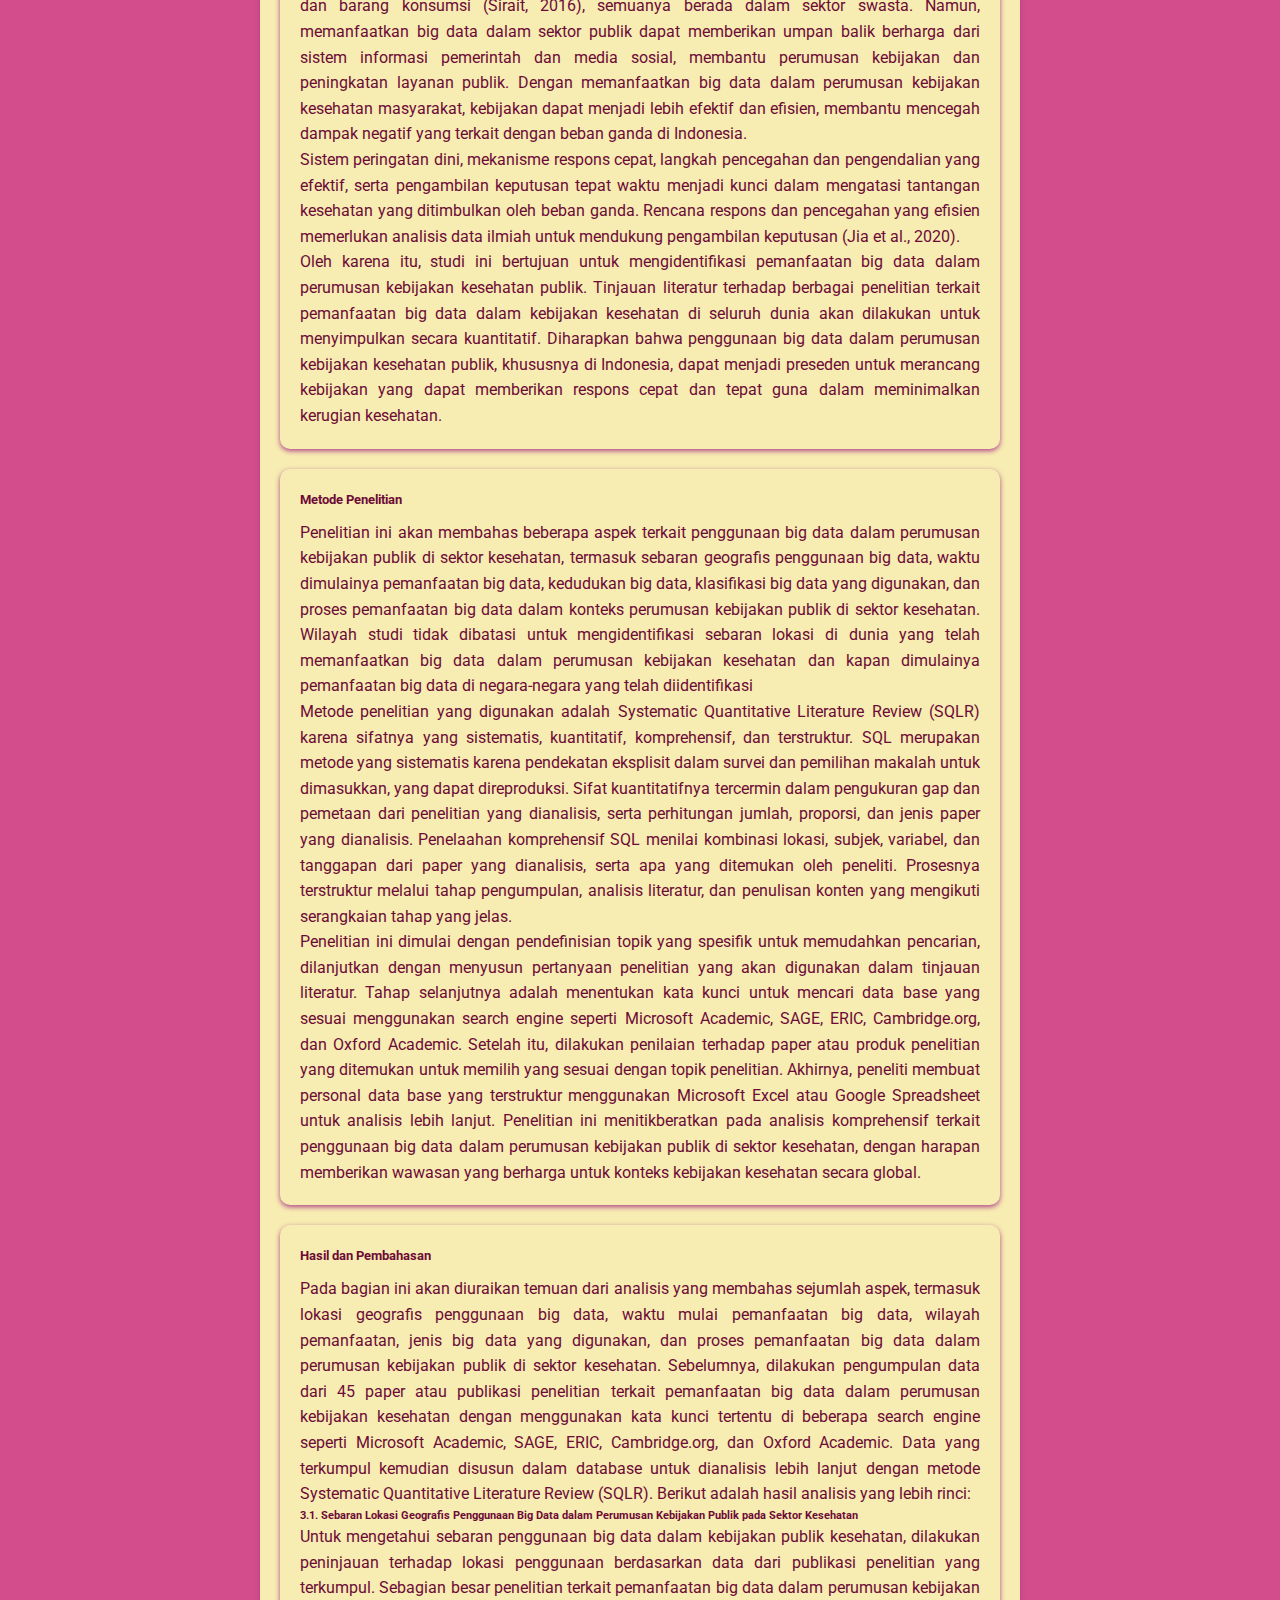
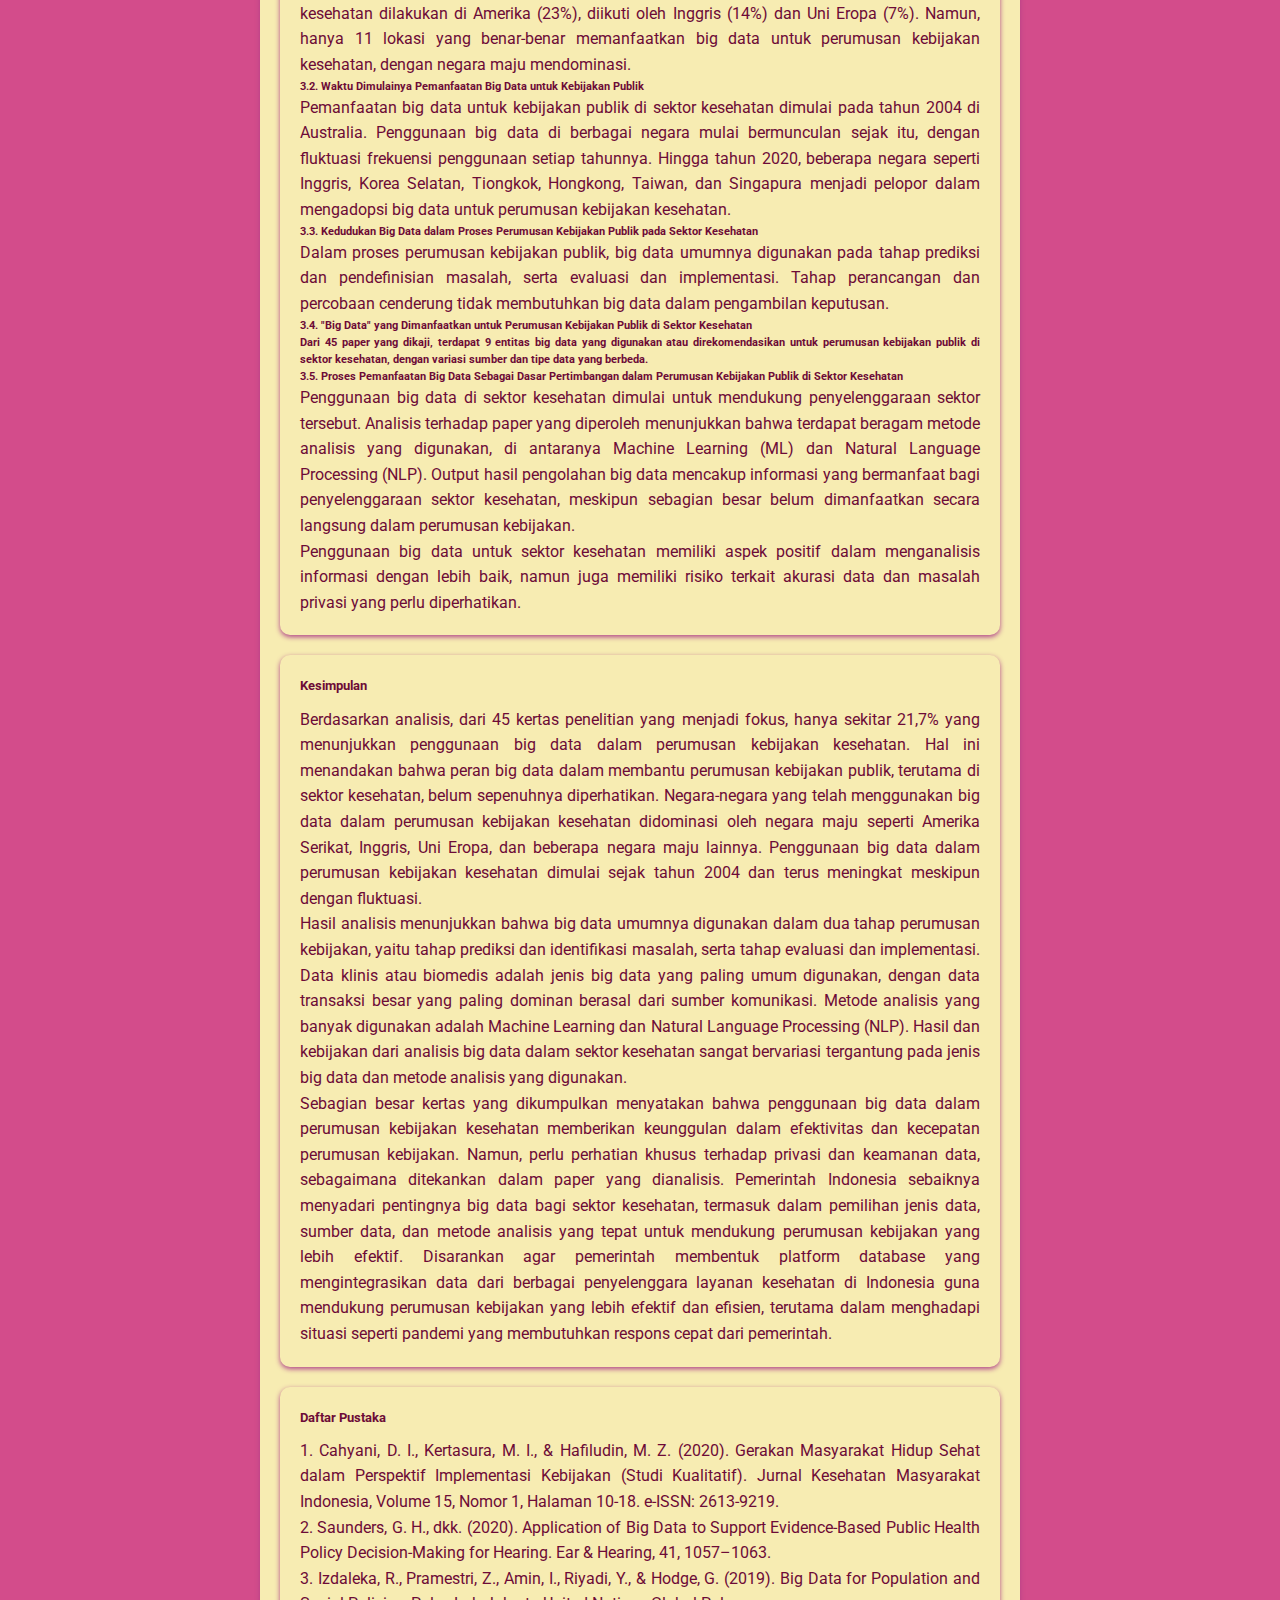
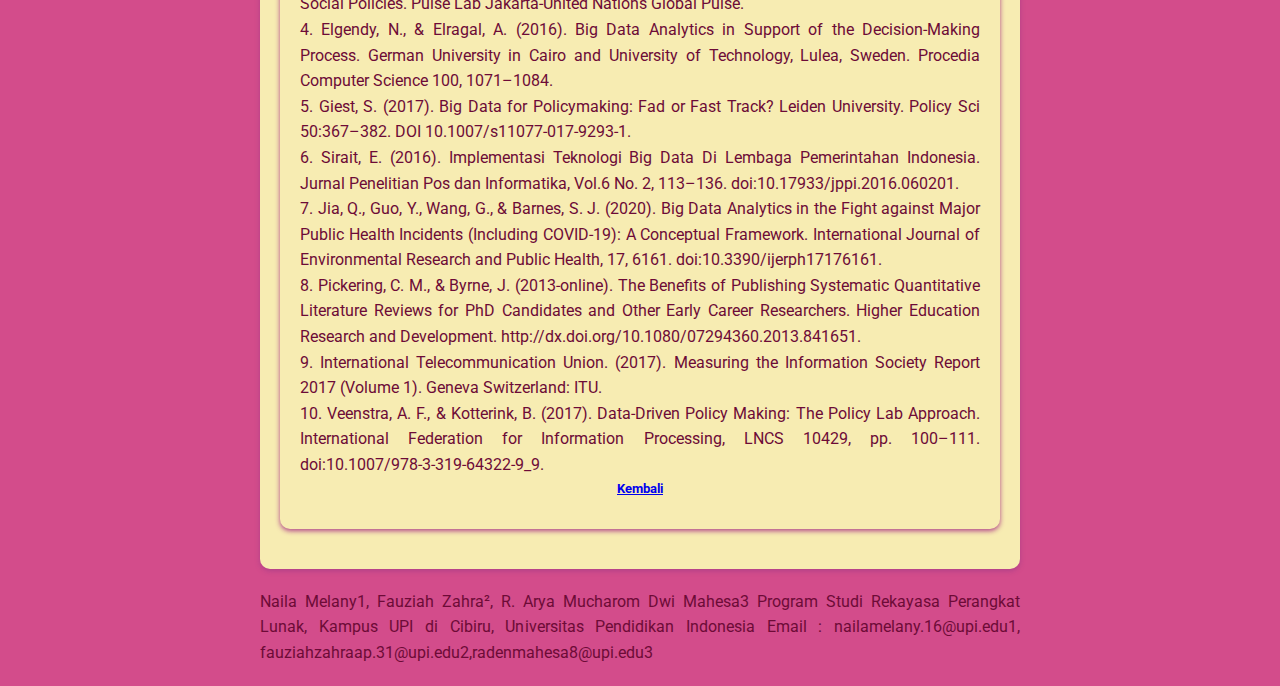
<file: Quiz/Artikel5.html>
<!DOCTYPE html>
<html lang="id">
<head>
    <meta charset="UTF-8">
    <meta http-equiv="X-UA-Compatible" content="IE=edge">
    <meta name="viewport" content="width=device-width, initial-scale=1.0">
    <title>Website Artikel Sederhana</title>
    <link href="https://fonts.googleapis.com/css2?family=Roboto:wght@400;700&display=swap" rel="stylesheet">
    <style>
        /* Reset style untuk semua elemen */
        * {
            box-sizing: border-box;
            margin: 0;
            padding: 0;
        }

        /* Atur gaya font dan warna teks untuk seluruh halaman */
        body {
            font-family: 'Roboto', sans-serif;
            line-height: 1.6;
            padding: 20px;
            max-width: 800px;
            margin: 0 auto;
            background-color: #d34c8b;
            color: #6d0b37;
        }

        /* Gaya untuk elemen header */
        header {
            text-align: center;
            margin-bottom: 20px;
        }

        /* Gaya untuk semua artikel */
        article {
            background-color: #f7ecb2;
            padding: 20px;
            margin-bottom: 20px;
            border-radius: 10px;
            box-shadow: 0 2px 5px rgba(175, 65, 137, 0.971);
        }

        /* Gaya untuk judul artikel */
        .article h1 {
            color: #811052;
        }

        /* Gaya untuk teks paragraf */
        p {
            text-align: justify;
        }

        /* Gaya untuk tautan dalam paragraf */
        p a {
            color: #007bff;
            text-decoration: none;
        }

        /* Gaya untuk elemen h5 */
        h5 {
            text-align: center;
            margin-bottom: 10px;
        }
    </style>
</head>
<body>
    <header>
        <h1>Artikel Sederhana</h1>
    </header>
    <div class="container">
        <article class="article">
        <header>
        </header>
        <article> 
            <h1>Studi Pemanfaatan Big Data dalam Perumusan Kebijakan Publik pada Sektor Kesehatan</h1>
            <h5 align="center"><p>Abstrac</p></h5>
            <p>Currently, Indonesia's healthcare sector faces multiple challenges that require evidence-based policies. The use of big data technology presents an opportunity to formulate effective and efficient health policies, although its utilization is primarily driven by the private sector. This research aims to evaluate the use of big data in shaping public health policies.
            The findings indicate that only about 21.7% of health policies use big data as a basis for formulation. While leveraging big data can enhance policy effectiveness and speed, it's crucial to consider data privacy and security.
            By harnessing big data appropriately while safeguarding data privacy and security, the healthcare sector can optimize the use of this technology to develop better policies.</p>
           
            <p>Keywords: <a href="https://www.google.com/search?q=Big+Data&oq=Big+Data&gs_lcrp=EgZjaHJvbWUyDAgAEEUYORixAxiABDIHCAEQABiABDIKCAIQABixAxiABDIHCAMQABiABDIHCAQQABiABDINCAUQLhivARjHARiABDIHCAYQABiABDIHCAcQABiABDIHCAgQABiABDIHCAkQABiABNIBBzM3NmowajmoAgCwAgA&sourceid=chrome&ie=UTF-8">Big Data,</a> <a href="https://id.wikipedia.org/wiki/Internet_untuk_Segala">IoT,</a> <a href="https://www.google.com/search?q=Health+Policy&oq=Health+Policy&gs_lcrp=EgZjaHJvbWUyCQgAEEUYORiABDIHCAEQABiABDIHCAIQABiABDIHCAMQABiABDIHCAQQABiABDIHCAUQABiABDIHCAYQABiABDIHCAcQABiABDIHCAgQABiABDIHCAkQABiABNIBBzMyNmowajmoAgCwAgA&sourceid=chrome&ie=UTF-8">Health Policy</a></p>
        </article>
        <article>
            <h5 align="center"><p>Abstrak</p></h5>
            <p>Saat ini, sektor kesehatan Indonesia menghadapi berbagai tantangan yang memerlukan kebijakan berbasis bukti ilmiah yang kuat. Penggunaan teknologi big data dapat menjadi peluang untuk menyusun kebijakan kesehatan yang efektif dan efisien, meskipun penggunaannya masih didominasi oleh sektor swasta. Penelitian ini bertujuan untuk mengevaluasi penggunaan big data dalam perumusan kebijakan publik di sektor kesehatan.
            Hasil penelitian menunjukkan bahwa hanya sekitar 21,7% kebijakan kesehatan yang menggunakan big data sebagai dasar perumusannya. Meskipun penggunaan big data dapat meningkatkan efektivitas dan kecepatan dalam pembuatan kebijakan, penting untuk memperhatikan privasi dan keamanan data.
            Dengan memanfaatkan big data secara tepat sambil menjaga privasi dan keamanan data, sektor kesehatan dapat mengoptimalkan penggunaan teknologi ini untuk menyusun kebijakan yang lebih baik.</p>
            
            <p>Keywords: <a href="https://www.google.com/search?q=Big+Data&oq=Big+Data&gs_lcrp=EgZjaHJvbWUyDAgAEEUYORixAxiABDIHCAEQABiABDIKCAIQABixAxiABDIHCAMQABiABDIHCAQQABiABDINCAUQLhivARjHARiABDIHCAYQABiABDIHCAcQABiABDIHCAgQABiABDIHCAkQABiABNIBBzM3NmowajmoAgCwAgA&sourceid=chrome&ie=UTF-8">Big Data,</a> <a href="https://id.wikipedia.org/wiki/Internet_untuk_Segala">IoT,</a> <a href="https://www.google.com/search?q=Health+Policy&oq=Health+Policy&gs_lcrp=EgZjaHJvbWUyCQgAEEUYORiABDIHCAEQABiABDIHCAIQABiABDIHCAMQABiABDIHCAQQABiABDIHCAUQABiABDIHCAYQABiABDIHCAcQABiABDIHCAgQABiABDIHCAkQABiABNIBBzMyNmowajmoAgCwAgA&sourceid=chrome&ie=UTF-8">Health Policy</a></p>
        </article>
        <article>
            <h5 align="center"><p>Pendahuluan</p></h5>
            <p>Kesehatan adalah hal yang sangat penting dan dianggap sebagai salah satu elemen kesejahteraan dan hak asasi manusia yang mendasar, sebagaimana tercantum dalam Pancasila dan Undang-Undang Dasar Negara Republik Indonesia tahun 1945 (UU No. 36 tahun 2009). Segala hal yang dapat mengganggu kesehatan masyarakat Indonesia dapat berdampak pada kerugian ekonomi yang besar bagi negara. Oleh karena itu, upaya untuk meningkatkan kesehatan masyarakat merupakan investasi dalam pembangunan nasional (UU No. 36 tahun 2009). Saat ini, sektor kesehatan Indonesia menghadapi apa yang disebut sebagai beban ganda (triple burden), yang ditandai oleh tingginya angka kasus penyakit menular yang persisten, meningkatnya penyakit tidak menular, dan munculnya kembali penyakit yang sebelumnya berhasil dikendalikan (Cahyani & Hafiludin, 2020). Dinamika kondisi demografis dan tantangan dari beban ganda ini memberikan tantangan unik bagi pemerintah Indonesia dalam memberikan dukungan yang efektif dan solusi berkelanjutan untuk kesehatan masyarakat.</p>

            <p>Pembuatan kebijakan adalah salah satu upaya pemerintah untuk menanggapi berbagai masalah masyarakat. Idealnya, kebijakan tersebut harus didasarkan pada bukti ilmiah; namun demikian, pembuatan kebijakan berbasis bukti seringkali menghadapi kendala akibat akses terbatas pada data ilmiah (Saunders, 2020), yang mengakibatkan proses pembuatan kebijakan yang berkepanjangan dan hasil kebijakan yang mungkin kurang memadai. Di sisi lain, kemajuan teknologi, khususnya munculnya big data, menawarkan peluang besar. Big data merujuk pada kumpulan data besar dan kompleks, meliputi volume, variasi, kecepatan, dan keakuratan (Elgendy & Elragal, 2016). Analisis big data memproses dataset besar tersebut, memberikan teknik analisis canggih yang dapat mengungkap wawasan yang signifikan dan mendukung pengambilan keputusan strategis (Giest, 2017).</p>

            <p>Di Indonesia, penggunaan big data dominan terlihat dalam industri telekomunikasi, perbankan, dan barang konsumsi (Sirait, 2016), semuanya berada dalam sektor swasta. Namun, memanfaatkan big data dalam sektor publik dapat memberikan umpan balik berharga dari sistem informasi pemerintah dan media sosial, membantu perumusan kebijakan dan peningkatan layanan publik. Dengan memanfaatkan big data dalam perumusan kebijakan kesehatan masyarakat, kebijakan dapat menjadi lebih efektif dan efisien, membantu mencegah dampak negatif yang terkait dengan beban ganda di Indonesia.</p>

            <p>Sistem peringatan dini, mekanisme respons cepat, langkah pencegahan dan pengendalian yang efektif, serta pengambilan keputusan tepat waktu menjadi kunci dalam mengatasi tantangan kesehatan yang ditimbulkan oleh beban ganda. Rencana respons dan pencegahan yang efisien memerlukan analisis data ilmiah untuk mendukung pengambilan keputusan (Jia et al., 2020).</p> 
                
            <p>Oleh karena itu, studi ini bertujuan untuk mengidentifikasi pemanfaatan big data dalam perumusan kebijakan kesehatan publik. Tinjauan literatur terhadap berbagai penelitian terkait pemanfaatan big data dalam kebijakan kesehatan di seluruh dunia akan dilakukan untuk menyimpulkan secara kuantitatif. Diharapkan bahwa penggunaan big data dalam perumusan kebijakan kesehatan publik, khususnya di Indonesia, dapat menjadi preseden untuk merancang kebijakan yang dapat memberikan respons cepat dan tepat guna dalam meminimalkan kerugian kesehatan.</p>
        </article>
        <article> 
            <h5 align="center"><p>Metode Penelitian</p></h5>
            <p>Penelitian ini akan membahas beberapa aspek terkait penggunaan big data dalam perumusan kebijakan publik di sektor kesehatan, termasuk sebaran geografis penggunaan big data, waktu dimulainya pemanfaatan big data, kedudukan big data, klasifikasi big data yang digunakan, dan proses pemanfaatan big data dalam konteks perumusan kebijakan publik di sektor kesehatan. Wilayah studi tidak dibatasi untuk mengidentifikasi sebaran lokasi di dunia yang telah memanfaatkan big data dalam perumusan kebijakan kesehatan dan kapan dimulainya pemanfaatan big data di negara-negara yang telah diidentifikasi</p>

            <p>Metode penelitian yang digunakan adalah Systematic Quantitative Literature Review (SQLR) karena sifatnya yang sistematis, kuantitatif, komprehensif, dan terstruktur. SQL merupakan metode yang sistematis karena pendekatan eksplisit dalam survei dan pemilihan makalah untuk dimasukkan, yang dapat direproduksi. Sifat kuantitatifnya tercermin dalam pengukuran gap dan pemetaan dari penelitian yang dianalisis, serta perhitungan jumlah, proporsi, dan jenis paper yang dianalisis. Penelaahan komprehensif SQL menilai kombinasi lokasi, subjek, variabel, dan tanggapan dari paper yang dianalisis, serta apa yang ditemukan oleh peneliti. Prosesnya terstruktur melalui tahap pengumpulan, analisis literatur, dan penulisan konten yang mengikuti serangkaian tahap yang jelas.</p>

            <p>Penelitian ini dimulai dengan pendefinisian topik yang spesifik untuk memudahkan pencarian, dilanjutkan dengan menyusun pertanyaan penelitian yang akan digunakan dalam tinjauan literatur. Tahap selanjutnya adalah menentukan kata kunci untuk mencari data base yang sesuai menggunakan search engine seperti Microsoft Academic, SAGE, ERIC, Cambridge.org, dan Oxford Academic. Setelah itu, dilakukan penilaian terhadap paper atau produk penelitian yang ditemukan untuk memilih yang sesuai dengan topik penelitian. Akhirnya, peneliti membuat personal data base yang terstruktur menggunakan Microsoft Excel atau Google Spreadsheet untuk analisis lebih lanjut. Penelitian ini menitikberatkan pada analisis komprehensif terkait penggunaan big data dalam perumusan kebijakan publik di sektor kesehatan, dengan harapan memberikan wawasan yang berharga untuk konteks kebijakan kesehatan secara global.</p>
        </article>
        <article>
            <h5 align="center"><p>Hasil dan Pembahasan</p></h5> 
            <p>Pada bagian ini akan diuraikan temuan dari analisis yang membahas sejumlah aspek, termasuk lokasi geografis penggunaan big data, waktu mulai pemanfaatan big data, wilayah pemanfaatan, jenis big data yang digunakan, dan proses pemanfaatan big data dalam perumusan kebijakan publik di sektor kesehatan. Sebelumnya, dilakukan pengumpulan data dari 45 paper atau publikasi penelitian terkait pemanfaatan big data dalam perumusan kebijakan kesehatan dengan menggunakan kata kunci tertentu di beberapa search engine seperti Microsoft Academic, SAGE, ERIC, Cambridge.org, dan Oxford Academic. Data yang terkumpul kemudian disusun dalam database untuk dianalisis lebih lanjut dengan metode Systematic Quantitative Literature Review (SQLR). Berikut adalah hasil analisis yang lebih rinci:</p>
            
            <h6><p>3.1. Sebaran Lokasi Geografis Penggunaan Big Data dalam Perumusan Kebijakan Publik pada Sektor Kesehatan</p></h6>
            <p>Untuk mengetahui sebaran penggunaan big data dalam kebijakan publik kesehatan, dilakukan peninjauan terhadap lokasi penggunaan berdasarkan data dari publikasi penelitian yang terkumpul. Sebagian besar penelitian terkait pemanfaatan big data dalam perumusan kebijakan kesehatan dilakukan di Amerika (23%), diikuti oleh Inggris (14%) dan Uni Eropa (7%). Namun, hanya 11 lokasi yang benar-benar memanfaatkan big data untuk perumusan kebijakan kesehatan, dengan negara maju mendominasi.</p>
            
            <h6><p>3.2. Waktu Dimulainya Pemanfaatan Big Data untuk Kebijakan Publik</p></h6>
            <p>Pemanfaatan big data untuk kebijakan publik di sektor kesehatan dimulai pada tahun 2004 di Australia. Penggunaan big data di berbagai negara mulai bermunculan sejak itu, dengan fluktuasi frekuensi penggunaan setiap tahunnya. Hingga tahun 2020, beberapa negara seperti Inggris, Korea Selatan, Tiongkok, Hongkong, Taiwan, dan Singapura menjadi pelopor dalam mengadopsi big data untuk perumusan kebijakan kesehatan.</p>

            <h6><p>3.3. Kedudukan Big Data dalam Proses Perumusan Kebijakan Publik pada Sektor Kesehatan</p></h6>
            <p>Dalam proses perumusan kebijakan publik, big data umumnya digunakan pada tahap prediksi dan pendefinisian masalah, serta evaluasi dan implementasi. Tahap perancangan dan percobaan cenderung tidak membutuhkan big data dalam pengambilan keputusan.</p>

            <h6><p>3.4. "Big Data" yang Dimanfaatkan untuk Perumusan Kebijakan Publik di Sektor Kesehatan</p><h6>
            <p>Dari 45 paper yang dikaji, terdapat 9 entitas big data yang digunakan atau direkomendasikan untuk perumusan kebijakan publik di sektor kesehatan, dengan variasi sumber dan tipe data yang berbeda.</p>

            <h6><p>3.5. Proses Pemanfaatan Big Data Sebagai Dasar Pertimbangan dalam Perumusan Kebijakan Publik di Sektor Kesehatan</p></h6>
            <p>Penggunaan big data di sektor kesehatan dimulai untuk mendukung penyelenggaraan sektor tersebut. Analisis terhadap paper yang diperoleh menunjukkan bahwa terdapat beragam metode analisis yang digunakan, di antaranya Machine Learning (ML) dan Natural Language Processing (NLP). Output hasil pengolahan big data mencakup informasi yang bermanfaat bagi penyelenggaraan sektor kesehatan, meskipun sebagian besar belum dimanfaatkan secara langsung dalam perumusan kebijakan.</p>
            <p>Penggunaan big data untuk sektor kesehatan memiliki aspek positif dalam menganalisis informasi dengan lebih baik, namun juga memiliki risiko terkait akurasi data dan masalah privasi yang perlu diperhatikan.</p>
        </article>
        <article>
            <h5 align="center"><p>Kesimpulan</p></h5>
            <p>Berdasarkan analisis, dari 45 kertas penelitian yang menjadi fokus, hanya sekitar 21,7% yang menunjukkan penggunaan big data dalam perumusan kebijakan kesehatan. Hal ini menandakan bahwa peran big data dalam membantu perumusan kebijakan publik, terutama di sektor kesehatan, belum sepenuhnya diperhatikan. Negara-negara yang telah menggunakan big data dalam perumusan kebijakan kesehatan didominasi oleh negara maju seperti Amerika Serikat, Inggris, Uni Eropa, dan beberapa negara maju lainnya. Penggunaan big data dalam perumusan kebijakan kesehatan dimulai sejak tahun 2004 dan terus meningkat meskipun dengan fluktuasi.</p>
            <p>Hasil analisis menunjukkan bahwa big data umumnya digunakan dalam dua tahap perumusan kebijakan, yaitu tahap prediksi dan identifikasi masalah, serta tahap evaluasi dan implementasi. Data klinis atau biomedis adalah jenis big data yang paling umum digunakan, dengan data transaksi besar yang paling dominan berasal dari sumber komunikasi. Metode analisis yang banyak digunakan adalah Machine Learning dan Natural Language Processing (NLP). Hasil dan kebijakan dari analisis big data dalam sektor kesehatan sangat bervariasi tergantung pada jenis big data dan metode analisis yang digunakan.</p>
            <p>Sebagian besar kertas yang dikumpulkan menyatakan bahwa penggunaan big data dalam perumusan kebijakan kesehatan memberikan keunggulan dalam efektivitas dan kecepatan perumusan kebijakan. Namun, perlu perhatian khusus terhadap privasi dan keamanan data, sebagaimana ditekankan dalam paper yang dianalisis.
            Pemerintah Indonesia sebaiknya menyadari pentingnya big data bagi sektor kesehatan, termasuk dalam pemilihan jenis data, sumber data, dan metode analisis yang tepat untuk mendukung perumusan kebijakan yang lebih efektif. Disarankan agar pemerintah membentuk platform database yang mengintegrasikan data dari berbagai penyelenggara layanan kesehatan di Indonesia guna mendukung perumusan kebijakan yang lebih efektif dan efisien, terutama dalam menghadapi situasi seperti pandemi yang membutuhkan respons cepat dari pemerintah.</p>
        </article>
        <article>
            <h5 align="center"><p>Daftar Pustaka</p></h5>
            <p>1.	Cahyani, D. I., Kertasura, M. I., & Hafiludin, M. Z. (2020). Gerakan Masyarakat Hidup Sehat dalam Perspektif Implementasi Kebijakan (Studi Kualitatif). Jurnal Kesehatan Masyarakat Indonesia, Volume 15, Nomor 1, Halaman 10-18. e-ISSN: 2613-9219.</p>
            <p>2.	Saunders, G. H., dkk. (2020). Application of Big Data to Support Evidence-Based Public Health Policy Decision-Making for Hearing. Ear & Hearing, 41, 1057–1063.</p>
            <p>3.	Izdaleka, R., Pramestri, Z., Amin, I., Riyadi, Y., & Hodge, G. (2019). Big Data for Population and Social Policies. Pulse Lab Jakarta-United Nations Global Pulse.</p>
            <p>4.	Elgendy, N., & Elragal, A. (2016). Big Data Analytics in Support of the Decision-Making Process. German University in Cairo and University of Technology, Lulea, Sweden. Procedia Computer Science 100, 1071–1084.</p>
            <p>5.	Giest, S. (2017). Big Data for Policymaking: Fad or Fast Track? Leiden University. Policy Sci 50:367–382. DOI 10.1007/s11077-017-9293-1.</p>
            <p>6.	Sirait, E. (2016). Implementasi Teknologi Big Data Di Lembaga Pemerintahan Indonesia. Jurnal Penelitian Pos dan Informatika, Vol.6 No. 2, 113–136. doi:10.17933/jppi.2016.060201.</p>
            <p>7.	Jia, Q., Guo, Y., Wang, G., & Barnes, S. J. (2020). Big Data Analytics in the Fight against Major Public Health Incidents (Including COVID-19): A Conceptual Framework. International Journal of Environmental Research and Public Health, 17, 6161. doi:10.3390/ijerph17176161.</p>
            <p>8.	Pickering, C. M., & Byrne, J. (2013‐online). The Benefits of Publishing Systematic Quantitative Literature Reviews for PhD Candidates and Other Early Career Researchers. Higher Education Research and Development. http://dx.doi.org/10.1080/07294360.2013.841651.</p>
            <p>9.	International Telecommunication Union. (2017). Measuring the Information Society Report 2017 (Volume 1). Geneva Switzerland: ITU.</p>
            <p>10.	Veenstra, A. F., & Kotterink, B. (2017). Data-Driven Policy Making: The Policy Lab Approach. International Federation for Information Processing, LNCS 10429, pp. 100–111. doi:10.1007/978-3-319-64322-9_9.</p>
            <h5 align="center"><a href="index.html">Kembali</a></h5>
        </article>
    </div>
    <footer>
        <p>Naila Melany1, Fauziah Zahra², R. Arya Mucharom Dwi Mahesa3
            Program Studi Rekayasa Perangkat Lunak, Kampus UPI di Cibiru, Universitas Pendidikan Indonesia
            Email : nailamelany.16@upi.edu1, fauziahzahraap.31@upi.edu2,radenmahesa8@upi.edu3
            </p>
    </footer>
</body>
</html>
</file>
<file: Quiz/css/styles.css>
body {
    font-family: 'Roboto', sans-serif;
    background-color: #f9f9f9;
    margin: 0;
    padding: 0;
}
header {
    background-color: #333;
    color: #fff;
    text-align: center;
    padding: 20px 0;
    box-shadow: 0 4px 6px rgba(0, 0, 0, 0.1);
}
.container {
    max-width: 800px;
    margin: 0 auto;
    padding: 20px;
}
.article {
    margin-bottom: 30px;
    background-color: #fff;
    border-radius: 8px;
    box-shadow: 0 4px 10px rgba(0, 0, 0, 0.1);
    overflow: hidden;
    transition: transform 0.3s ease;
}
.article:hover {
    transform: translateY(-5px);
}
.article h1 {
    color: #333;
    padding: 20px;
    margin: 0;
    font-size: 24px;
    border-bottom: 1px solid #eee;
}
.article p {
    color: #555;
    padding: 20px;
    margin: 0;
    font-size: 16px;
    line-height: 1.6;
}
</file>
